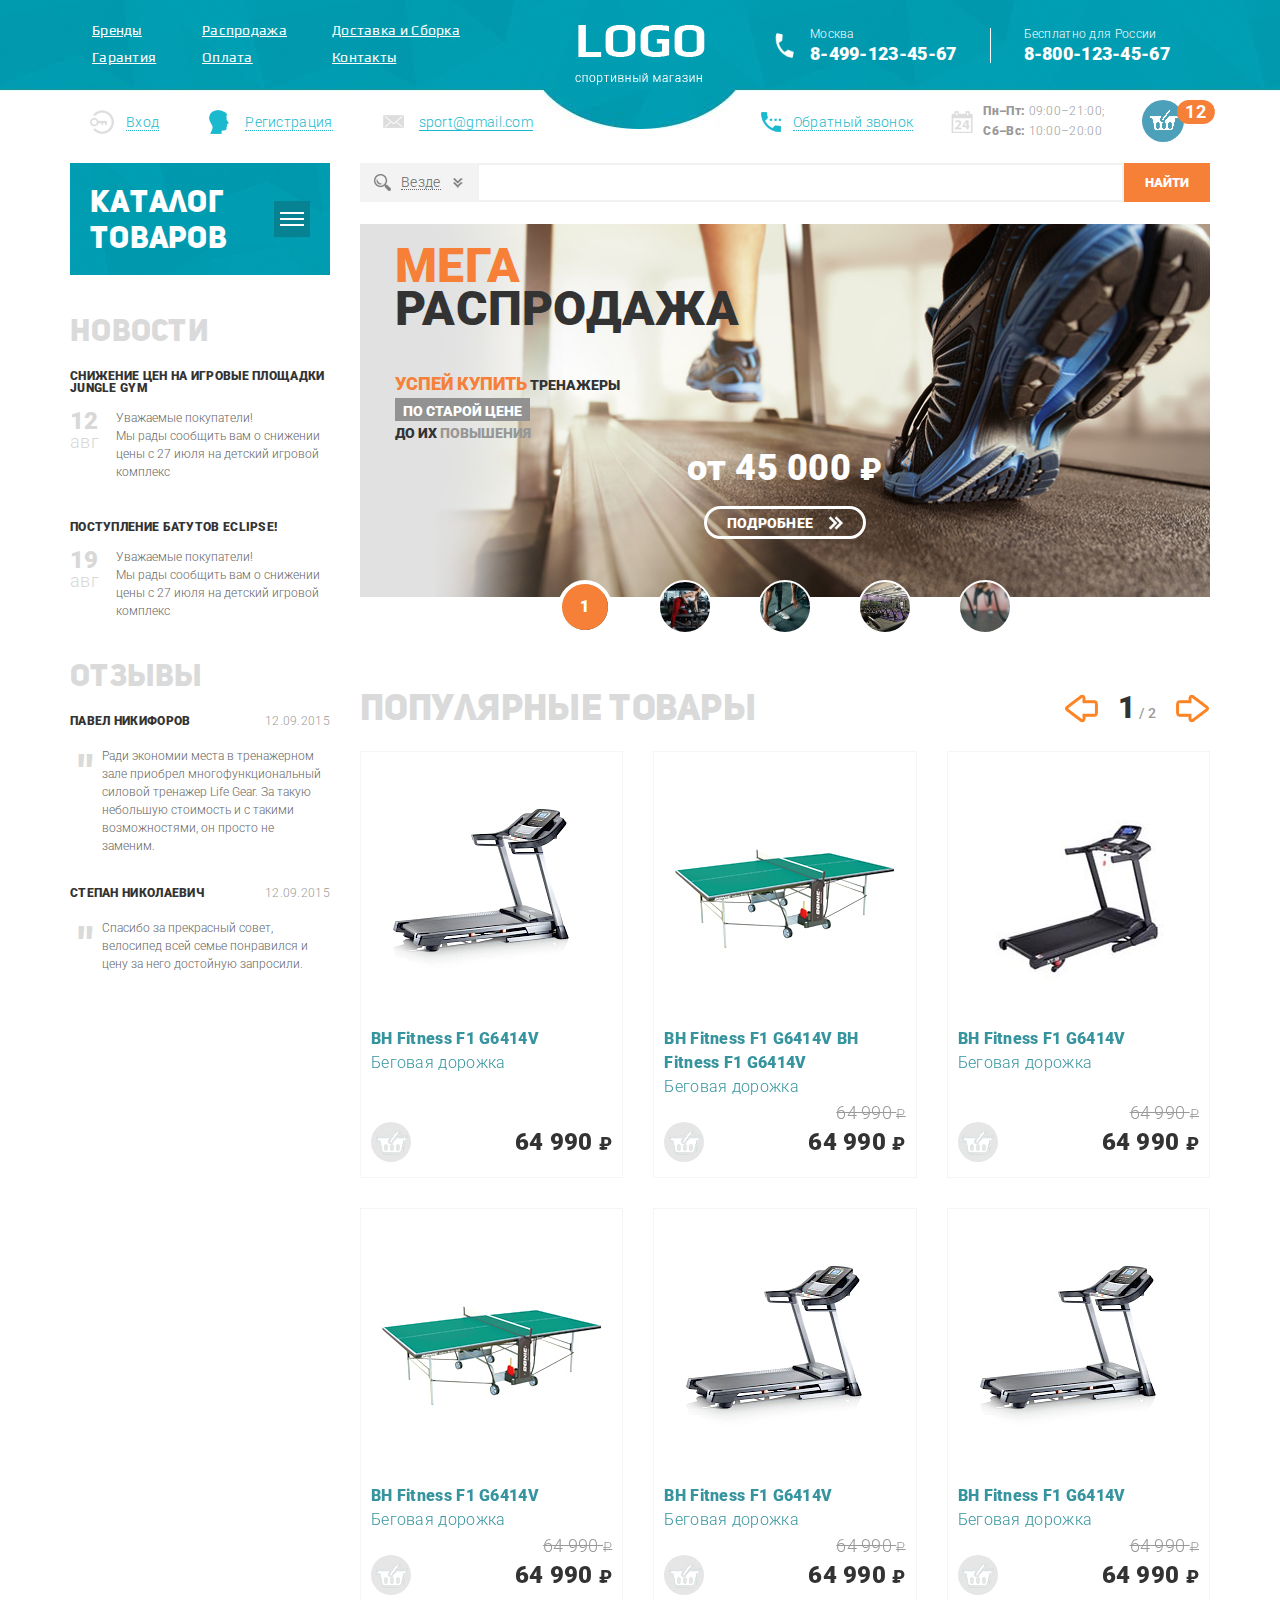
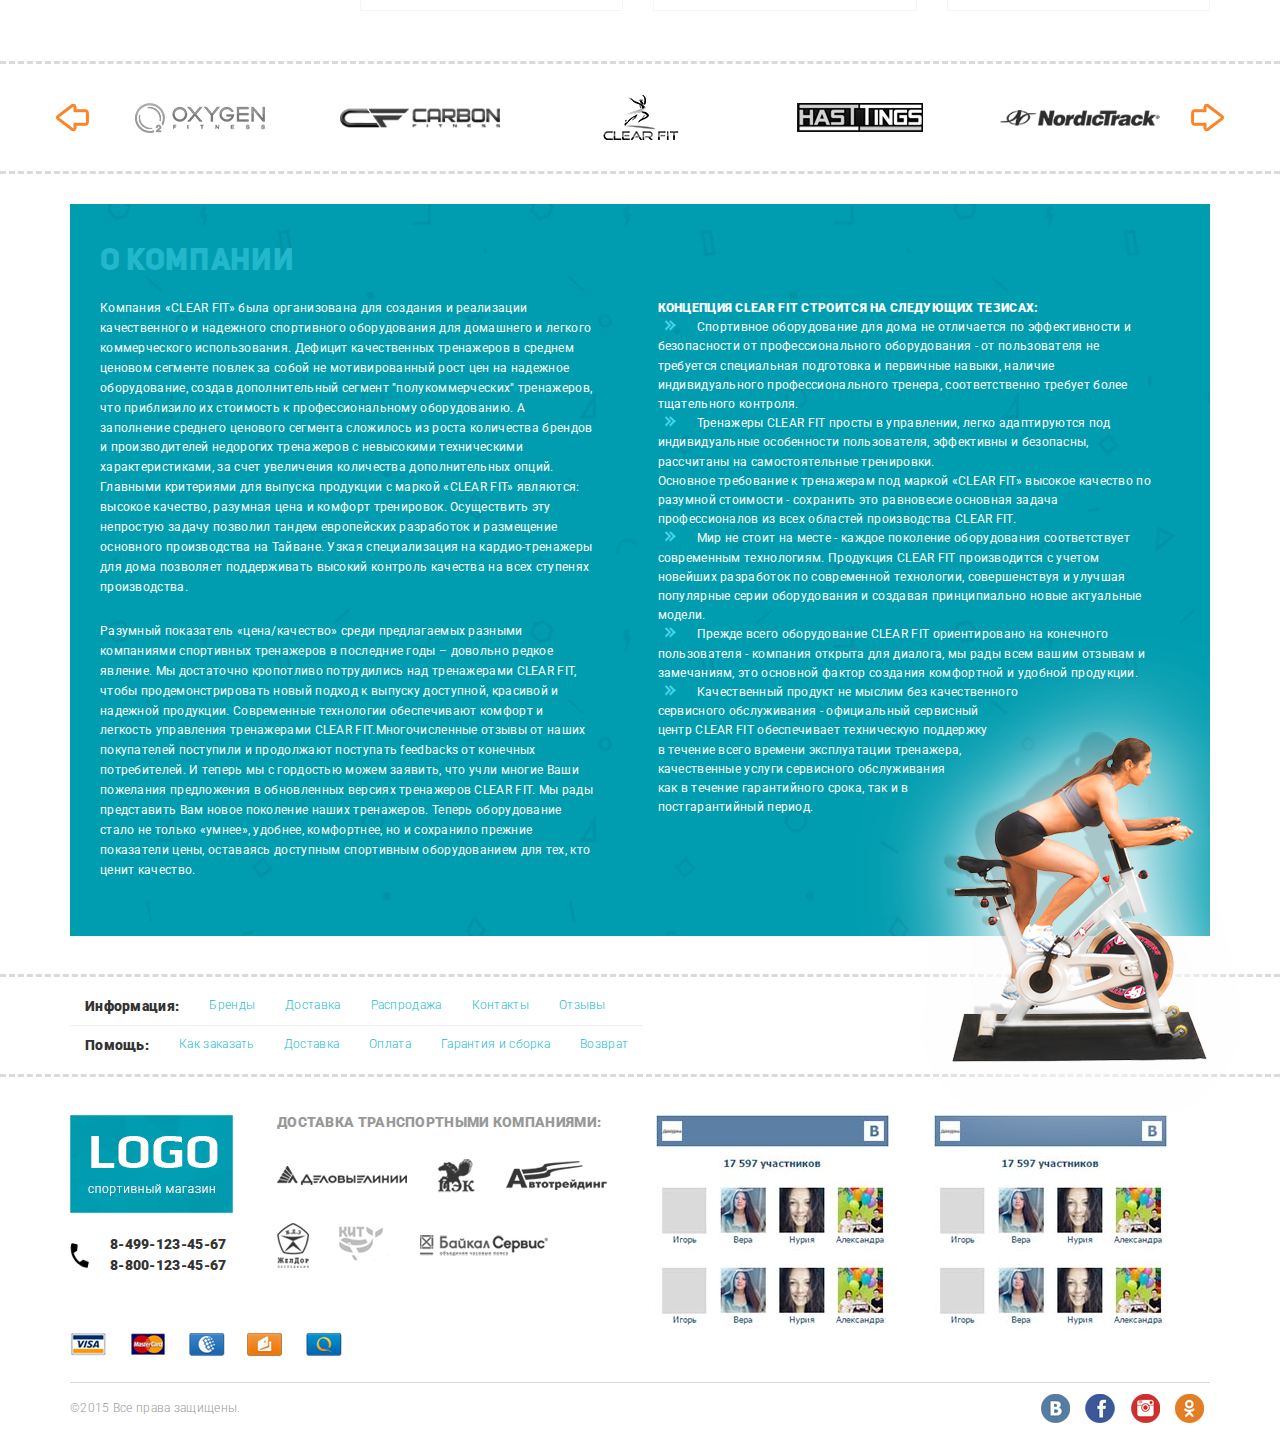
<file: index.html>
<!DOCTYPE html>
<html lang="ru">
	
<head>
	<meta charset="UTF-8">
	<meta name="viewport" content="width=device-width, initial-scale=1.0">
	<!-- Google Fonts -->
	<link
		href="https://fonts.googleapis.com/css2?family=Play:wght@700&family=Roboto:wght@300;400;500;700;900&display=swap"
		rel="stylesheet">
	<!-- Swiper Slider -->
	<link rel="stylesheet" href="css/swiper-bundle.css">
	<!-- Main css -->
	<link rel="stylesheet" href="css/main.css">
	<title>LOGO</title>
</head>

<body>
	<header id="header" class="header">
		<div class="header__top top-header">
			<div class="top-header__content container">
				<div class="top-header__col">
					<div class="top-header__menu menu">
						<div class="menu__icon icon-menu">
							<span></span>
							<span></span>
							<span></span>
						</div>
						<nav class="menu__body">
							<ul class="menu__list">
								<li class="menu__item">
									<a href="product.html" class="menu__link">Бренды</a>
								</li>
								<li class="menu__item">
									<a href="catalog.html" class="menu__link">Распродажа</a>
								</li>
								<li class="menu__item">
									<a href="#" class="menu__link">Доставка и Сборка</a>
								</li>
								<li class="menu__item">
									<a href="#" class="menu__link">Гарантия</a>
								</li>
								<li class="menu__item">
									<a href="checkout.html" class="menu__link">Оплата</a>
								</li>
								<li class="menu__item">
									<a href="#" class="menu__link">Контакты</a>
								</li>
							</ul>
						</nav>
					</div>
				</div>
				<div class="top-header__col top-header__col_logo">
					<a href="index.html" class="top-header__logo">
						<img src="img/logo.png" alt="Logo">
					</a>
				</div>
				<div class="top-header__col">
					<div class="top-header__contacts contacts-header">
						<div class="contacts-header__col">
							<div class="contacts-header__item contacts-header__item_icon">
								<div class="contacts-header__label">Москва</div>
								<a href="tel:84991234567" class="contacts-header__phone">
									8-499-123-45-67
								</a>
							</div>
						</div>
						<div class="contacts-header__col">
							<div class="contacts-header__item">
								<div class="contacts-header__label">Бесплатно для России</div>
								<a href="tel:88001234567" class="contacts-header__phone">
									8-800-123-45-67
								</a>
							</div>
						</div>
					</div>
				</div>
			</div>
		</div>
		<div class="header__bot bot-header">
			<div class="bot-header__content container">
				<div class="bot-header__col">
					<ul data-da="menu__body,0,640" class="bot-header__actions actions-header">
						<li>
							<a href="" class="actions-header__item actions-header__item_login">
								<span>Вход</span>
							</a>
						</li>
						<li>
							<a href="" class="actions-header__item actions-header__item_reg">
								<span>Регистрация</span>
							</a>
						</li>
						<li>
							<a href="mailto:sport@gmail.com" class="actions-header__item actions-header__item_email">
								<span>sport@gmail.com</span>
							</a>
						</li>
					</ul>
				</div>
				<div class="bot-header__col">
					<div class="bot-header__info info-header">
						<div data-da="menu__body,3,640" class="info-header__col">
							<a href="#" class="info-header__callback">
								<span>Обратный звонок</span>
							</a>
						</div>
						<div class="info-header__col">
							<div class="info-header__schedule">
								<p><span>Пн–Пт:</span> 09:00–21:00;</p>
								<p><span>Сб–Вс:</span> 10:00–20:00</p>
							</div>
						</div>
						<div data-da="contacts-header__item_icon,2,640" class="info-header__col">
							<a href="#" class="info-header__cart">
								<span>12</span>
							</a>
						</div>
					</div>
				</div>
			</div>
		</div>
	</header>
	<main class="page">
		<div class="container page__container">
			<aside class="page__side">
				<nav class="page__menu menu-page">
					<div class="menu-page__header">
						<div class="menu-page__title">Каталог товаров</div>
						<div class="menu-page__burger">
							<span></span>
							<span></span>
							<span></span>
						</div>
					</div>
					<div class="menu-page__body">
						<ul class="menu-page__list">
							<li class="menu-page__item menu-page__item_parent">
								<a href="#" class="menu-page__link">
									Беговые дорожки
								</a>
								<div class="menu-page__submenu submenu-page">
									<div class="submenu-page__item">
										<ul class="submenu-page__menu">
											<li><a href="#" class="submenu-page__link">Всепогодный</a></li>
											<li><a href="#" class="submenu-page__link">Для помещений</a></li>
											<li><a href="#" class="submenu-page__link">Профессиональный</a></li>
											<li><a href="#" class="submenu-page__link">Любительский</a></li>
										</ul>
										<div class="submenu-page__product">
											<div class="item-product">
												<div class="item-product__labels">
													<div class="item-product__label">Товар дня</div>
												</div>
												<a href="#" class="item-product__image">
													<img src="img/products/01.jpeg"
														alt="Домашний теннисный стол Donic Indoor Roller 800 Green">
												</a>
												<div class="item-product__body">
													<a href="#" class="item-product__title">
														Домашний теннисный стол Donic Indoor Roller 800 Green
													</a>
													<div class="item-product__footer">
														<div class="item-product__old-price">64 990 <span>₽</span> </div>
														<div class="item-product__bottom">
															<a href="#" class="item-product__add"></a>
															<div class="item-product__price">64 990 <span>₽</span></div>
														</div>
													</div>
												</div>
											</div>
										</div>
									</div>
								</div>
							</li>
							<li class="menu-page__item menu-page__item_parent">
								<a href="#" class="menu-page__link">
									Эллиптические тренажеры
								</a>
								<div class="menu-page__submenu submenu-page">
									<div class="submenu-page__item">
										<ul class="submenu-page__menu">
											<li><a href="#" class="submenu-page__link">Всепогодный</a></li>
											<li><a href="#" class="submenu-page__link">Для помещений</a></li>
											<li><a href="#" class="submenu-page__link">Профессиональный</a></li>
											<li><a href="#" class="submenu-page__link">Любительский</a></li>
										</ul>
										<div class="submenu-page__product">
											<div class="item-product">
												<div class="item-product__labels">
													<div class="item-product__label">Second</div>
												</div>
												<a href="#" class="item-product__image">
													<img src="img/products/01.jpeg" alt="Домашний теннисный стол 
														Donic Indoor Roller 800 Green">
												</a>
												<div class="item-product__body">
													<a href="#" class="item-product__title">
														Домашний теннисный стол Donic Indoor Roller 800 Green
													</a>
													<div class="item-product__footer">
														<div class="item-product__old-price">64 990 <span>₽</span> </div>
														<div class="item-product__bottom">
															<a href="#" class="item-product__add"></a>
															<div class="item-product__price">64 990 <span>₽</span></div>
														</div>
													</div>
												</div>
											</div>
										</div>
									</div>
								</div>
							</li>
							<li class="menu-page__item">
								<a href="#" class="menu-page__link">Велотренажеры</a>
							</li>
							<li class="menu-page__item">
								<a href="#" class="menu-page__link">Гребные тренажеры</a>
							</li>
							<li class="menu-page__item">
								<a href="#" class="menu-page__link">Вибромассажеры</a>
							</li>
							<li class="menu-page__item menu-page__item_parent">
								<a href="#" class="menu-page__link">
									Теннисные столы
								</a>
								<div class="menu-page__submenu submenu-page">
									<div class="submenu-page__item">
										<ul class="submenu-page__menu">
											<li><a href="#" class="submenu-page__link">Всепогодный</a></li>
											<li><a href="#" class="submenu-page__link">Для помещений</a></li>
											<li><a href="#" class="submenu-page__link">Профессиональный</a></li>
											<li><a href="#" class="submenu-page__link">Любительский</a></li>
										</ul>
										<div class="submenu-page__product">
											<div class="item-product">
												<div class="item-product__labels">
													<div class="item-product__label">Third</div>
												</div>
												<a href="#" class="item-product__image">
													<img src="img/products/01.jpeg" alt="Домашний теннисный стол 
														Donic Indoor Roller 800 Green">
												</a>
												<div class="item-product__body">
													<a href="#" class="item-product__title">
														Домашний теннисный стол Donic Indoor Roller 800 Green
													</a>
													<div class="item-product__footer">
														<div class="item-product__old-price">64 990 <span>₽</span> </div>
														<div class="item-product__bottom">
															<a href="#" class="item-product__add"></a>
															<div class="item-product__price">64 990 <span>₽</span></div>
														</div>
													</div>
												</div>
											</div>
										</div>
									</div>
								</div>
							</li>
							<li class="menu-page__item">
								<a href="#" class="menu-page__link">Баскетбол</a>
							</li>
							<li class="menu-page__item menu-page__item_parent">
								<a href="#" class="menu-page__link">
									Массажные кресла
								</a>
								<div class="menu-page__submenu submenu-page">
									<div class="submenu-page__item">
										<ul class="submenu-page__menu">
											<li><a href="#" class="submenu-page__link">Всепогодный</a></li>
											<li><a href="#" class="submenu-page__link">Для помещений</a></li>
											<li><a href="#" class="submenu-page__link">Профессиональный</a></li>
											<li><a href="#" class="submenu-page__link">Любительский</a></li>
										</ul>
										<div class="submenu-page__product">
											<div class="item-product">
												<div class="item-product__labels">
													<div class="item-product__label">Third</div>
												</div>
												<a href="#" class="item-product__image">
													<img src="img/products/01.jpeg" alt="Домашний теннисный стол 
														Donic Indoor Roller 800 Green">
												</a>
												<div class="item-product__body">
													<a href="#" class="item-product__title">
														Домашний теннисный стол Donic Indoor Roller 800 Green
													</a>
													<div class="item-product__footer">
														<div class="item-product__old-price">64 990 <span>₽</span> </div>
														<div class="item-product__bottom">
															<a href="#" class="item-product__add"></a>
															<div class="item-product__price">64 990 <span>₽</span></div>
														</div>
													</div>
												</div>
											</div>
										</div>
									</div>
								</div>
							</li>
							<li class="menu-page__item menu-page__item_parent">
								<a href="#" class="menu-page__link">
									Массажные столы
								</a>
								<div class="menu-page__submenu submenu-page">
									<div class="submenu-page__item">
										<ul class="submenu-page__menu">
											<li><a href="#" class="submenu-page__link">Всепогодный</a></li>
											<li><a href="#" class="submenu-page__link">Для помещений</a></li>
											<li><a href="#" class="submenu-page__link">Профессиональный</a></li>
											<li><a href="#" class="submenu-page__link">Любительский</a></li>
										</ul>
										<div class="submenu-page__product">
											<div class="item-product">
												<div class="item-product__labels">
													<div class="item-product__label">Fourth</div>
												</div>
												<a href="#" class="item-product__image">
													<img src="img/products/01.jpeg" alt="Домашний теннисный стол 
														Donic Indoor Roller 800 Green">
												</a>
												<div class="item-product__body">
													<a href="#" class="item-product__title">
														Домашний теннисный стол Donic Indoor Roller 800 Green
													</a>
													<div class="item-product__footer">
														<div class="item-product__old-price">64 990 <span>₽</span> </div>
														<div class="item-product__bottom">
															<a href="#" class="item-product__add"></a>
															<div class="item-product__price">64 990 <span>₽</span></div>
														</div>
													</div>
												</div>
											</div>
										</div>
									</div>
								</div>
							</li>
							<li class="menu-page__item">
								<a href="#" class="menu-page__link">Силовые тренажеры</a>
							</li>
							<li class="menu-page__item">
								<a href="#" class="menu-page__link">Батуты</a>
							</li>
							<li class="menu-page__item">
								<a href="#" class="menu-page__link">Детские городки</a>
							</li>
							<li class="menu-page__item">
								<a href="#" class="menu-page__link">Дачная мебель</a>
							</li>
							<li class="menu-page__item">
								<a href="#" class="menu-page__link">Уличные спортивные комплексы</a>
							</li>
							<li class="menu-page__item">
								<a href="#" class="menu-page__link">Аксессуары</a>
							</li>
						</ul>
					</div>
				</nav>
				<div data-da="page__content,last,992" class="page__content-side">
					<div class="page__news-side news-side">
						<a href="#" class="news-side__title side-title">Новости</a>
						<div class="news-side__items">
							<div class="news-side__item">
								<a href="#" class="news-side__label">
									Снижение цен на игровые площадки Jungle Gym
								</a>
								<div class="news-side__body">
									<div class="news-side__data"><span>12</span> авг</div>
									<div class="news-side__text">
										Уважаемые покупатели!<br> Мы рады сообщить вам о снижении цены с 27 июля на детский
										игровой
										комплекс
									</div>
								</div>
							</div>
							<div class="news-side__item">
								<a href="#" class="news-side__label">
									Поступление батутов Eclipse!
								</a>
								<div class="news-side__body">
									<div class="news-side__data"><span>19</span> авг</div>
									<div class="news-side__text">
										Уважаемые покупатели!<br> Мы рады сообщить вам о снижении цены с 27 июля на детский
										игровой
										комплекс
									</div>
								</div>
							</div>
						</div>
					</div>
					<div class="page__reviews-side reviews-side">
						<a href="#" class="reviews-side__title side-title">Отзывы</a>
						<div class="reviews-side__items">
							<a href="#" class="reviews-side__item">
								<div class="reviews-side__header">
									<div class="reviews-side__user">Павел Никифоров</div>
									<div class="reviews-side__data">12.09.2015</div>
								</div>
								<div class="reviews-side__body">
									Ради экономии места в тренажерном
									зале приобрел многофункциональный
									силовой тренажер Life Gear. За такую
									небольшую стоимость и с такими
									возможностями, он просто не
									заменим.
								</div>
							</a>
							<a href="#" class="reviews-side__item">
								<div class="reviews-side__header">
									<div class="reviews-side__user">Степан Николаевич</div>
									<div class="reviews-side__data">12.09.2015</div>
								</div>
								<div class="reviews-side__body">
									Спасибо за прекрасный совет,
									велосипед всей семье понравился
									и цену за него достойную запросили.
								</div>
							</a>
						</div>
					</div>
				</div>
			</aside>
			<div class="page__content">
				<form class="page__search search-page">
					<div class="search-page__select">
						<div class="search-page__title">
							<span>Везде</span>
							<span data-text="Выбрано: " class="search-page__quantity"></span>
						</div>
						<div class="search-page__categories categories-search">
							<div class="categories-search__row">
								<div class="categories-search__col">
									<ul class="categories-search__list">
										<li class="categories-search__item">
											<label class="categories-search__checkbox checkbox">
												<input class="checkbox__input" type="checkbox">
												<span class="checkbox__text">
													<span>Беговые дорожки</span>
												</span>
											</label>
										</li>
										<li class="categories-search__item">
											<label class="categories-search__checkbox checkbox">
												<input class="checkbox__input" type="checkbox">
												<span class="checkbox__text">
													<span>Эллиптические тренажеры</span>
												</span>
											</label>
										</li>
										<li class="categories-search__item">
											<label class="categories-search__checkbox checkbox">
												<input class="checkbox__input" type="checkbox">
												<span class="checkbox__text">
													<span>Велотренажеры</span>
												</span>
											</label>
										</li>
										<li class="categories-search__item">
											<label class="categories-search__checkbox checkbox">
												<input class="checkbox__input" type="checkbox">
												<span class="checkbox__text">
													<span>Гребные тренажеры</span>
												</span>
											</label>
										</li>
										<li class="categories-search__item">
											<label class="categories-search__checkbox checkbox">
												<input class="checkbox__input" type="checkbox">
												<span class="checkbox__text">
													<span>Вибромассажеры</span>
												</span>
											</label>
										</li>
									</ul>
								</div>
								<div class="categories-search__col">
									<ul class="categories-search__list">
										<li class="categories-search__item">
											<label class="categories-search__checkbox checkbox">
												<input class="checkbox__input" type="checkbox">
												<span class="checkbox__text">
													<span>Теннисные столы</span>
												</span>
											</label>
										</li>
										<li class="categories-search__item">
											<label class="categories-search__checkbox checkbox">
												<input class="checkbox__input" type="checkbox">
												<span class="checkbox__text">
													<span>Баскетбольные щиты и стойки</span>
												</span>
											</label>
										</li>
										<li class="categories-search__item">
											<label class="categories-search__checkbox checkbox">
												<input class="checkbox__input" type="checkbox">
												<span class="checkbox__text">
													<span>Массажные кресла</span>
												</span>
											</label>
										</li>
										<li class="categories-search__item">
											<label class="categories-search__checkbox checkbox">
												<input class="checkbox__input" type="checkbox">
												<span class="checkbox__text">
													<span>Массажные столы</span>
												</span>
											</label>
										</li>
										<li class="categories-search__item">
											<label class="categories-search__checkbox checkbox">
												<input class="checkbox__input" type="checkbox">
												<span class="checkbox__text">
													<span>Силовые тренажеры</span>
												</span>
											</label>
										</li>
									</ul>
								</div>
								<div class="categories-search__col">
									<ul class="categories-search__list">
										<li class="categories-search__item">
											<label class="categories-search__checkbox checkbox">
												<input class="checkbox__input" type="checkbox">
												<span class="checkbox__text">
													<span>Батуты</span>
												</span>
											</label>
										</li>
										<li class="categories-search__item">
											<label class="categories-search__checkbox checkbox">
												<input class="checkbox__input" type="checkbox">
												<span class="checkbox__text">
													<span>Детские городки</span>
												</span>
											</label>
										</li>
										<li class="categories-search__item">
											<label class="categories-search__checkbox checkbox">
												<input class="checkbox__input" type="checkbox">
												<span class="checkbox__text">
													<span>Дачная мебель</span>
												</span>
											</label>
										</li>
										<li class="categories-search__item">
											<label class="categories-search__checkbox checkbox">
												<input class="checkbox__input" type="checkbox">
												<span class="checkbox__text">
													<span>Уличные спортивные комплексы</span>
												</span>
											</label>
										</li>
										<li class="categories-search__item">
											<label class="categories-search__checkbox checkbox">
												<input class="checkbox__input" type="checkbox">
												<span class="checkbox__text">
													<span>Аксессуары</span>
												</span>
											</label>
										</li>
									</ul>
								</div>
							</div>
						</div>
					</div>
					<div class="search-page__input">
						<input type="text">
					</div>
					<button class="search-page__btn btn">Найти</button>
				</form>
				<div class="page__slider mainslider">
					<div class="mainslider__body _swiper swiper-container">
						<div class="swiper-wrapper">
							<div class="mainslider__slide swiper-slide">
								<div class="mainslider__content content-mainslider">
									<div class="content-mainslider__title">
										<span>Мега</span> распродажа
									</div>
									<div class="content-mainslider__text text-mainslider">
										<span class="text-mainslider__text-1">Успей купить</span> тренажеры
										<p class="text-mainslider__text-2">по старой цене</p>
										до их <span class="text-mainslider__text-3">повышения</span>
									</div>
									<div class="content-mainslider__footer">
										<div class="content-mainslider__price">от 45 000 <span>₽</span></div>
										<a href="#" class="content-mainslider__button">
											<span>Подробнее</span>
										</a>
									</div>
								</div>
								<div class="mainslider__image ibg">
									<img src="img/mainslider/01.jpeg" alt="">
								</div>
							</div>
							<div class="mainslider__slide swiper-slide">
								<div class="mainslider__content content-mainslider">
									<div class="content-mainslider__title">
										<span>Мега</span> распродажа
									</div>
									<div class="content-mainslider__text text-mainslider">
										<span class="text-mainslider__text-1">Успей купить</span> тренажеры
										<p class="text-mainslider__text-2">по старой цене</p>
										до их <span class="text-mainslider__text-3">повышения</span>
									</div>
									<div class="content-mainslider__footer">
										<div class="content-mainslider__price">от 45 000 <span>₽</span></div>
										<a href="#" class="content-mainslider__button">
											<span>Подробнее</span>
										</a>
									</div>
								</div>
								<div class="mainslider__image ibg">
									<img src="img/mainslider/02.jpg" alt="">
								</div>
							</div>
							<div class="mainslider__slide swiper-slide">
								<div class="mainslider__content content-mainslider">
									<div class="content-mainslider__title">
										<span>Мега</span> распродажа
									</div>
									<div class="content-mainslider__text text-mainslider">
										<span class="text-mainslider__text-1">Успей купить</span> тренажеры
										<p class="text-mainslider__text-2">по старой цене</p>
										до их <span class="text-mainslider__text-3">повышения</span>
									</div>
									<div class="content-mainslider__footer">
										<div class="content-mainslider__price">от 45 000 <span>₽</span></div>
										<a href="#" class="content-mainslider__button">
											<span>Подробнее</span>
										</a>
									</div>
								</div>
								<div class="mainslider__image ibg">
									<img src="img/mainslider/03.jpg" alt="">
								</div>
							</div>
							<div class="mainslider__slide swiper-slide">
								<div class="mainslider__content content-mainslider">
									<div class="content-mainslider__title">
										<span>Мега</span> распродажа
									</div>
									<div class="content-mainslider__text text-mainslider">
										<span class="text-mainslider__text-1">Успей купить</span> тренажеры
										<p class="text-mainslider__text-2">по старой цене</p>
										до их <span class="text-mainslider__text-3">повышения</span>
									</div>
									<div class="content-mainslider__footer">
										<div class="content-mainslider__price">от 45 000 <span>₽</span></div>
										<a href="#" class="content-mainslider__button">
											<span>Подробнее</span>
										</a>
									</div>
								</div>
								<div class="mainslider__image ibg">
									<img src="img/mainslider/04.jpg" alt="">
								</div>
							</div>
							<div class="mainslider__slide swiper-slide">
								<div class="mainslider__content content-mainslider">
									<div class="content-mainslider__title">
										<span>Мега</span> распродажа
									</div>
									<div class="content-mainslider__text text-mainslider">
										<span class="text-mainslider__text-1">Успей купить</span> тренажеры
										<p class="text-mainslider__text-2">по старой цене</p>
										до их <span class="text-mainslider__text-3">повышения</span>
									</div>
									<div class="content-mainslider__footer">
										<div class="content-mainslider__price">от 45 000 <span>₽</span></div>
										<a href="#" class="content-mainslider__button">
											<span>Подробнее</span>
										</a>
									</div>
								</div>
								<div class="mainslider__image ibg">
									<img src="img/mainslider/05.jpg" alt="">
								</div>
							</div>
						</div>
						<div class="mainslider__dots">

						</div>
					</div>
				</div>
				<div class="page__products products-slider">
					<div class="products-slider__header">
						<div class="products-slider__title">Популярные товары</div>
						<div class="products-slider__control">
							<div class="products-slider__arrow products-slider__arrow_prev arrow arrow_prev"></div>
							<div class="products-slider__info"></div>
							<div class="products-slider__arrow products-slider__arrow_next arrow arrow_next"></div>
						</div>
					</div>
					<div class="products-slider__item _swiper swiper-container">
						<div class="swiper-wrapper">
							<div class="products-slider__slide swiper-slide">
								<div class="products-slider__items items-products">
									<div class="items-products__col">
										<div class="item-product">
											<div class="item-product__labels">
												<div class="item-product__label"></div>
											</div>
											<a href="#" class="item-product__image">
												<img src="img/products/02.jpeg" alt="BH Fitness F1 G6414V Беговая дорожка">
											</a>
											<div class="item-product__body">
												<a href="#" class="item-product__title">
													<span>BH Fitness F1 G6414V</span> Беговая дорожка
												</a>
												<div class="item-product__footer">
													<div class="item-product__bottom">
														<a href="#" class="item-product__add"></a>
														<div class="item-product__price">64 990 <span>₽</span></div>
													</div>
												</div>
											</div>
											<div class="item-product__hover hover-item-product">
												<a href="#" class="hover-item-product__title">
													<span>BH Fitness F1 G6414V</span> Беговая дорожка
												</a>
												<div class="hover-item-product__options options-item-product">
													<div class="options-item-product__item">
														<div class="options-item-product__label">Тип беговой дорожки:</div>
														<div class="options-item-product__value">Электрическая</div>
													</div>
													<div class="options-item-product__item">
														<div class="options-item-product__label">Скорость движения (км/ч):</div>
														<div class="options-item-product__value">22</div>
													</div>
													<div class="options-item-product__item">
														<div class="options-item-product__label">Складывание:</div>
														<div class="options-item-product__value">Есть</div>
													</div>
												</div>
												<div class="hover-item-product__body">
													<a href="#" class="hover-item-product__cart"></a>
												</div>
												<div class="hover-item-product__footer">
													<div class="hover-item-product__bottom">
														<div class="hover-item-product__stock">в наличии</div>
														<div class="hover-item-product__price">64 990 <span>₽</span></div>
													</div>
												</div>
											</div>
										</div>
									</div>
									<div class="items-products__col">
										<div class="item-product">
											<div class="item-product__labels">
												<div class="item-product__label"></div>
											</div>
											<a href="#" class="item-product__image">
												<img src="img/products/01.jpeg" alt="BH Fitness F1 G6414V Беговая дорожка">
											</a>
											<div class="item-product__body">
												<a href="#" class="item-product__title">
													<span>BH Fitness F1 G6414V BH Fitness F1 G6414V</span> Беговая дорожка
												</a>
												<div class="item-product__footer">
													<div class="item-product__old-price">64 990 <span>₽</span> </div>
													<div class="item-product__bottom">
														<a href="#" class="item-product__add"></a>
														<div class="item-product__price">64 990 <span>₽</span></div>
													</div>
												</div>
											</div>
											<div class="item-product__hover hover-item-product">
												<a href="#" class="hover-item-product__title">
													<span>BH Fitness F1 G6414V</span> Беговая дорожка
												</a>
												<div class="hover-item-product__options options-item-product">
													<div class="options-item-product__item">
														<div class="options-item-product__label">Тип беговой дорожки:</div>
														<div class="options-item-product__value">Электрическая</div>
													</div>
													<div class="options-item-product__item">
														<div class="options-item-product__label">Скорость движения (км/ч):</div>
														<div class="options-item-product__value">22</div>
													</div>
													<div class="options-item-product__item">
														<div class="options-item-product__label">Складывание:</div>
														<div class="options-item-product__value">Есть</div>
													</div>
												</div>
												<div class="hover-item-product__body">
													<a href="#" class="hover-item-product__cart"></a>
												</div>
												<div class="hover-item-product__footer">
													<div class="hover-item-product__old-price">64 990 <span>₽</span> </div>
													<div class="hover-item-product__bottom">
														<div class="hover-item-product__stock">в наличии</div>
														<div class="hover-item-product__price">64 990 <span>₽</span></div>
													</div>
												</div>
											</div>
										</div>
									</div>
									<div class="items-products__col">
										<div class="item-product">
											<div class="item-product__labels">
												<div class="item-product__label"></div>
											</div>
											<a href="#" class="item-product__image">
												<img src="img/products/03.jpeg" alt="BH Fitness F1 G6414V Беговая дорожка">
											</a>
											<div class="item-product__body">
												<a href="#" class="item-product__title">
													<span>BH Fitness F1 G6414V</span> Беговая дорожка
												</a>
												<div class="item-product__footer">
													<div class="item-product__old-price">64 990 <span>₽</span> </div>
													<div class="item-product__bottom">
														<a href="#" class="item-product__add"></a>
														<div class="item-product__price">64 990 <span>₽</span></div>
													</div>
												</div>
											</div>
											<div class="item-product__hover hover-item-product">
												<a href="#" class="hover-item-product__title">
													<span>BH Fitness F1 G6414V</span> Беговая дорожка
												</a>
												<div class="hover-item-product__options options-item-product">
													<div class="options-item-product__item">
														<div class="options-item-product__label">Тип беговой дорожки:</div>
														<div class="options-item-product__value">Электрическая</div>
													</div>
													<div class="options-item-product__item">
														<div class="options-item-product__label">Скорость движения (км/ч):</div>
														<div class="options-item-product__value">22</div>
													</div>
													<div class="options-item-product__item">
														<div class="options-item-product__label">Складывание:</div>
														<div class="options-item-product__value">Есть</div>
													</div>
												</div>
												<div class="hover-item-product__body">
													<a href="#" class="hover-item-product__cart"></a>
												</div>
												<div class="hover-item-product__footer">
													<div class="hover-item-product__old-price">64 990 <span>₽</span> </div>
													<div class="hover-item-product__bottom">
														<div class="hover-item-product__stock">в наличии</div>
														<div class="hover-item-product__price">64 990 <span>₽</span></div>
													</div>
												</div>
											</div>
										</div>
									</div>
									<div class="items-products__col">
										<div class="item-product">
											<div class="item-product__labels">
												<div class="item-product__label"></div>
											</div>
											<a href="#" class="item-product__image">
												<img src="img/products/01.jpeg" alt="BH Fitness F1 G6414V Беговая дорожка">
											</a>
											<div class="item-product__body">
												<a href="#" class="item-product__title">
													<span>BH Fitness F1 G6414V</span> Беговая дорожка
												</a>
												<div class="item-product__footer">
													<div class="item-product__old-price">64 990 <span>₽</span> </div>
													<div class="item-product__bottom">
														<a href="#" class="item-product__add"></a>
														<div class="item-product__price">64 990 <span>₽</span></div>
													</div>
												</div>
											</div>
											<div class="item-product__hover hover-item-product">
												<a href="#" class="hover-item-product__title">
													<span>BH Fitness F1 G6414V</span> Беговая дорожка
												</a>
												<div class="hover-item-product__options options-item-product">
													<div class="options-item-product__item">
														<div class="options-item-product__label">Тип беговой дорожки:</div>
														<div class="options-item-product__value">Электрическая</div>
													</div>
													<div class="options-item-product__item">
														<div class="options-item-product__label">Скорость движения (км/ч):</div>
														<div class="options-item-product__value">22</div>
													</div>
													<div class="options-item-product__item">
														<div class="options-item-product__label">Складывание:</div>
														<div class="options-item-product__value">Есть</div>
													</div>
												</div>
												<div class="hover-item-product__body">
													<a href="#" class="hover-item-product__cart"></a>
												</div>
												<div class="hover-item-product__footer">
													<div class="hover-item-product__old-price">64 990 <span>₽</span> </div>
													<div class="hover-item-product__bottom">
														<div class="hover-item-product__stock">в наличии</div>
														<div class="hover-item-product__price">64 990 <span>₽</span></div>
													</div>
												</div>
											</div>
										</div>
									</div>
									<div class="items-products__col">
										<div class="item-product">
											<div class="item-product__labels">
												<div class="item-product__label"></div>
											</div>
											<a href="#" class="item-product__image">
												<img src="img/products/02.jpeg" alt="BH Fitness F1 G6414V Беговая дорожка">
											</a>
											<div class="item-product__body">
												<a href="#" class="item-product__title">
													<span>BH Fitness F1 G6414V</span> Беговая дорожка
												</a>
												<div class="item-product__footer">
													<div class="item-product__old-price">64 990 <span>₽</span> </div>
													<div class="item-product__bottom">
														<a href="#" class="item-product__add"></a>
														<div class="item-product__price">64 990 <span>₽</span></div>
													</div>
												</div>
											</div>
											<div class="item-product__hover hover-item-product">
												<a href="#" class="hover-item-product__title">
													<span>BH Fitness F1 G6414V</span> Беговая дорожка
												</a>
												<div class="hover-item-product__options options-item-product">
													<div class="options-item-product__item">
														<div class="options-item-product__label">Тип беговой дорожки:</div>
														<div class="options-item-product__value">Электрическая</div>
													</div>
													<div class="options-item-product__item">
														<div class="options-item-product__label">Скорость движения (км/ч):</div>
														<div class="options-item-product__value">22</div>
													</div>
													<div class="options-item-product__item">
														<div class="options-item-product__label">Складывание:</div>
														<div class="options-item-product__value">Есть</div>
													</div>
												</div>
												<div class="hover-item-product__body">
													<a href="#" class="hover-item-product__cart"></a>
												</div>
												<div class="hover-item-product__footer">
													<div class="hover-item-product__old-price">64 990 <span>₽</span> </div>
													<div class="hover-item-product__bottom">
														<div class="hover-item-product__stock">в наличии</div>
														<div class="hover-item-product__price">64 990 <span>₽</span></div>
													</div>
												</div>
											</div>
										</div>
									</div>
									<div class="items-products__col">
										<div class="item-product">
											<div class="item-product__labels">
												<div class="item-product__label"></div>
											</div>
											<a href="#" class="item-product__image">
												<img src="img/products/02.jpeg" alt="BH Fitness F1 G6414V Беговая дорожка">
											</a>
											<div class="item-product__body">
												<a href="#" class="item-product__title">
													<span>BH Fitness F1 G6414V</span> Беговая дорожка
												</a>
												<div class="item-product__footer">
													<div class="item-product__old-price">64 990 <span>₽</span> </div>
													<div class="item-product__bottom">
														<a href="#" class="item-product__add"></a>
														<div class="item-product__price">64 990 <span>₽</span></div>
													</div>
												</div>
											</div>
											<div class="item-product__hover hover-item-product">
												<a href="#" class="hover-item-product__title">
													<span>BH Fitness F1 G6414V</span> Беговая дорожка
												</a>
												<div class="hover-item-product__options options-item-product">
													<div class="options-item-product__item">
														<div class="options-item-product__label">Тип беговой дорожки:</div>
														<div class="options-item-product__value">Электрическая</div>
													</div>
													<div class="options-item-product__item">
														<div class="options-item-product__label">Скорость движения (км/ч):</div>
														<div class="options-item-product__value">22</div>
													</div>
													<div class="options-item-product__item">
														<div class="options-item-product__label">Складывание:</div>
														<div class="options-item-product__value">Есть</div>
													</div>
												</div>
												<div class="hover-item-product__body">
													<a href="#" class="hover-item-product__cart"></a>
												</div>
												<div class="hover-item-product__footer">
													<div class="hover-item-product__old-price">64 990 <span>₽</span> </div>
													<div class="hover-item-product__bottom">
														<div class="hover-item-product__stock">в наличии</div>
														<div class="hover-item-product__price">64 990 <span>₽</span></div>
													</div>
												</div>
											</div>
										</div>
									</div>
								</div>
							</div>
							<div class="products-slider__slide swiper-slide">
								<div class="products-slider__items items-products">
									<div class="items-products__col">
										<div class="item-product">
											<div class="item-product__labels">
												<div class="item-product__label"></div>
											</div>
											<a href="#" class="item-product__image">
												<img src="img/products/03.jpeg" alt="BH Fitness F1 G6414V Беговая дорожка">
											</a>
											<div class="item-product__body">
												<a href="#" class="item-product__title">
													<span>BH Fitness F1 G6414V</span> Беговая дорожка
												</a>
												<div class="item-product__footer">
													<div class="item-product__bottom">
														<a href="#" class="item-product__add"></a>
														<div class="item-product__price">64 990 <span>₽</span></div>
													</div>
												</div>
											</div>
											<div class="item-product__hover hover-item-product">
												<a href="#" class="hover-item-product__title">
													<span>BH Fitness F1 G6414V</span> Беговая дорожка
												</a>
												<div class="hover-item-product__options options-item-product">
													<div class="options-item-product__item">
														<div class="options-item-product__label">Тип беговой дорожки:</div>
														<div class="options-item-product__value">Электрическая</div>
													</div>
													<div class="options-item-product__item">
														<div class="options-item-product__label">Скорость движения (км/ч):</div>
														<div class="options-item-product__value">22</div>
													</div>
													<div class="options-item-product__item">
														<div class="options-item-product__label">Складывание:</div>
														<div class="options-item-product__value">Есть</div>
													</div>
												</div>
												<div class="hover-item-product__body">
													<a href="#" class="hover-item-product__cart"></a>
												</div>
												<div class="hover-item-product__footer">
													<div class="hover-item-product__bottom">
														<div class="hover-item-product__stock">в наличии</div>
														<div class="hover-item-product__price">64 990 <span>₽</span></div>
													</div>
												</div>
											</div>
										</div>
									</div>
									<div class="items-products__col">
										<div class="item-product">
											<div class="item-product__labels">
												<div class="item-product__label"></div>
											</div>
											<a href="#" class="item-product__image">
												<img src="img/products/03.jpeg" alt="BH Fitness F1 G6414V Беговая дорожка">
											</a>
											<div class="item-product__body">
												<a href="#" class="item-product__title">
													<span>BH Fitness F1 G6414V BH Fitness F1 G6414V</span> Беговая дорожка
												</a>
												<div class="item-product__footer">
													<div class="item-product__old-price">64 990 <span>₽</span> </div>
													<div class="item-product__bottom">
														<a href="#" class="item-product__add"></a>
														<div class="item-product__price">64 990 <span>₽</span></div>
													</div>
												</div>
											</div>
											<div class="item-product__hover hover-item-product">
												<a href="#" class="hover-item-product__title">
													<span>BH Fitness F1 G6414V</span> Беговая дорожка
												</a>
												<div class="hover-item-product__options options-item-product">
													<div class="options-item-product__item">
														<div class="options-item-product__label">Тип беговой дорожки:</div>
														<div class="options-item-product__value">Электрическая</div>
													</div>
													<div class="options-item-product__item">
														<div class="options-item-product__label">Скорость движения (км/ч):</div>
														<div class="options-item-product__value">22</div>
													</div>
													<div class="options-item-product__item">
														<div class="options-item-product__label">Складывание:</div>
														<div class="options-item-product__value">Есть</div>
													</div>
												</div>
												<div class="hover-item-product__body">
													<a href="#" class="hover-item-product__cart"></a>
												</div>
												<div class="hover-item-product__footer">
													<div class="hover-item-product__old-price">64 990 <span>₽</span> </div>
													<div class="hover-item-product__bottom">
														<div class="hover-item-product__stock">в наличии</div>
														<div class="hover-item-product__price">64 990 <span>₽</span></div>
													</div>
												</div>
											</div>
										</div>
									</div>
									<div class="items-products__col">
										<div class="item-product">
											<div class="item-product__labels">
												<div class="item-product__label"></div>
											</div>
											<a href="#" class="item-product__image">
												<img src="img/products/01.jpeg" alt="BH Fitness F1 G6414V Беговая дорожка">
											</a>
											<div class="item-product__body">
												<a href="#" class="item-product__title">
													<span>BH Fitness F1 G6414V</span> Беговая дорожка
												</a>
												<div class="item-product__footer">
													<div class="item-product__old-price">64 990 <span>₽</span> </div>
													<div class="item-product__bottom">
														<a href="#" class="item-product__add"></a>
														<div class="item-product__price">64 990 <span>₽</span></div>
													</div>
												</div>
											</div>
											<div class="item-product__hover hover-item-product">
												<a href="#" class="hover-item-product__title">
													<span>BH Fitness F1 G6414V</span> Беговая дорожка
												</a>
												<div class="hover-item-product__options options-item-product">
													<div class="options-item-product__item">
														<div class="options-item-product__label">Тип беговой дорожки:</div>
														<div class="options-item-product__value">Электрическая</div>
													</div>
													<div class="options-item-product__item">
														<div class="options-item-product__label">Скорость движения (км/ч):</div>
														<div class="options-item-product__value">22</div>
													</div>
													<div class="options-item-product__item">
														<div class="options-item-product__label">Складывание:</div>
														<div class="options-item-product__value">Есть</div>
													</div>
												</div>
												<div class="hover-item-product__body">
													<a href="#" class="hover-item-product__cart"></a>
												</div>
												<div class="hover-item-product__footer">
													<div class="hover-item-product__old-price">64 990 <span>₽</span> </div>
													<div class="hover-item-product__bottom">
														<div class="hover-item-product__stock">в наличии</div>
														<div class="hover-item-product__price">64 990 <span>₽</span></div>
													</div>
												</div>
											</div>
										</div>
									</div>
									<div class="items-products__col">
										<div class="item-product">
											<div class="item-product__labels">
												<div class="item-product__label"></div>
											</div>
											<a href="#" class="item-product__image">
												<img src="img/products/02.jpeg" alt="BH Fitness F1 G6414V Беговая дорожка">
											</a>
											<div class="item-product__body">
												<a href="#" class="item-product__title">
													<span>BH Fitness F1 G6414V</span> Беговая дорожка
												</a>
												<div class="item-product__footer">
													<div class="item-product__old-price">64 990 <span>₽</span> </div>
													<div class="item-product__bottom">
														<a href="#" class="item-product__add"></a>
														<div class="item-product__price">64 990 <span>₽</span></div>
													</div>
												</div>
											</div>
											<div class="item-product__hover hover-item-product">
												<a href="#" class="hover-item-product__title">
													<span>BH Fitness F1 G6414V</span> Беговая дорожка
												</a>
												<div class="hover-item-product__options options-item-product">
													<div class="options-item-product__item">
														<div class="options-item-product__label">Тип беговой дорожки:</div>
														<div class="options-item-product__value">Электрическая</div>
													</div>
													<div class="options-item-product__item">
														<div class="options-item-product__label">Скорость движения (км/ч):</div>
														<div class="options-item-product__value">22</div>
													</div>
													<div class="options-item-product__item">
														<div class="options-item-product__label">Складывание:</div>
														<div class="options-item-product__value">Есть</div>
													</div>
												</div>
												<div class="hover-item-product__body">
													<a href="#" class="hover-item-product__cart"></a>
												</div>
												<div class="hover-item-product__footer">
													<div class="hover-item-product__old-price">64 990 <span>₽</span> </div>
													<div class="hover-item-product__bottom">
														<div class="hover-item-product__stock">в наличии</div>
														<div class="hover-item-product__price">64 990 <span>₽</span></div>
													</div>
												</div>
											</div>
										</div>
									</div>
									<div class="items-products__col">
										<div class="item-product">
											<div class="item-product__labels">
												<div class="item-product__label"></div>
											</div>
											<a href="#" class="item-product__image">
												<img src="img/products/03.jpeg" alt="BH Fitness F1 G6414V Беговая дорожка">
											</a>
											<div class="item-product__body">
												<a href="#" class="item-product__title">
													<span>BH Fitness F1 G6414V</span> Беговая дорожка
												</a>
												<div class="item-product__footer">
													<div class="item-product__old-price">64 990 <span>₽</span> </div>
													<div class="item-product__bottom">
														<a href="#" class="item-product__add"></a>
														<div class="item-product__price">64 990 <span>₽</span></div>
													</div>
												</div>
											</div>
											<div class="item-product__hover hover-item-product">
												<a href="#" class="hover-item-product__title">
													<span>BH Fitness F1 G6414V</span> Беговая дорожка
												</a>
												<div class="hover-item-product__options options-item-product">
													<div class="options-item-product__item">
														<div class="options-item-product__label">Тип беговой дорожки:</div>
														<div class="options-item-product__value">Электрическая</div>
													</div>
													<div class="options-item-product__item">
														<div class="options-item-product__label">Скорость движения (км/ч):</div>
														<div class="options-item-product__value">22</div>
													</div>
													<div class="options-item-product__item">
														<div class="options-item-product__label">Складывание:</div>
														<div class="options-item-product__value">Есть</div>
													</div>
												</div>
												<div class="hover-item-product__body">
													<a href="#" class="hover-item-product__cart"></a>
												</div>
												<div class="hover-item-product__footer">
													<div class="hover-item-product__old-price">64 990 <span>₽</span> </div>
													<div class="hover-item-product__bottom">
														<div class="hover-item-product__stock">в наличии</div>
														<div class="hover-item-product__price">64 990 <span>₽</span></div>
													</div>
												</div>
											</div>
										</div>
									</div>
									<div class="items-products__col">
										<div class="item-product">
											<div class="item-product__labels">
												<div class="item-product__label"></div>
											</div>
											<a href="#" class="item-product__image">
												<img src="img/products/02.jpeg" alt="BH Fitness F1 G6414V Беговая дорожка">
											</a>
											<div class="item-product__body">
												<a href="#" class="item-product__title">
													<span>BH Fitness F1 G6414V</span> Беговая дорожка
												</a>
												<div class="item-product__footer">
													<div class="item-product__old-price">64 990 <span>₽</span> </div>
													<div class="item-product__bottom">
														<a href="#" class="item-product__add"></a>
														<div class="item-product__price">64 990 <span>₽</span></div>
													</div>
												</div>
											</div>
											<div class="item-product__hover hover-item-product">
												<a href="#" class="hover-item-product__title">
													<span>BH Fitness F1 G6414V</span> Беговая дорожка
												</a>
												<div class="hover-item-product__options options-item-product">
													<div class="options-item-product__item">
														<div class="options-item-product__label">Тип беговой дорожки:</div>
														<div class="options-item-product__value">Электрическая</div>
													</div>
													<div class="options-item-product__item">
														<div class="options-item-product__label">Скорость движения (км/ч):</div>
														<div class="options-item-product__value">22</div>
													</div>
													<div class="options-item-product__item">
														<div class="options-item-product__label">Складывание:</div>
														<div class="options-item-product__value">Есть</div>
													</div>
												</div>
												<div class="hover-item-product__body">
													<a href="#" class="hover-item-product__cart"></a>
												</div>
												<div class="hover-item-product__footer">
													<div class="hover-item-product__old-price">64 990 <span>₽</span> </div>
													<div class="hover-item-product__bottom">
														<div class="hover-item-product__stock">в наличии</div>
														<div class="hover-item-product__price">64 990 <span>₽</span></div>
													</div>
												</div>
											</div>
										</div>
									</div>
								</div>
							</div>
						</div>
					</div>




				</div>
			</div>
		</div>
		<div class="page__brands brands-slider">
			<div class="brands-slider__container container">
				<div class="brands-slider__body _swiper swiper-container">
					<div class="swiper-wrapper">
						<div class="brands-slider__slide swiper-slide">
							<img src="img/brands/01.png" alt="">
						</div>
						<div class="brands-slider__slide swiper-slide">
							<img src="img/brands/03.png" alt="">
						</div>
						<div class="brands-slider__slide swiper-slide">
							<img src="img/brands/05.png" alt="">
						</div>
						<div class="brands-slider__slide swiper-slide">
							<img src="img/brands/02.jpeg" alt="">
						</div>
						<div class="brands-slider__slide swiper-slide">
							<img src="img/brands/04.png" alt="">
						</div>
						<div class="brands-slider__slide swiper-slide">
							<img src="img/brands/05.png" alt="">
						</div>
						<div class="brands-slider__slide swiper-slide">
							<img src="img/brands/03.png" alt="">
						</div>
						<div class="brands-slider__slide swiper-slide">
							<img src="img/brands/01.png" alt="">
						</div>
						<div class="brands-slider__slide swiper-slide">
							<img src="img/brands/04.png" alt="">
						</div>
						<div class="brands-slider__slide swiper-slide">
							<img src="img/brands/02.jpeg" alt="">
						</div>
					</div>
				</div>
				<div class="brands-slider__arrows">
					<div class="brands-slider__arrow brands-slider__arrow_prev arrow arrow_prev"></div>
					<div class="brands-slider__arrow brands-slider__arrow_next arrow arrow_next"></div>
				</div>
			</div>
		</div>
		<section class="page__text text-block">
			<div class="text-block__container container">
				<div class="text-block__body">
					<h1 class="text-block__title">О компании</h1>
					<div class="text-block__row">
						<div class="text-block__col">
							<p>
								Компания «CLEAR FIT» была организована для создания и реализации
								качественного и надежного спортивного оборудования для домашнего и легкого
								коммерческого использования. Дефицит качественных тренажеров в среднем
								ценовом сегменте повлек за собой не мотивированный рост цен на надежное
								оборудование, создав дополнительный сегмент "полукоммерческих" тренажеров,
								что приблизило их стоимость к профессиональному оборудованию. А заполнение
								среднего ценового сегмента сложилось из роста количества брендов и
								производителей недорогих тренажеров с невысокими техническими
								характеристиками, за счет увеличения количества дополнительных опций.
								Главными критериями для выпуска продукции с маркой «CLEAR FIT» являются:
								высокое качество, разумная цена и комфорт тренировок. Осуществить эту
								непростую задачу позволил тандем европейских разработок и размещение
								основного производства на Тайване. Узкая специализация на кардио-тренажеры
								для дома позволяет поддерживать высокий контроль качества на всех ступенях
								производства.
							</p>
							<p>
								Разумный показатель «цена/качество» среди предлагаемых разными компаниями
								спортивных тренажеров в последние годы – довольно редкое явление. Мы
								достаточно кропотливо потрудились над тренажерами CLEAR FIT, чтобы
								продемонстрировать новый подход к выпуску доступной, красивой и надежной
								продукции. Современные технологии обеспечивают комфорт и легкость управления
								тренажерами CLEAR FIT.Многочисленные отзывы от наших покупателей поступили
								и продолжают поступать feedbacks от конечных потребителей. И теперь мы с
								гордостью можем заявить, что учли многие Ваши пожелания предложения в
								обновленных версиях тренажеров CLEAR FIT. Мы рады представить Вам новое
								поколение наших тренажеров. Теперь оборудование стало не только «умнее»,
								удобнее, комфортнее, но и сохранило прежние показатели цены, оставаясь
								доступным спортивным оборудованием для тех, кто ценит качество.
							</p>
						</div>
						<div class="text-block__col">
							<h2 class="text-block__label">
								Концепция CLEAR FIT строится на следующих тезисах:
							</h2>
							<ul class="text-block__list">
								<li class="text-block__item">
									Спортивное оборудование для дома не отличается по эффективности и
									безопасности от профессионального оборудования - от пользователя не
									требуется специальная подготовка и первичные навыки, наличие
									индивидуального профессионального тренера, соответственно требует более
									тщательного контроля.
								</li>
								<li class="text-block__item">
									Тренажеры CLEAR FIT просты в управлении, легко адаптируются под
									индивидуальные особенности пользователя, эффективны и безопасны,
									рассчитаны на самостоятельные тренировки. <br>
									Основное требование к тренажерам под маркой «CLEAR FIT» высокое
									качество по разумной стоимости - сохранить это равновесие основная задача
									профессионалов из всех областей производства CLEAR FIT.
								</li>
								<li class="text-block__item">
									Мир не стоит на месте - каждое поколение оборудования соответствует
									современным технологиям. Продукция CLEAR FIT производится с учетом
									новейших разработок по современной технологии, совершенствуя и улучшая
									популярные серии оборудования и создавая принципиально новые актуальные
									модели.
								</li>
								<li class="text-block__item">
									Прежде всего оборудование CLEAR FIT ориентировано на конечного
									пользователя - компания открыта для диалога, мы рады всем вашим отзывам
									и замечаниям, это основной фактор создания комфортной и удобной
									продукции.
								</li>
								<li class="text-block__item">
									Качественный продукт не мыслим без качественного <br>
									сервисного обслуживания - официальный сервисный <br>
									центр CLEAR FIT обеспечивает техническую поддержку <br>
									в течение всего времени эксплуатации тренажера, <br>
									качественные услуги сервисного обслуживания <br>
									как в течение гарантийного срока, так и в <br>
									постгарантийный период.
								</li>
							</ul>
							<div class="text-block__image">
								<img src="img/bike.png" alt="">
							</div>
						</div>
					</div>
				</div>
			</div>
		</section>
		<div class="page__info-menu info-menu">
			<div class="info-menu__container container">
				<div class="info-menu__body">
					<div class="info-menu__line">
						<div class="info-menu__label">Информация:</div>
						<ul class="info-menu__list">
							<li class="info-menu__item">
								<a href="product.html" class="info-menu__link">Бренды</a>
							</li>
							<li class="info-menu__item">
								<a href="#" class="info-menu__link">Доставка</a>
							</li>
							<li class="info-menu__item">
								<a href="catalog.html" class="info-menu__link">Распродажа</a>
							</li>
							<li class="info-menu__item">
								<a href="#" class="info-menu__link">Контакты</a>
							</li>
							<li class="info-menu__item">
								<a href="#" class="info-menu__link">Отзывы</a>
							</li>
						</ul>
					</div>
					<div class="info-menu__line">
						<div class="info-menu__label">Помощь:</div>
						<ul class="info-menu__list">
							<li class="info-menu__item">
								<a href="#" class="info-menu__link">Как заказать</a>
							</li>
							<li class="info-menu__item">
								<a href="#" class="info-menu__link">Доставка</a>
							</li>
							<li class="info-menu__item">
								<a href="checkout.html" class="info-menu__link">Оплата</a>
							</li>
							<li class="info-menu__item">
								<a href="#" class="info-menu__link">Гарантия и сборка</a>
							</li>
							<li class="info-menu__item">
								<a href="#" class="info-menu__link">Возврат</a>
							</li>
						</ul>
					</div>
				</div>
			</div>
		</div>
	</main>
	<footer class="footer" id="footer">
		<div class="footer__container container">
			<div class="footer__body">
				<div class="footer__col">
					<div class="footer__block block-footer">
						<div class="block-footer__col">
							<a href="#" class="logo-footer">
								<img src="img/logo-footer.jpg" alt="">
							</a>
							<div class="block-footer__phones">
								<p><a href="tel:84991234567" class="block-footer__phone">8-499-123-45-67</a></p>
								<p><a href="tel:88001234567" class="block-footer__phone">8-800-123-45-67</a></p>
							</div>
						</div>
						<div class="block-footer__col">
							<div class="block-footer__delivery delivery-footer">
								<div class="delivery-footer__title">Доставка транспортными компаниями:</div>
								<div class="delivery-footer__items">
									<div class="delivery-footer__item">
										<img src="img/delivery/01.jpg" alt="">
									</div>
									<div class="delivery-footer__item">
										<img src="img/delivery/02.jpg" alt="">
									</div>
									<div class="delivery-footer__item">
										<img src="img/delivery/03.jpg" alt="">
									</div>
									<div class="delivery-footer__item">
										<img src="img/delivery/04.jpg" alt="">
									</div>
									<div class="delivery-footer__item">
										<img src="img/delivery/05.jpg" alt="">
									</div>
									<div class="delivery-footer__item">
										<img src="img/delivery/06.jpg" alt="">
									</div>
								</div>
							</div>
						</div>
					</div>
					<div class="footer__payments">
						<img src="img/payment.jpg" alt="">
					</div>
				</div>
				<div class="footer__col">
					<div class="footer__widgets widgets-footer">
						<div class="widgets-footer__col">
							<img src="img/vk.jpg" alt="">
						</div>
						<div class="widgets-footer__col">
							<img src="img/vk.jpg" alt="">
						</div>
					</div>
				</div>
			</div>
			<div class="footer__bot">
				<div class="footer__copy">©2015 Все права защищены.</div>
				<div class="footer__social social-footer">
					<a href="#" class="social-footer__item">
						<img src="img/social/01.png" alt="">
					</a>
					<a href="#" class="social-footer__item">
						<img src="img/social/02.png" alt="">
					</a>
					<a href="#" class="social-footer__item">
						<img src="img/social/03.png" alt="">
					</a>
					<a href="#" class="social-footer__item">
						<img src="img/social/04.png" alt="">
					</a>
				</div>
			</div>
		</div>
	</footer>












	<script src="./js/jquery-3.5.1.min.js"></script>
	<script src="./js/dynamic_adapt.js"></script>
	<!-- Swiper Slider -->
	<script src="https://unpkg.com/swiper/swiper-bundle.min.js"></script>
	<script src="./js/main.js"></script>
</body>

</html>
</file>
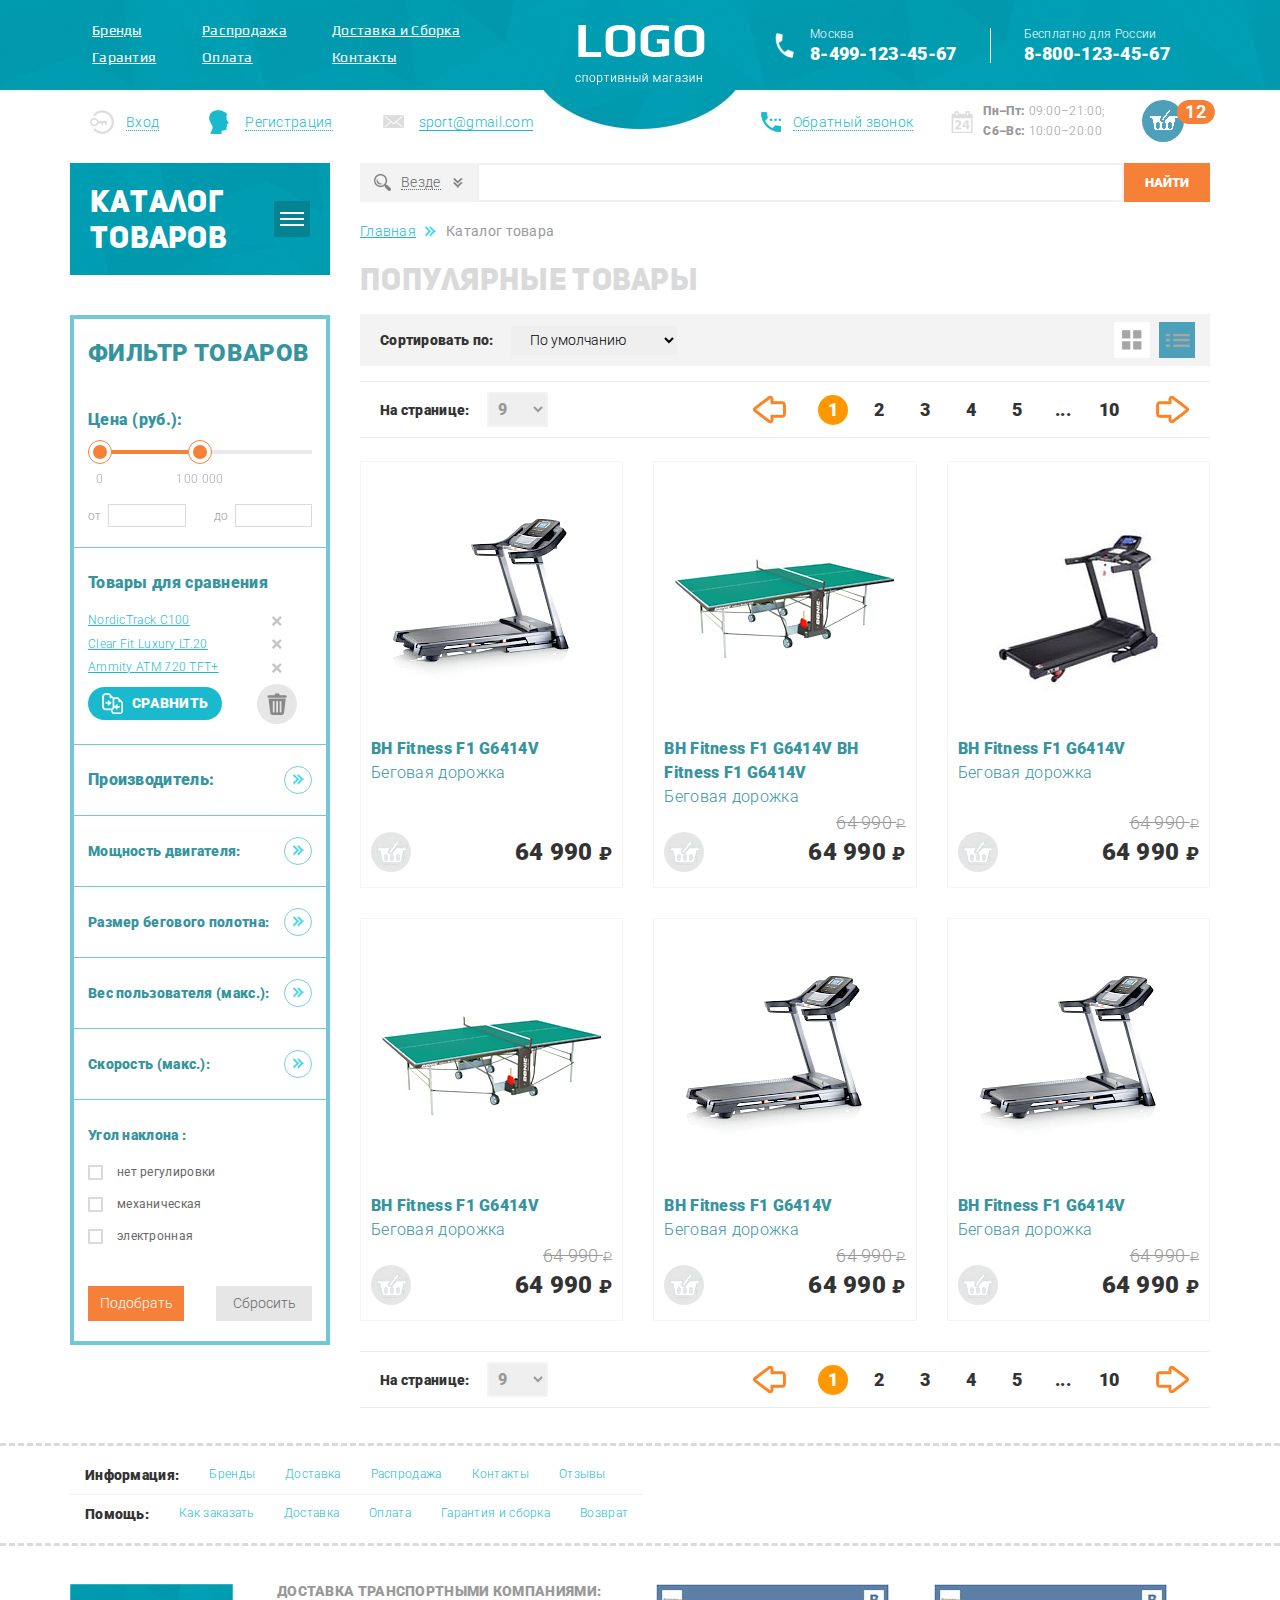
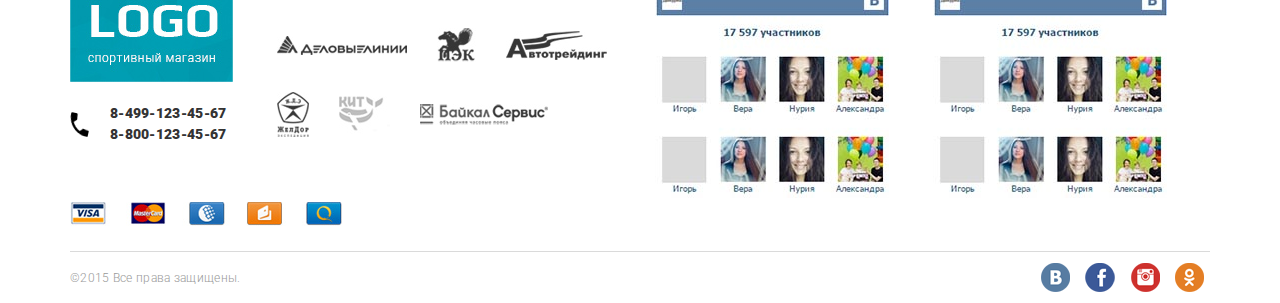
<file: catalog.html>
<!DOCTYPE html>
<html lang="ru">

<head>
	<meta charset="UTF-8">
	<meta name="viewport" content="width=device-width, initial-scale=1.0">
	<!-- Google Fonts -->
	<link
		href="https://fonts.googleapis.com/css2?family=Play:wght@700&family=Roboto:wght@300;400;500;700;900&display=swap"
		rel="stylesheet">
	<!-- Swiper Slider -->
	<link rel="stylesheet" href="css/swiper-bundle.css">
	<!-- Main css -->
	<link rel="stylesheet" href="css/main.css">
	<title>Catalog</title>
</head>

<body>
	<header id="header" class="header">
		<div class="header__top top-header">
			<div class="top-header__content container">
				<div class="top-header__col">
					<div class="top-header__menu menu">
						<div class="menu__icon icon-menu">
							<span></span>
							<span></span>
							<span></span>
						</div>
						<nav class="menu__body">
							<ul class="menu__list">
								<li class="menu__item">
									<a href="product.html" class="menu__link">Бренды</a>
								</li>
								<li class="menu__item">
									<a href="catalog.html" class="menu__link">Распродажа</a>
								</li>
								<li class="menu__item">
									<a href="#" class="menu__link">Доставка и Сборка</a>
								</li>
								<li class="menu__item">
									<a href="#" class="menu__link">Гарантия</a>
								</li>
								<li class="menu__item">
									<a href="checkout.html" class="menu__link">Оплата</a>
								</li>
								<li class="menu__item">
									<a href="#" class="menu__link">Контакты</a>
								</li>
							</ul>
						</nav>
					</div>
				</div>
				<div class="top-header__col top-header__col_logo">
					<a href="index.html" class="top-header__logo">
						<img src="img/logo.png" alt="Logo">
					</a>
				</div>
				<div class="top-header__col">
					<div class="top-header__contacts contacts-header">
						<div class="contacts-header__col">
							<div class="contacts-header__item contacts-header__item_icon">
								<div class="contacts-header__label">Москва</div>
								<a href="tel:84991234567" class="contacts-header__phone">
									8-499-123-45-67
								</a>
							</div>
						</div>
						<div class="contacts-header__col">
							<div class="contacts-header__item">
								<div class="contacts-header__label">Бесплатно для России</div>
								<a href="tel:88001234567" class="contacts-header__phone">
									8-800-123-45-67
								</a>
							</div>
						</div>
					</div>
				</div>
			</div>
		</div>
		<div class="header__bot bot-header">
			<div class="bot-header__content container">
				<div class="bot-header__col">
					<ul data-da="menu__body,0,640" class="bot-header__actions actions-header">
						<li>
							<a href="" class="actions-header__item actions-header__item_login">
								<span>Вход</span>
							</a>
						</li>
						<li>
							<a href="" class="actions-header__item actions-header__item_reg">
								<span>Регистрация</span>
							</a>
						</li>
						<li>
							<a href="mailto:sport@gmail.com" class="actions-header__item actions-header__item_email">
								<span>sport@gmail.com</span>
							</a>
						</li>
					</ul>
				</div>
				<div class="bot-header__col">
					<div class="bot-header__info info-header">
						<div data-da="menu__body,3,640" class="info-header__col">
							<a href="#" class="info-header__callback">
								<span>Обратный звонок</span>
							</a>
						</div>
						<div class="info-header__col">
							<div class="info-header__schedule">
								<p><span>Пн–Пт:</span> 09:00–21:00;</p>
								<p><span>Сб–Вс:</span> 10:00–20:00</p>
							</div>
						</div>
						<div data-da="contacts-header__item_icon,2,640" class="info-header__col">
							<a href="#" class="info-header__cart">
								<span>12</span>
							</a>
						</div>
					</div>
				</div>
			</div>
		</div>
	</header>
	<main class="page">
		<div class="container page__container">
			<aside class="page__side">
				<nav class="page__menu menu-page">
					<div class="menu-page__header">
						<div class="menu-page__title">Каталог товаров</div>
						<div class="menu-page__burger">
							<span></span>
							<span></span>
							<span></span>
						</div>
					</div>
					<div class="menu-page__body">
						<ul class="menu-page__list">
							<li class="menu-page__item menu-page__item_parent">
								<a href="#" class="menu-page__link">
									Беговые дорожки
								</a>
								<div class="menu-page__submenu submenu-page">
									<div class="submenu-page__item">
										<ul class="submenu-page__menu">
											<li><a href="#" class="submenu-page__link">Всепогодный</a></li>
											<li><a href="#" class="submenu-page__link">Для помещений</a></li>
											<li><a href="#" class="submenu-page__link">Профессиональный</a></li>
											<li><a href="#" class="submenu-page__link">Любительский</a></li>
										</ul>
										<div class="submenu-page__product">
											<div class="item-product">
												<div class="item-product__labels">
													<div class="item-product__label">Товар дня</div>
												</div>
												<a href="#" class="item-product__image">
													<img src="img/products/01.jpeg"
														alt="Домашний теннисный стол Donic Indoor Roller 800 Green">
												</a>
												<div class="item-product__body">
													<a href="#" class="item-product__title">
														Домашний теннисный стол Donic Indoor Roller 800 Green
													</a>
													<div class="item-product__footer">
														<div class="item-product__old-price">64 990 <span>₽</span> </div>
														<div class="item-product__bottom">
															<a href="#" class="item-product__add"></a>
															<div class="item-product__price">64 990 <span>₽</span></div>
														</div>
													</div>
												</div>
											</div>
										</div>
									</div>
								</div>
							</li>
							<li class="menu-page__item menu-page__item_parent">
								<a href="#" class="menu-page__link">
									Эллиптические тренажеры
								</a>
								<div class="menu-page__submenu submenu-page">
									<div class="submenu-page__item">
										<ul class="submenu-page__menu">
											<li><a href="#" class="submenu-page__link">Всепогодный</a></li>
											<li><a href="#" class="submenu-page__link">Для помещений</a></li>
											<li><a href="#" class="submenu-page__link">Профессиональный</a></li>
											<li><a href="#" class="submenu-page__link">Любительский</a></li>
										</ul>
										<div class="submenu-page__product">
											<div class="item-product">
												<div class="item-product__labels">
													<div class="item-product__label">Second</div>
												</div>
												<a href="#" class="item-product__image">
													<img src="img/products/01.jpeg" alt="Домашний теннисный стол 
														Donic Indoor Roller 800 Green">
												</a>
												<div class="item-product__body">
													<a href="#" class="item-product__title">
														Домашний теннисный стол Donic Indoor Roller 800 Green
													</a>
													<div class="item-product__footer">
														<div class="item-product__old-price">64 990 <span>₽</span> </div>
														<div class="item-product__bottom">
															<a href="#" class="item-product__add"></a>
															<div class="item-product__price">64 990 <span>₽</span></div>
														</div>
													</div>
												</div>
											</div>
										</div>
									</div>
								</div>
							</li>
							<li class="menu-page__item">
								<a href="#" class="menu-page__link">Велотренажеры</a>
							</li>
							<li class="menu-page__item">
								<a href="#" class="menu-page__link">Гребные тренажеры</a>
							</li>
							<li class="menu-page__item">
								<a href="#" class="menu-page__link">Вибромассажеры</a>
							</li>
							<li class="menu-page__item menu-page__item_parent">
								<a href="#" class="menu-page__link">
									Теннисные столы
								</a>
								<div class="menu-page__submenu submenu-page">
									<div class="submenu-page__item">
										<ul class="submenu-page__menu">
											<li><a href="#" class="submenu-page__link">Всепогодный</a></li>
											<li><a href="#" class="submenu-page__link">Для помещений</a></li>
											<li><a href="#" class="submenu-page__link">Профессиональный</a></li>
											<li><a href="#" class="submenu-page__link">Любительский</a></li>
										</ul>
										<div class="submenu-page__product">
											<div class="item-product">
												<div class="item-product__labels">
													<div class="item-product__label">Third</div>
												</div>
												<a href="#" class="item-product__image">
													<img src="img/products/01.jpeg" alt="Домашний теннисный стол 
														Donic Indoor Roller 800 Green">
												</a>
												<div class="item-product__body">
													<a href="#" class="item-product__title">
														Домашний теннисный стол Donic Indoor Roller 800 Green
													</a>
													<div class="item-product__footer">
														<div class="item-product__old-price">64 990 <span>₽</span> </div>
														<div class="item-product__bottom">
															<a href="#" class="item-product__add"></a>
															<div class="item-product__price">64 990 <span>₽</span></div>
														</div>
													</div>
												</div>
											</div>
										</div>
									</div>
								</div>
							</li>
							<li class="menu-page__item">
								<a href="#" class="menu-page__link">Баскетбол</a>
							</li>
							<li class="menu-page__item menu-page__item_parent">
								<a href="#" class="menu-page__link">
									Массажные кресла
								</a>
								<div class="menu-page__submenu submenu-page">
									<div class="submenu-page__item">
										<ul class="submenu-page__menu">
											<li><a href="#" class="submenu-page__link">Всепогодный</a></li>
											<li><a href="#" class="submenu-page__link">Для помещений</a></li>
											<li><a href="#" class="submenu-page__link">Профессиональный</a></li>
											<li><a href="#" class="submenu-page__link">Любительский</a></li>
										</ul>
										<div class="submenu-page__product">
											<div class="item-product">
												<div class="item-product__labels">
													<div class="item-product__label">Third</div>
												</div>
												<a href="#" class="item-product__image">
													<img src="img/products/01.jpeg" alt="Домашний теннисный стол 
														Donic Indoor Roller 800 Green">
												</a>
												<div class="item-product__body">
													<a href="#" class="item-product__title">
														Домашний теннисный стол Donic Indoor Roller 800 Green
													</a>
													<div class="item-product__footer">
														<div class="item-product__old-price">64 990 <span>₽</span> </div>
														<div class="item-product__bottom">
															<a href="#" class="item-product__add"></a>
															<div class="item-product__price">64 990 <span>₽</span></div>
														</div>
													</div>
												</div>
											</div>
										</div>
									</div>
								</div>
							</li>
							<li class="menu-page__item menu-page__item_parent">
								<a href="#" class="menu-page__link">
									Массажные столы
								</a>
								<div class="menu-page__submenu submenu-page">
									<div class="submenu-page__item">
										<ul class="submenu-page__menu">
											<li><a href="#" class="submenu-page__link">Всепогодный</a></li>
											<li><a href="#" class="submenu-page__link">Для помещений</a></li>
											<li><a href="#" class="submenu-page__link">Профессиональный</a></li>
											<li><a href="#" class="submenu-page__link">Любительский</a></li>
										</ul>
										<div class="submenu-page__product">
											<div class="item-product">
												<div class="item-product__labels">
													<div class="item-product__label">Fourth</div>
												</div>
												<a href="#" class="item-product__image">
													<img src="img/products/01.jpeg" alt="Домашний теннисный стол 
														Donic Indoor Roller 800 Green">
												</a>
												<div class="item-product__body">
													<a href="#" class="item-product__title">
														Домашний теннисный стол Donic Indoor Roller 800 Green
													</a>
													<div class="item-product__footer">
														<div class="item-product__old-price">64 990 <span>₽</span> </div>
														<div class="item-product__bottom">
															<a href="#" class="item-product__add"></a>
															<div class="item-product__price">64 990 <span>₽</span></div>
														</div>
													</div>
												</div>
											</div>
										</div>
									</div>
								</div>
							</li>
							<li class="menu-page__item">
								<a href="#" class="menu-page__link">Силовые тренажеры</a>
							</li>
							<li class="menu-page__item">
								<a href="#" class="menu-page__link">Батуты</a>
							</li>
							<li class="menu-page__item">
								<a href="#" class="menu-page__link">Детские городки</a>
							</li>
							<li class="menu-page__item">
								<a href="#" class="menu-page__link">Дачная мебель</a>
							</li>
							<li class="menu-page__item">
								<a href="#" class="menu-page__link">Уличные спортивные комплексы</a>
							</li>
							<li class="menu-page__item">
								<a href="#" class="menu-page__link">Аксессуары</a>
							</li>
						</ul>
					</div>
				</nav>
				<form action="#" class="filter">
					<div class="filter__title">Фильтр товаров</div>
					<div class="filter__content">
						<div class="filter__body">
							<div class="filter__section section-filter">
								<div class="section-filter__title">Цена (руб.):</div>
								<div class="section-filter__body">
									<div class="price-filter">
										<div class="price-filter__slider"></div>
										<div class="price-filter__values values-price-filter">
											<div class="values-price-filter__col">
												<div class="values-price-filter__label">от</div>
												<div class="values-price-filter__input">
													<input id="price-start" type="text">
												</div>
											</div>
											<div class="values-price-filter__col">
												<div class="values-price-filter__label">до</div>
												<div class="values-price-filter__input">
													<input id="price-end" type="text">
												</div>
											</div>
										</div>
									</div>
								</div>
							</div>
							<div class="filter__section section-filter">
								<div class="section-filter__title">Товары для сравнения</div>
								<div class="section-filter__body">
									<div class="compare-filter">
										<div class="compare-filter__items">
											<div class="compare-filter__item">
												<a href="#" class="compare-filter__link">NordicTrack C100</a>
												<a href="#" class="compare-filter__remove"></a>
											</div>
											<div class="compare-filter__item">
												<a href="#" class="compare-filter__link">Clear Fit Luxury LT.20</a>
												<a href="#" class="compare-filter__remove"></a>
											</div>
											<div class="compare-filter__item">
												<a href="#" class="compare-filter__link">Ammity ATM 720 TFT+</a>
												<a href="#" class="compare-filter__remove"></a>
											</div>
										</div>
										<div class="compare-filter__footer">
											<a href="#" class="compare-filter__button"><span>Сравнить</span></a>
											<a href="#" class="compare-filter__clean"></a>
										</div>
									</div>
								</div>
							</div>
							<div class="filter__section section-filter spollers">
								<div class="section-filter__title _spoller">Производитель:</div>
								<div class="section-filter__body _spoller-body">
									<label class="section-filter__checkbox checkbox">
										<input data-error="Ошибка" class="checkbox__input" type="checkbox" value="1"
											name="form[]">
										<span class="checkbox__text">
											<span>Сlear-fit</span>
										</span>
									</label>
									<label class="section-filter__checkbox checkbox">
										<input data-error="Ошибка" class="checkbox__input" type="checkbox" value="1"
											name="form[]">
										<span class="checkbox__text">
											<span>Diadora</span>
										</span>
									</label>
									<label class="section-filter__checkbox checkbox">
										<input data-error="Ошибка" class="checkbox__input" type="checkbox" value="1"
											name="form[]">
										<span class="checkbox__text">
											<span>Hasttings</span>
										</span>
									</label>
									<label class="section-filter__checkbox checkbox">
										<input data-error="Ошибка" class="checkbox__input" type="checkbox" value="1"
											name="form[]">
										<span class="checkbox__text">
											<span>Carbon-fitness</span>
										</span>
									</label>
									<label class="section-filter__checkbox checkbox">
										<input data-error="Ошибка" class="checkbox__input" type="checkbox" value="1"
											name="form[]">
										<span class="checkbox__text">
											<span>Nordic Track</span>
										</span>
									</label>
								</div>
							</div>
							<div class="filter__section section-filter spollers">
								<div class="section-filter__title section-filter__title_small _spoller">Мощность двигателя:
								</div>
								<div class="section-filter__body _spoller-body">
									<label class="section-filter__checkbox checkbox">
										<input data-error="Ошибка" class="checkbox__input" type="checkbox" value="1"
											name="form[]">
										<span class="checkbox__text">
											<span>12</span>
										</span>
									</label>
									<label class="section-filter__checkbox checkbox">
										<input data-error="Ошибка" class="checkbox__input" type="checkbox" value="1"
											name="form[]">
										<span class="checkbox__text">
											<span>14</span>
										</span>
									</label>
									<label class="section-filter__checkbox checkbox">
										<input data-error="Ошибка" class="checkbox__input" type="checkbox" value="1"
											name="form[]">
										<span class="checkbox__text">
											<span>16</span>
										</span>
									</label>
									<label class="section-filter__checkbox checkbox">
										<input data-error="Ошибка" class="checkbox__input" type="checkbox" value="1"
											name="form[]">
										<span class="checkbox__text">
											<span>18</span>
										</span>
									</label>
									<label class="section-filter__checkbox checkbox">
										<input data-error="Ошибка" class="checkbox__input" type="checkbox" value="1"
											name="form[]">
										<span class="checkbox__text">
											<span>20</span>
										</span>
									</label>
								</div>
							</div>
							<div class="filter__section section-filter spollers">
								<div class="section-filter__title section-filter__title_small _spoller">
									Размер бегового полотна:
								</div>
								<div class="section-filter__body _spoller-body">
									<label class="section-filter__checkbox checkbox">
										<input data-error="Ошибка" class="checkbox__input" type="checkbox" value="1"
											name="form[]">
										<span class="checkbox__text">
											<span>40</span>
										</span>
									</label>
									<label class="section-filter__checkbox checkbox">
										<input data-error="Ошибка" class="checkbox__input" type="checkbox" value="1"
											name="form[]">
										<span class="checkbox__text">
											<span>45</span>
										</span>
									</label>
									<label class="section-filter__checkbox checkbox">
										<input data-error="Ошибка" class="checkbox__input" type="checkbox" value="1"
											name="form[]">
										<span class="checkbox__text">
											<span>50</span>
										</span>
									</label>
									<label class="section-filter__checkbox checkbox">
										<input data-error="Ошибка" class="checkbox__input" type="checkbox" value="1"
											name="form[]">
										<span class="checkbox__text">
											<span>55</span>
										</span>
									</label>
									<label class="section-filter__checkbox checkbox">
										<input data-error="Ошибка" class="checkbox__input" type="checkbox" value="1"
											name="form[]">
										<span class="checkbox__text">
											<span>60</span>
										</span>
									</label>
								</div>
							</div>
							<div class="filter__section section-filter spollers">
								<div class="section-filter__title section-filter__title_small _spoller">
									Вес пользователя (макс.):
								</div>
								<div class="section-filter__body _spoller-body">
									<label class="section-filter__checkbox checkbox">
										<input data-error="Ошибка" class="checkbox__input" type="checkbox" value="1"
											name="form[]">
										<span class="checkbox__text">
											<span>80</span>
										</span>
									</label>
									<label class="section-filter__checkbox checkbox">
										<input data-error="Ошибка" class="checkbox__input" type="checkbox" value="1"
											name="form[]">
										<span class="checkbox__text">
											<span>85</span>
										</span>
									</label>
									<label class="section-filter__checkbox checkbox">
										<input data-error="Ошибка" class="checkbox__input" type="checkbox" value="1"
											name="form[]">
										<span class="checkbox__text">
											<span>90</span>
										</span>
									</label>
									<label class="section-filter__checkbox checkbox">
										<input data-error="Ошибка" class="checkbox__input" type="checkbox" value="1"
											name="form[]">
										<span class="checkbox__text">
											<span>95</span>
										</span>
									</label>
									<label class="section-filter__checkbox checkbox">
										<input data-error="Ошибка" class="checkbox__input" type="checkbox" value="1"
											name="form[]">
										<span class="checkbox__text">
											<span>100</span>
										</span>
									</label>
								</div>
							</div>
							<div class="filter__section section-filter spollers">
								<div class="section-filter__title section-filter__title_small _spoller">
									Скорость (макс.):
								</div>
								<div class="section-filter__body _spoller-body">
									<label class="section-filter__checkbox checkbox">
										<input data-error="Ошибка" class="checkbox__input" type="checkbox" value="1"
											name="form[]">
										<span class="checkbox__text">
											<span>30</span>
										</span>
									</label>
									<label class="section-filter__checkbox checkbox">
										<input data-error="Ошибка" class="checkbox__input" type="checkbox" value="1"
											name="form[]">
										<span class="checkbox__text">
											<span>35</span>
										</span>
									</label>
									<label class="section-filter__checkbox checkbox">
										<input data-error="Ошибка" class="checkbox__input" type="checkbox" value="1"
											name="form[]">
										<span class="checkbox__text">
											<span>40</span>
										</span>
									</label>
									<label class="section-filter__checkbox checkbox">
										<input data-error="Ошибка" class="checkbox__input" type="checkbox" value="1"
											name="form[]">
										<span class="checkbox__text">
											<span>45</span>
										</span>
									</label>
									<label class="section-filter__checkbox checkbox">
										<input data-error="Ошибка" class="checkbox__input" type="checkbox" value="1"
											name="form[]">
										<span class="checkbox__text">
											<span>50</span>
										</span>
									</label>
								</div>
							</div>
							<div class="filter__section section-filter">
								<div class="section-filter__title section-filter__title_small">
									Угол наклона :
								</div>
								<div class="section-filter__body">
									<label class="section-filter__checkbox checkbox">
										<input data-error="Ошибка" class="checkbox__input" type="checkbox" value="1"
											name="form[]">
										<span class="checkbox__text">
											<span>нет регулировки</span>
										</span>
									</label>
									<label class="section-filter__checkbox checkbox">
										<input data-error="Ошибка" class="checkbox__input" type="checkbox" value="1"
											name="form[]">
										<span class="checkbox__text">
											<span>механическая</span>
										</span>
									</label>
									<label class="section-filter__checkbox checkbox">
										<input data-error="Ошибка" class="checkbox__input" type="checkbox" value="1"
											name="form[]">
										<span class="checkbox__text">
											<span>электронная</span>
										</span>
									</label>
								</div>
							</div>
						</div>
						<div class="filter__footer">
							<button type="submit" class="filter__btn filter__btn_orange btn">
								Подобрать
							</button>
							<button type="reset" class="filter__btn filter__btn_gray btn">
								Сбросить
							</button>
						</div>
					</div>
				</form>
			</aside>
			<div class="page__content">
				<form class="page__search search-page">
					<div class="search-page__select">
						<div class="search-page__title">
							<span>Везде</span>
							<span data-text="Выбрано: " class="search-page__quantity"></span>
						</div>
						<div class="search-page__categories categories-search">
							<div class="categories-search__row">
								<div class="categories-search__col">
									<ul class="categories-search__list">
										<li class="categories-search__item">
											<label class="categories-search__checkbox checkbox">
												<input class="checkbox__input" type="checkbox">
												<span class="checkbox__text">
													<span>Беговые дорожки</span>
												</span>
											</label>
										</li>
										<li class="categories-search__item">
											<label class="categories-search__checkbox checkbox">
												<input class="checkbox__input" type="checkbox">
												<span class="checkbox__text">
													<span>Эллиптические тренажеры</span>
												</span>
											</label>
										</li>
										<li class="categories-search__item">
											<label class="categories-search__checkbox checkbox">
												<input class="checkbox__input" type="checkbox">
												<span class="checkbox__text">
													<span>Велотренажеры</span>
												</span>
											</label>
										</li>
										<li class="categories-search__item">
											<label class="categories-search__checkbox checkbox">
												<input class="checkbox__input" type="checkbox">
												<span class="checkbox__text">
													<span>Гребные тренажеры</span>
												</span>
											</label>
										</li>
										<li class="categories-search__item">
											<label class="categories-search__checkbox checkbox">
												<input class="checkbox__input" type="checkbox">
												<span class="checkbox__text">
													<span>Вибромассажеры</span>
												</span>
											</label>
										</li>
									</ul>
								</div>
								<div class="categories-search__col">
									<ul class="categories-search__list">
										<li class="categories-search__item">
											<label class="categories-search__checkbox checkbox">
												<input class="checkbox__input" type="checkbox">
												<span class="checkbox__text">
													<span>Теннисные столы</span>
												</span>
											</label>
										</li>
										<li class="categories-search__item">
											<label class="categories-search__checkbox checkbox">
												<input class="checkbox__input" type="checkbox">
												<span class="checkbox__text">
													<span>Баскетбольные щиты и стойки</span>
												</span>
											</label>
										</li>
										<li class="categories-search__item">
											<label class="categories-search__checkbox checkbox">
												<input class="checkbox__input" type="checkbox">
												<span class="checkbox__text">
													<span>Массажные кресла</span>
												</span>
											</label>
										</li>
										<li class="categories-search__item">
											<label class="categories-search__checkbox checkbox">
												<input class="checkbox__input" type="checkbox">
												<span class="checkbox__text">
													<span>Массажные столы</span>
												</span>
											</label>
										</li>
										<li class="categories-search__item">
											<label class="categories-search__checkbox checkbox">
												<input class="checkbox__input" type="checkbox">
												<span class="checkbox__text">
													<span>Силовые тренажеры</span>
												</span>
											</label>
										</li>
									</ul>
								</div>
								<div class="categories-search__col">
									<ul class="categories-search__list">
										<li class="categories-search__item">
											<label class="categories-search__checkbox checkbox">
												<input class="checkbox__input" type="checkbox">
												<span class="checkbox__text">
													<span>Батуты</span>
												</span>
											</label>
										</li>
										<li class="categories-search__item">
											<label class="categories-search__checkbox checkbox">
												<input class="checkbox__input" type="checkbox">
												<span class="checkbox__text">
													<span>Детские городки</span>
												</span>
											</label>
										</li>
										<li class="categories-search__item">
											<label class="categories-search__checkbox checkbox">
												<input class="checkbox__input" type="checkbox">
												<span class="checkbox__text">
													<span>Дачная мебель</span>
												</span>
											</label>
										</li>
										<li class="categories-search__item">
											<label class="categories-search__checkbox checkbox">
												<input class="checkbox__input" type="checkbox">
												<span class="checkbox__text">
													<span>Уличные спортивные комплексы</span>
												</span>
											</label>
										</li>
										<li class="categories-search__item">
											<label class="categories-search__checkbox checkbox">
												<input class="checkbox__input" type="checkbox">
												<span class="checkbox__text">
													<span>Аксессуары</span>
												</span>
											</label>
										</li>
									</ul>
								</div>
							</div>
						</div>
					</div>
					<div class="search-page__input">
						<input type="text">
					</div>
					<button class="search-page__btn btn">Найти</button>
				</form>
				<nav class="breadcrumbs">
					<ul class="breadcrumbs__list">
						<li class="breadcrumbs__item">
							<a href="index.html" class="breadcrumbs__link">Главная</a>
						</li>
						<li class="breadcrumbs__item">
							<span class="breadcrumbs__current">Каталог товара</span>
						</li>
					</ul>
				</nav>
				<div class="catalog">
					<h1 class="catalog__title">Популярные товары</h1>
					<div class="catalog__actions actions-catalog">
						<div class="actions-catalog__order order-catalog">
							<div class="order-catalog__label">Сортировать по:</div>
							<div class="order-catalog__select">
								<select name="form[]" class="form">
									<option value="1" selected="selected">По умолчанию</option>
									<option value="2">По цене</option>
									<option value="3">По названию</option>
								</select>
							</div>
						</div>
						<div class="actions-catalog__view view-catalog">
							<div class="view-catalog__item view-catalog__item_grid"></div>
							<div class="view-catalog__item view-catalog__item_list"></div>
						</div>
					</div>
					<div class="catalog__navi navi-catalog navi-catalog_top">
						<div class="navi-catalog__show show-catalog">
							<div class="show-catalog__label">На странице:</div>
							<div class="show-catalog__select">
								<select name="form[]" class="show">
									<option value="1" selected="selected">9</option>
									<option value="2">18</option>
									<option value="3">32</option>
									<option value="3">100</option>
								</select>
							</div>
						</div>
						<div class="navi-catalog__pages">
							<div class="pagging">
								<a href="#" class="pagging__arrow pagging__arrow_prev"></a>
								<ul class="pagging__list">
									<li>
										<a href="#" class="pagging__item _active">1</a>
									</li>
									<li>
										<a href="#" class="pagging__item">2</a>
									</li>
									<li>
										<a href="#" class="pagging__item">3</a>
									</li>
									<li>
										<a href="#" class="pagging__item">4</a>
									</li>
									<li>
										<a href="#" class="pagging__item">5</a>
									</li>
									<li>
										<a href="#" class="pagging__item">...</a>
									</li>
									<li>
										<a href="#" class="pagging__item">10</a>
									</li>
								</ul>
								<a href="#" class="pagging__arrow pagging__arrow_next"></a>
							</div>
						</div>
					</div>
					<div class="catalog__products items-products">
						<div class="items-products__col">
							<div class="item-product">
								<div class="item-product__labels">
									<div class="item-product__label"></div>
								</div>
								<a href="#" class="item-product__image">
									<img src="img/products/02.jpeg" alt="BH Fitness F1 G6414V Беговая дорожка">
								</a>
								<div class="item-product__body">
									<a href="#" class="item-product__title">
										<span>BH Fitness F1 G6414V</span> Беговая дорожка
									</a>
									<div class="item-product__footer">
										<div class="item-product__bottom">
											<a href="#" class="item-product__add"></a>
											<div class="item-product__price">64 990 <span>₽</span></div>
										</div>
									</div>
								</div>
								<div class="item-product__hover hover-item-product">
									<a href="#" class="hover-item-product__title">
										<span>BH Fitness F1 G6414V</span> Беговая дорожка
									</a>
									<div class="hover-item-product__options options-item-product">
										<div class="options-item-product__item">
											<div class="options-item-product__label">Тип беговой дорожки:</div>
											<div class="options-item-product__value">Электрическая</div>
										</div>
										<div class="options-item-product__item">
											<div class="options-item-product__label">Скорость движения (км/ч):</div>
											<div class="options-item-product__value">22</div>
										</div>
										<div class="options-item-product__item">
											<div class="options-item-product__label">Складывание:</div>
											<div class="options-item-product__value">Есть</div>
										</div>
									</div>
									<div class="hover-item-product__body">
										<a href="#" class="hover-item-product__compare">
											<span>Сравнить</span>
										</a>
									</div>
									<div class="hover-item-product__footer">
										<div class="hover-item-product__bottom">
											<a href="#" class="hover-item-product__cart hover-item-product__cart_catalog"></a>
											<div class="hover-item-product__price">64 990 <span>₽</span></div>
										</div>
									</div>
								</div>
							</div>
						</div>
						<div class="items-products__col">
							<div class="item-product">
								<div class="item-product__labels">
									<div class="item-product__label"></div>
								</div>
								<a href="#" class="item-product__image">
									<img src="img/products/01.jpeg" alt="BH Fitness F1 G6414V Беговая дорожка">
								</a>
								<div class="item-product__body">
									<a href="#" class="item-product__title">
										<span>BH Fitness F1 G6414V BH Fitness F1 G6414V</span> Беговая дорожка
									</a>
									<div class="item-product__footer">
										<div class="item-product__old-price">64 990 <span>₽</span> </div>
										<div class="item-product__bottom">
											<a href="#" class="item-product__add"></a>
											<div class="item-product__price">64 990 <span>₽</span></div>
										</div>
									</div>
								</div>
								<div class="item-product__hover hover-item-product">
									<a href="#" class="hover-item-product__title">
										<span>BH Fitness F1 G6414V</span> Беговая дорожка
									</a>
									<div class="hover-item-product__options options-item-product">
										<div class="options-item-product__item">
											<div class="options-item-product__label">Тип беговой дорожки:</div>
											<div class="options-item-product__value">Электрическая</div>
										</div>
										<div class="options-item-product__item">
											<div class="options-item-product__label">Скорость движения (км/ч):</div>
											<div class="options-item-product__value">22</div>
										</div>
										<div class="options-item-product__item">
											<div class="options-item-product__label">Складывание:</div>
											<div class="options-item-product__value">Есть</div>
										</div>
									</div>
									<div class="hover-item-product__body">
										<a href="#" class="hover-item-product__compare">
											<span>Сравнить</span>
										</a>
									</div>
									<div class="hover-item-product__footer">
										<div class="hover-item-product__old-price">64 990 <span>₽</span> </div>
										<div class="hover-item-product__bottom">
											<a href="#" class="hover-item-product__cart hover-item-product__cart_catalog"></a>
											<div class="hover-item-product__price">64 990 <span>₽</span></div>
										</div>
									</div>
								</div>
							</div>
						</div>
						<div class="items-products__col">
							<div class="item-product">
								<div class="item-product__labels">
									<div class="item-product__label"></div>
								</div>
								<a href="#" class="item-product__image">
									<img src="img/products/03.jpeg" alt="BH Fitness F1 G6414V Беговая дорожка">
								</a>
								<div class="item-product__body">
									<a href="#" class="item-product__title">
										<span>BH Fitness F1 G6414V</span> Беговая дорожка
									</a>
									<div class="item-product__footer">
										<div class="item-product__old-price">64 990 <span>₽</span> </div>
										<div class="item-product__bottom">
											<a href="#" class="item-product__add"></a>
											<div class="item-product__price">64 990 <span>₽</span></div>
										</div>
									</div>
								</div>
								<div class="item-product__hover hover-item-product">
									<a href="#" class="hover-item-product__title">
										<span>BH Fitness F1 G6414V</span> Беговая дорожка
									</a>
									<div class="hover-item-product__options options-item-product">
										<div class="options-item-product__item">
											<div class="options-item-product__label">Тип беговой дорожки:</div>
											<div class="options-item-product__value">Электрическая</div>
										</div>
										<div class="options-item-product__item">
											<div class="options-item-product__label">Скорость движения (км/ч):</div>
											<div class="options-item-product__value">22</div>
										</div>
										<div class="options-item-product__item">
											<div class="options-item-product__label">Складывание:</div>
											<div class="options-item-product__value">Есть</div>
										</div>
									</div>
									<div class="hover-item-product__body">
										<a href="#" class="hover-item-product__compare">
											<span>Сравнить</span>
										</a>
									</div>
									<div class="hover-item-product__footer">
										<div class="hover-item-product__old-price">64 990 <span>₽</span> </div>
										<div class="hover-item-product__bottom">
											<a href="#" class="hover-item-product__cart hover-item-product__cart_catalog"></a>
											<div class="hover-item-product__price">64 990 <span>₽</span></div>
										</div>
									</div>
								</div>
							</div>
						</div>
						<div class="items-products__col">
							<div class="item-product">
								<div class="item-product__labels">
									<div class="item-product__label"></div>
								</div>
								<a href="#" class="item-product__image">
									<img src="img/products/01.jpeg" alt="BH Fitness F1 G6414V Беговая дорожка">
								</a>
								<div class="item-product__body">
									<a href="#" class="item-product__title">
										<span>BH Fitness F1 G6414V</span> Беговая дорожка
									</a>
									<div class="item-product__footer">
										<div class="item-product__old-price">64 990 <span>₽</span> </div>
										<div class="item-product__bottom">
											<a href="#" class="item-product__add"></a>
											<div class="item-product__price">64 990 <span>₽</span></div>
										</div>
									</div>
								</div>
								<div class="item-product__hover hover-item-product">
									<a href="#" class="hover-item-product__title">
										<span>BH Fitness F1 G6414V</span> Беговая дорожка
									</a>
									<div class="hover-item-product__options options-item-product">
										<div class="options-item-product__item">
											<div class="options-item-product__label">Тип беговой дорожки:</div>
											<div class="options-item-product__value">Электрическая</div>
										</div>
										<div class="options-item-product__item">
											<div class="options-item-product__label">Скорость движения (км/ч):</div>
											<div class="options-item-product__value">22</div>
										</div>
										<div class="options-item-product__item">
											<div class="options-item-product__label">Складывание:</div>
											<div class="options-item-product__value">Есть</div>
										</div>
									</div>
									<div class="hover-item-product__body">
										<a href="#" class="hover-item-product__compare">
											<span>Сравнить</span>
										</a>
									</div>
									<div class="hover-item-product__footer">
										<div class="hover-item-product__old-price">64 990 <span>₽</span> </div>
										<div class="hover-item-product__bottom">
											<a href="#" class="hover-item-product__cart hover-item-product__cart_catalog"></a>
											<div class="hover-item-product__price">64 990 <span>₽</span></div>
										</div>
									</div>
								</div>
							</div>
						</div>
						<div class="items-products__col">
							<div class="item-product">
								<div class="item-product__labels">
									<div class="item-product__label"></div>
								</div>
								<a href="#" class="item-product__image">
									<img src="img/products/02.jpeg" alt="BH Fitness F1 G6414V Беговая дорожка">
								</a>
								<div class="item-product__body">
									<a href="#" class="item-product__title">
										<span>BH Fitness F1 G6414V</span> Беговая дорожка
									</a>
									<div class="item-product__footer">
										<div class="item-product__old-price">64 990 <span>₽</span> </div>
										<div class="item-product__bottom">
											<a href="#" class="item-product__add"></a>
											<div class="item-product__price">64 990 <span>₽</span></div>
										</div>
									</div>
								</div>
								<div class="item-product__hover hover-item-product">
									<a href="#" class="hover-item-product__title">
										<span>BH Fitness F1 G6414V</span> Беговая дорожка
									</a>
									<div class="hover-item-product__options options-item-product">
										<div class="options-item-product__item">
											<div class="options-item-product__label">Тип беговой дорожки:</div>
											<div class="options-item-product__value">Электрическая</div>
										</div>
										<div class="options-item-product__item">
											<div class="options-item-product__label">Скорость движения (км/ч):</div>
											<div class="options-item-product__value">22</div>
										</div>
										<div class="options-item-product__item">
											<div class="options-item-product__label">Складывание:</div>
											<div class="options-item-product__value">Есть</div>
										</div>
									</div>
									<div class="hover-item-product__body">
										<a href="#" class="hover-item-product__compare">
											<span>Сравнить</span>
										</a>
									</div>
									<div class="hover-item-product__footer">
										<div class="hover-item-product__old-price">64 990 <span>₽</span> </div>
										<div class="hover-item-product__bottom">
											<a href="#" class="hover-item-product__cart hover-item-product__cart_catalog"></a>
											<div class="hover-item-product__price">64 990 <span>₽</span></div>
										</div>
									</div>
								</div>
							</div>
						</div>
						<div class="items-products__col">
							<div class="item-product">
								<div class="item-product__labels">
									<div class="item-product__label"></div>
								</div>
								<a href="#" class="item-product__image">
									<img src="img/products/02.jpeg" alt="BH Fitness F1 G6414V Беговая дорожка">
								</a>
								<div class="item-product__body">
									<a href="#" class="item-product__title">
										<span>BH Fitness F1 G6414V</span> Беговая дорожка
									</a>
									<div class="item-product__footer">
										<div class="item-product__old-price">64 990 <span>₽</span> </div>
										<div class="item-product__bottom">
											<a href="#" class="item-product__add"></a>
											<div class="item-product__price">64 990 <span>₽</span></div>
										</div>
									</div>
								</div>
								<div class="item-product__hover hover-item-product">
									<a href="#" class="hover-item-product__title">
										<span>BH Fitness F1 G6414V</span> Беговая дорожка
									</a>
									<div class="hover-item-product__options options-item-product">
										<div class="options-item-product__item">
											<div class="options-item-product__label">Тип беговой дорожки:</div>
											<div class="options-item-product__value">Электрическая</div>
										</div>
										<div class="options-item-product__item">
											<div class="options-item-product__label">Скорость движения (км/ч):</div>
											<div class="options-item-product__value">22</div>
										</div>
										<div class="options-item-product__item">
											<div class="options-item-product__label">Складывание:</div>
											<div class="options-item-product__value">Есть</div>
										</div>
									</div>
									<div class="hover-item-product__body">
										<a href="#" class="hover-item-product__compare">
											<span>Сравнить</span>
										</a>
									</div>
									<div class="hover-item-product__footer">
										<div class="hover-item-product__old-price">64 990 <span>₽</span> </div>
										<div class="hover-item-product__bottom">
											<a href="#" class="hover-item-product__cart hover-item-product__cart_catalog"></a>
											<div class="hover-item-product__price">64 990 <span>₽</span></div>
										</div>
									</div>
								</div>
							</div>
						</div>
					</div>
					<div class="catalog__navi navi-catalog">
						<div class="navi-catalog__show show-catalog">
							<div class="show-catalog__label">На странице:</div>
							<div class="show-catalog__select">
								<select name="form[]" class="show">
									<option value="1" selected="selected">9</option>
									<option value="2">18</option>
									<option value="3">32</option>
									<option value="3">100</option>
								</select>
							</div>
						</div>
						<div class="navi-catalog__pages">
							<div class="pagging">
								<a href="#" class="pagging__arrow pagging__arrow_prev"></a>
								<ul class="pagging__list">
									<li>
										<a href="#" class="pagging__item _active">1</a>
									</li>
									<li>
										<a href="#" class="pagging__item">2</a>
									</li>
									<li>
										<a href="#" class="pagging__item">3</a>
									</li>
									<li>
										<a href="#" class="pagging__item">4</a>
									</li>
									<li>
										<a href="#" class="pagging__item">5</a>
									</li>
									<li>
										<a href="#" class="pagging__item">...</a>
									</li>
									<li>
										<a href="#" class="pagging__item">10</a>
									</li>
								</ul>
								<a href="#" class="pagging__arrow pagging__arrow_next"></a>
							</div>
						</div>
					</div>
				</div>




			</div>
		</div>
		<div class="page__info-menu info-menu">
			<div class="info-menu__container container">
				<div class="info-menu__body">
					<div class="info-menu__line">
						<div class="info-menu__label">Информация:</div>
						<ul class="info-menu__list">
							<li class="info-menu__item">
								<a href="product.html" class="info-menu__link">Бренды</a>
							</li>
							<li class="info-menu__item">
								<a href="#" class="info-menu__link">Доставка</a>
							</li>
							<li class="info-menu__item">
								<a href="catalog.html" class="info-menu__link">Распродажа</a>
							</li>
							<li class="info-menu__item">
								<a href="#" class="info-menu__link">Контакты</a>
							</li>
							<li class="info-menu__item">
								<a href="#" class="info-menu__link">Отзывы</a>
							</li>
						</ul>
					</div>
					<div class="info-menu__line">
						<div class="info-menu__label">Помощь:</div>
						<ul class="info-menu__list">
							<li class="info-menu__item">
								<a href="#" class="info-menu__link">Как заказать</a>
							</li>
							<li class="info-menu__item">
								<a href="#" class="info-menu__link">Доставка</a>
							</li>
							<li class="info-menu__item">
								<a href="checkout.html" class="info-menu__link">Оплата</a>
							</li>
							<li class="info-menu__item">
								<a href="#" class="info-menu__link">Гарантия и сборка</a>
							</li>
							<li class="info-menu__item">
								<a href="#" class="info-menu__link">Возврат</a>
							</li>
						</ul>
					</div>
				</div>
			</div>
		</div>
	</main>
	<footer class="footer" id="footer">
		<div class="footer__container container">
			<div class="footer__body">
				<div class="footer__col">
					<div class="footer__block block-footer">
						<div class="block-footer__col">
							<a href="#" class="logo-footer">
								<img src="img/logo-footer.jpg" alt="">
							</a>
							<div class="block-footer__phones">
								<p><a href="tel:84991234567" class="block-footer__phone">8-499-123-45-67</a></p>
								<p><a href="tel:88001234567" class="block-footer__phone">8-800-123-45-67</a></p>
							</div>
						</div>
						<div class="block-footer__col">
							<div class="block-footer__delivery delivery-footer">
								<div class="delivery-footer__title">Доставка транспортными компаниями:</div>
								<div class="delivery-footer__items">
									<div class="delivery-footer__item">
										<img src="img/delivery/01.jpg" alt="">
									</div>
									<div class="delivery-footer__item">
										<img src="img/delivery/02.jpg" alt="">
									</div>
									<div class="delivery-footer__item">
										<img src="img/delivery/03.jpg" alt="">
									</div>
									<div class="delivery-footer__item">
										<img src="img/delivery/04.jpg" alt="">
									</div>
									<div class="delivery-footer__item">
										<img src="img/delivery/05.jpg" alt="">
									</div>
									<div class="delivery-footer__item">
										<img src="img/delivery/06.jpg" alt="">
									</div>
								</div>
							</div>
						</div>
					</div>
					<div class="footer__payments">
						<img src="img/payment.jpg" alt="">
					</div>
				</div>
				<div class="footer__col">
					<div class="footer__widgets widgets-footer">
						<div class="widgets-footer__col">
							<img src="img/vk.jpg" alt="">
						</div>
						<div class="widgets-footer__col">
							<img src="img/vk.jpg" alt="">
						</div>
					</div>
				</div>
			</div>
			<div class="footer__bot">
				<div class="footer__copy">©2015 Все права защищены.</div>
				<div class="footer__social social-footer">
					<a href="#" class="social-footer__item">
						<img src="img/social/01.png" alt="">
					</a>
					<a href="#" class="social-footer__item">
						<img src="img/social/02.png" alt="">
					</a>
					<a href="#" class="social-footer__item">
						<img src="img/social/03.png" alt="">
					</a>
					<a href="#" class="social-footer__item">
						<img src="img/social/04.png" alt="">
					</a>
				</div>
			</div>
		</div>
	</footer>












	<script src="./js/jquery-3.5.1.min.js"></script>
	<script src="./js/dynamic_adapt.js"></script>
	<!-- Swiper Slider -->
	<script src="https://unpkg.com/swiper/swiper-bundle.min.js"></script>
	<!-- wNumb -->
	<script src="./js/wNumb.min.js"></script>
	<!-- noUiSlider -->
	<script src="./js/nouislider.js"></script>
	<script src="./js/main.js"></script>
</body>

</html>
</file>
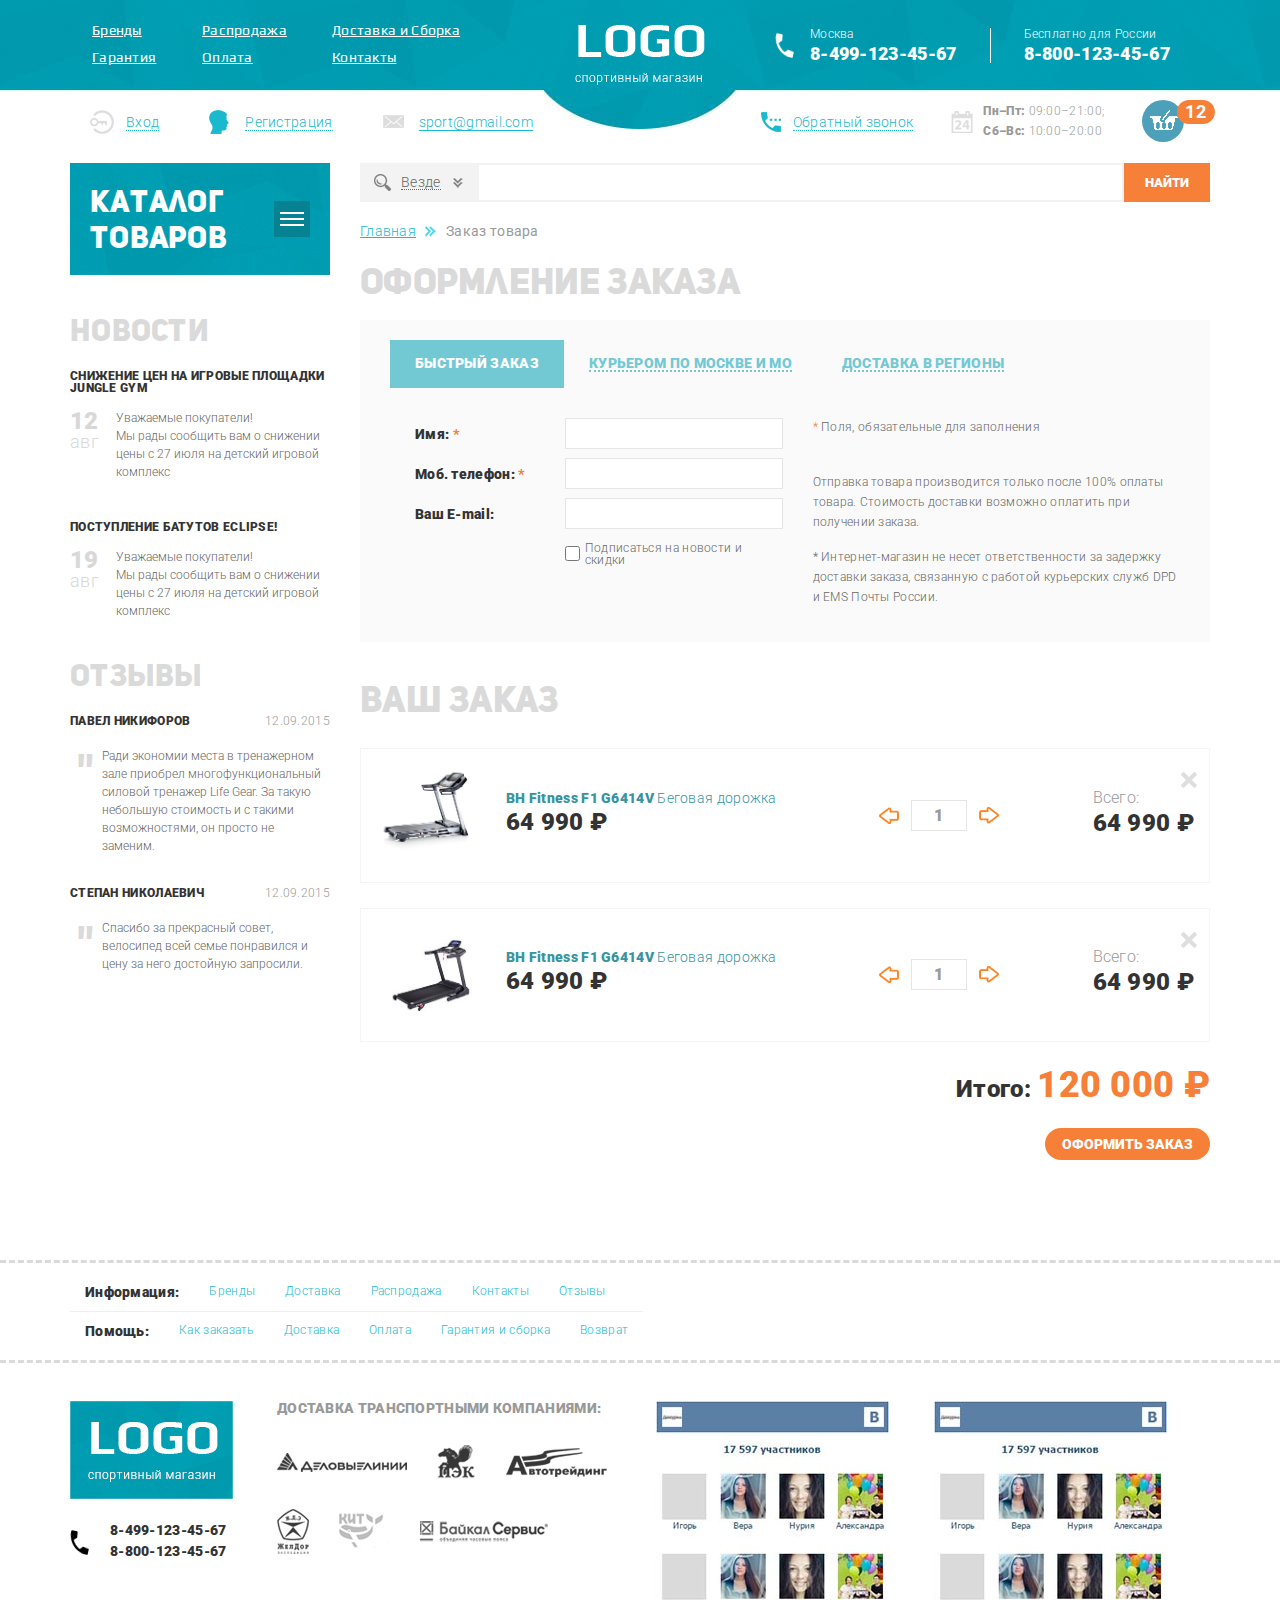
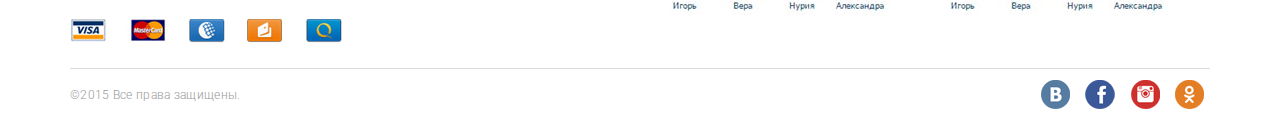
<file: checkout.html>
<!DOCTYPE html>
<html lang="ru">

<head>
	<meta charset="UTF-8">
	<meta name="viewport" content="width=device-width, initial-scale=1.0">
	<!-- Google Fonts -->
	<link
		href="https://fonts.googleapis.com/css2?family=Play:wght@700&family=Roboto:wght@300;400;500;700;900&display=swap"
		rel="stylesheet">
	<!-- Swiper Slider -->
	<link rel="stylesheet" href="css/swiper-bundle.css">
	<!-- Main css -->
	<link rel="stylesheet" href="css/main.css">
	<title>Оформление</title>
</head>

<body>
	<header id="header" class="header">
		<div class="header__top top-header">
			<div class="top-header__content container">
				<div class="top-header__col">
					<div class="top-header__menu menu">
						<div class="menu__icon icon-menu">
							<span></span>
							<span></span>
							<span></span>
						</div>
						<nav class="menu__body">
							<ul class="menu__list">
								<li class="menu__item">
									<a href="product.html" class="menu__link">Бренды</a>
								</li>
								<li class="menu__item">
									<a href="catalog.html" class="menu__link">Распродажа</a>
								</li>
								<li class="menu__item">
									<a href="#" class="menu__link">Доставка и Сборка</a>
								</li>
								<li class="menu__item">
									<a href="#" class="menu__link">Гарантия</a>
								</li>
								<li class="menu__item">
									<a href="checkout.html" class="menu__link">Оплата</a>
								</li>
								<li class="menu__item">
									<a href="#" class="menu__link">Контакты</a>
								</li>
							</ul>
						</nav>
					</div>
				</div>
				<div class="top-header__col top-header__col_logo">
					<a href="index.html" class="top-header__logo">
						<img src="img/logo.png" alt="Logo">
					</a>
				</div>
				<div class="top-header__col">
					<div class="top-header__contacts contacts-header">
						<div class="contacts-header__col">
							<div class="contacts-header__item contacts-header__item_icon">
								<div class="contacts-header__label">Москва</div>
								<a href="tel:84991234567" class="contacts-header__phone">
									8-499-123-45-67
								</a>
							</div>
						</div>
						<div class="contacts-header__col">
							<div class="contacts-header__item">
								<div class="contacts-header__label">Бесплатно для России</div>
								<a href="tel:88001234567" class="contacts-header__phone">
									8-800-123-45-67
								</a>
							</div>
						</div>
					</div>
				</div>
			</div>
		</div>
		<div class="header__bot bot-header">
			<div class="bot-header__content container">
				<div class="bot-header__col">
					<ul data-da="menu__body,0,640" class="bot-header__actions actions-header">
						<li>
							<a href="" class="actions-header__item actions-header__item_login">
								<span>Вход</span>
							</a>
						</li>
						<li>
							<a href="" class="actions-header__item actions-header__item_reg">
								<span>Регистрация</span>
							</a>
						</li>
						<li>
							<a href="mailto:sport@gmail.com" class="actions-header__item actions-header__item_email">
								<span>sport@gmail.com</span>
							</a>
						</li>
					</ul>
				</div>
				<div class="bot-header__col">
					<div class="bot-header__info info-header">
						<div data-da="menu__body,3,640" class="info-header__col">
							<a href="#" class="info-header__callback">
								<span>Обратный звонок</span>
							</a>
						</div>
						<div class="info-header__col">
							<div class="info-header__schedule">
								<p><span>Пн–Пт:</span> 09:00–21:00;</p>
								<p><span>Сб–Вс:</span> 10:00–20:00</p>
							</div>
						</div>
						<div data-da="contacts-header__item_icon,2,640" class="info-header__col">
							<a href="#" class="info-header__cart">
								<span>12</span>
							</a>
						</div>
					</div>
				</div>
			</div>
		</div>
	</header>
	<main class="page">
		<div class="container page__container">
			<aside class="page__side">
				<nav class="page__menu menu-page">
					<div class="menu-page__header">
						<div class="menu-page__title">Каталог товаров</div>
						<div class="menu-page__burger">
							<span></span>
							<span></span>
							<span></span>
						</div>
					</div>
					<div class="menu-page__body">
						<ul class="menu-page__list">
							<li class="menu-page__item menu-page__item_parent">
								<a href="#" class="menu-page__link">
									Беговые дорожки
								</a>
								<div class="menu-page__submenu submenu-page">
									<div class="submenu-page__item">
										<ul class="submenu-page__menu">
											<li><a href="#" class="submenu-page__link">Всепогодный</a></li>
											<li><a href="#" class="submenu-page__link">Для помещений</a></li>
											<li><a href="#" class="submenu-page__link">Профессиональный</a></li>
											<li><a href="#" class="submenu-page__link">Любительский</a></li>
										</ul>
										<div class="submenu-page__product">
											<div class="item-product">
												<div class="item-product__labels">
													<div class="item-product__label">Товар дня</div>
												</div>
												<a href="#" class="item-product__image">
													<img src="img/products/01.jpeg"
														alt="Домашний теннисный стол Donic Indoor Roller 800 Green">
												</a>
												<div class="item-product__body">
													<a href="#" class="item-product__title">
														Домашний теннисный стол Donic Indoor Roller 800 Green
													</a>
													<div class="item-product__footer">
														<div class="item-product__old-price">64 990 <span>₽</span> </div>
														<div class="item-product__bottom">
															<a href="#" class="item-product__add"></a>
															<div class="item-product__price">64 990 <span>₽</span></div>
														</div>
													</div>
												</div>
											</div>
										</div>
									</div>
								</div>
							</li>
							<li class="menu-page__item menu-page__item_parent">
								<a href="#" class="menu-page__link">
									Эллиптические тренажеры
								</a>
								<div class="menu-page__submenu submenu-page">
									<div class="submenu-page__item">
										<ul class="submenu-page__menu">
											<li><a href="#" class="submenu-page__link">Всепогодный</a></li>
											<li><a href="#" class="submenu-page__link">Для помещений</a></li>
											<li><a href="#" class="submenu-page__link">Профессиональный</a></li>
											<li><a href="#" class="submenu-page__link">Любительский</a></li>
										</ul>
										<div class="submenu-page__product">
											<div class="item-product">
												<div class="item-product__labels">
													<div class="item-product__label">Second</div>
												</div>
												<a href="#" class="item-product__image">
													<img src="img/products/01.jpeg" alt="Домашний теннисный стол 
														Donic Indoor Roller 800 Green">
												</a>
												<div class="item-product__body">
													<a href="#" class="item-product__title">
														Домашний теннисный стол Donic Indoor Roller 800 Green
													</a>
													<div class="item-product__footer">
														<div class="item-product__old-price">64 990 <span>₽</span> </div>
														<div class="item-product__bottom">
															<a href="#" class="item-product__add"></a>
															<div class="item-product__price">64 990 <span>₽</span></div>
														</div>
													</div>
												</div>
											</div>
										</div>
									</div>
								</div>
							</li>
							<li class="menu-page__item">
								<a href="#" class="menu-page__link">Велотренажеры</a>
							</li>
							<li class="menu-page__item">
								<a href="#" class="menu-page__link">Гребные тренажеры</a>
							</li>
							<li class="menu-page__item">
								<a href="#" class="menu-page__link">Вибромассажеры</a>
							</li>
							<li class="menu-page__item menu-page__item_parent">
								<a href="#" class="menu-page__link">
									Теннисные столы
								</a>
								<div class="menu-page__submenu submenu-page">
									<div class="submenu-page__item">
										<ul class="submenu-page__menu">
											<li><a href="#" class="submenu-page__link">Всепогодный</a></li>
											<li><a href="#" class="submenu-page__link">Для помещений</a></li>
											<li><a href="#" class="submenu-page__link">Профессиональный</a></li>
											<li><a href="#" class="submenu-page__link">Любительский</a></li>
										</ul>
										<div class="submenu-page__product">
											<div class="item-product">
												<div class="item-product__labels">
													<div class="item-product__label">Third</div>
												</div>
												<a href="#" class="item-product__image">
													<img src="img/products/01.jpeg" alt="Домашний теннисный стол 
														Donic Indoor Roller 800 Green">
												</a>
												<div class="item-product__body">
													<a href="#" class="item-product__title">
														Домашний теннисный стол Donic Indoor Roller 800 Green
													</a>
													<div class="item-product__footer">
														<div class="item-product__old-price">64 990 <span>₽</span> </div>
														<div class="item-product__bottom">
															<a href="#" class="item-product__add"></a>
															<div class="item-product__price">64 990 <span>₽</span></div>
														</div>
													</div>
												</div>
											</div>
										</div>
									</div>
								</div>
							</li>
							<li class="menu-page__item">
								<a href="#" class="menu-page__link">Баскетбол</a>
							</li>
							<li class="menu-page__item menu-page__item_parent">
								<a href="#" class="menu-page__link">
									Массажные кресла
								</a>
								<div class="menu-page__submenu submenu-page">
									<div class="submenu-page__item">
										<ul class="submenu-page__menu">
											<li><a href="#" class="submenu-page__link">Всепогодный</a></li>
											<li><a href="#" class="submenu-page__link">Для помещений</a></li>
											<li><a href="#" class="submenu-page__link">Профессиональный</a></li>
											<li><a href="#" class="submenu-page__link">Любительский</a></li>
										</ul>
										<div class="submenu-page__product">
											<div class="item-product">
												<div class="item-product__labels">
													<div class="item-product__label">Third</div>
												</div>
												<a href="#" class="item-product__image">
													<img src="img/products/01.jpeg" alt="Домашний теннисный стол 
														Donic Indoor Roller 800 Green">
												</a>
												<div class="item-product__body">
													<a href="#" class="item-product__title">
														Домашний теннисный стол Donic Indoor Roller 800 Green
													</a>
													<div class="item-product__footer">
														<div class="item-product__old-price">64 990 <span>₽</span> </div>
														<div class="item-product__bottom">
															<a href="#" class="item-product__add"></a>
															<div class="item-product__price">64 990 <span>₽</span></div>
														</div>
													</div>
												</div>
											</div>
										</div>
									</div>
								</div>
							</li>
							<li class="menu-page__item menu-page__item_parent">
								<a href="#" class="menu-page__link">
									Массажные столы
								</a>
								<div class="menu-page__submenu submenu-page">
									<div class="submenu-page__item">
										<ul class="submenu-page__menu">
											<li><a href="#" class="submenu-page__link">Всепогодный</a></li>
											<li><a href="#" class="submenu-page__link">Для помещений</a></li>
											<li><a href="#" class="submenu-page__link">Профессиональный</a></li>
											<li><a href="#" class="submenu-page__link">Любительский</a></li>
										</ul>
										<div class="submenu-page__product">
											<div class="item-product">
												<div class="item-product__labels">
													<div class="item-product__label">Fourth</div>
												</div>
												<a href="#" class="item-product__image">
													<img src="img/products/01.jpeg" alt="Домашний теннисный стол 
														Donic Indoor Roller 800 Green">
												</a>
												<div class="item-product__body">
													<a href="#" class="item-product__title">
														Домашний теннисный стол Donic Indoor Roller 800 Green
													</a>
													<div class="item-product__footer">
														<div class="item-product__old-price">64 990 <span>₽</span> </div>
														<div class="item-product__bottom">
															<a href="#" class="item-product__add"></a>
															<div class="item-product__price">64 990 <span>₽</span></div>
														</div>
													</div>
												</div>
											</div>
										</div>
									</div>
								</div>
							</li>
							<li class="menu-page__item">
								<a href="#" class="menu-page__link">Силовые тренажеры</a>
							</li>
							<li class="menu-page__item">
								<a href="#" class="menu-page__link">Батуты</a>
							</li>
							<li class="menu-page__item">
								<a href="#" class="menu-page__link">Детские городки</a>
							</li>
							<li class="menu-page__item">
								<a href="#" class="menu-page__link">Дачная мебель</a>
							</li>
							<li class="menu-page__item">
								<a href="#" class="menu-page__link">Уличные спортивные комплексы</a>
							</li>
							<li class="menu-page__item">
								<a href="#" class="menu-page__link">Аксессуары</a>
							</li>
						</ul>
					</div>
				</nav>
				<div data-da="page__content,last,992" class="page__content-side">
					<div class="page__news-side news-side">
						<a href="#" class="news-side__title side-title">Новости</a>
						<div class="news-side__items">
							<div class="news-side__item">
								<a href="#" class="news-side__label">
									Снижение цен на игровые площадки Jungle Gym
								</a>
								<div class="news-side__body">
									<div class="news-side__data"><span>12</span> авг</div>
									<div class="news-side__text">
										Уважаемые покупатели!<br> Мы рады сообщить вам о снижении цены с 27 июля на детский
										игровой
										комплекс
									</div>
								</div>
							</div>
							<div class="news-side__item">
								<a href="#" class="news-side__label">
									Поступление батутов Eclipse!
								</a>
								<div class="news-side__body">
									<div class="news-side__data"><span>19</span> авг</div>
									<div class="news-side__text">
										Уважаемые покупатели!<br> Мы рады сообщить вам о снижении цены с 27 июля на детский
										игровой
										комплекс
									</div>
								</div>
							</div>
						</div>
					</div>
					<div class="page__reviews-side reviews-side">
						<a href="#" class="reviews-side__title side-title">Отзывы</a>
						<div class="reviews-side__items">
							<a href="#" class="reviews-side__item">
								<div class="reviews-side__header">
									<div class="reviews-side__user">Павел Никифоров</div>
									<div class="reviews-side__data">12.09.2015</div>
								</div>
								<div class="reviews-side__body">
									Ради экономии места в тренажерном
									зале приобрел многофункциональный
									силовой тренажер Life Gear. За такую
									небольшую стоимость и с такими
									возможностями, он просто не
									заменим.
								</div>
							</a>
							<a href="#" class="reviews-side__item">
								<div class="reviews-side__header">
									<div class="reviews-side__user">Степан Николаевич</div>
									<div class="reviews-side__data">12.09.2015</div>
								</div>
								<div class="reviews-side__body">
									Спасибо за прекрасный совет,
									велосипед всей семье понравился
									и цену за него достойную запросили.
								</div>
							</a>
						</div>
					</div>
				</div>
			</aside>
			<div class="page__content">
				<form class="page__search search-page">
					<div class="search-page__select">
						<div class="search-page__title">
							<span>Везде</span>
							<span data-text="Выбрано: " class="search-page__quantity"></span>
						</div>
						<div class="search-page__categories categories-search">
							<div class="categories-search__row">
								<div class="categories-search__col">
									<ul class="categories-search__list">
										<li class="categories-search__item">
											<label class="categories-search__checkbox checkbox">
												<input class="checkbox__input" type="checkbox">
												<span class="checkbox__text">
													<span>Беговые дорожки</span>
												</span>
											</label>
										</li>
										<li class="categories-search__item">
											<label class="categories-search__checkbox checkbox">
												<input class="checkbox__input" type="checkbox">
												<span class="checkbox__text">
													<span>Эллиптические тренажеры</span>
												</span>
											</label>
										</li>
										<li class="categories-search__item">
											<label class="categories-search__checkbox checkbox">
												<input class="checkbox__input" type="checkbox">
												<span class="checkbox__text">
													<span>Велотренажеры</span>
												</span>
											</label>
										</li>
										<li class="categories-search__item">
											<label class="categories-search__checkbox checkbox">
												<input class="checkbox__input" type="checkbox">
												<span class="checkbox__text">
													<span>Гребные тренажеры</span>
												</span>
											</label>
										</li>
										<li class="categories-search__item">
											<label class="categories-search__checkbox checkbox">
												<input class="checkbox__input" type="checkbox">
												<span class="checkbox__text">
													<span>Вибромассажеры</span>
												</span>
											</label>
										</li>
									</ul>
								</div>
								<div class="categories-search__col">
									<ul class="categories-search__list">
										<li class="categories-search__item">
											<label class="categories-search__checkbox checkbox">
												<input class="checkbox__input" type="checkbox">
												<span class="checkbox__text">
													<span>Теннисные столы</span>
												</span>
											</label>
										</li>
										<li class="categories-search__item">
											<label class="categories-search__checkbox checkbox">
												<input class="checkbox__input" type="checkbox">
												<span class="checkbox__text">
													<span>Баскетбольные щиты и стойки</span>
												</span>
											</label>
										</li>
										<li class="categories-search__item">
											<label class="categories-search__checkbox checkbox">
												<input class="checkbox__input" type="checkbox">
												<span class="checkbox__text">
													<span>Массажные кресла</span>
												</span>
											</label>
										</li>
										<li class="categories-search__item">
											<label class="categories-search__checkbox checkbox">
												<input class="checkbox__input" type="checkbox">
												<span class="checkbox__text">
													<span>Массажные столы</span>
												</span>
											</label>
										</li>
										<li class="categories-search__item">
											<label class="categories-search__checkbox checkbox">
												<input class="checkbox__input" type="checkbox">
												<span class="checkbox__text">
													<span>Силовые тренажеры</span>
												</span>
											</label>
										</li>
									</ul>
								</div>
								<div class="categories-search__col">
									<ul class="categories-search__list">
										<li class="categories-search__item">
											<label class="categories-search__checkbox checkbox">
												<input class="checkbox__input" type="checkbox">
												<span class="checkbox__text">
													<span>Батуты</span>
												</span>
											</label>
										</li>
										<li class="categories-search__item">
											<label class="categories-search__checkbox checkbox">
												<input class="checkbox__input" type="checkbox">
												<span class="checkbox__text">
													<span>Детские городки</span>
												</span>
											</label>
										</li>
										<li class="categories-search__item">
											<label class="categories-search__checkbox checkbox">
												<input class="checkbox__input" type="checkbox">
												<span class="checkbox__text">
													<span>Дачная мебель</span>
												</span>
											</label>
										</li>
										<li class="categories-search__item">
											<label class="categories-search__checkbox checkbox">
												<input class="checkbox__input" type="checkbox">
												<span class="checkbox__text">
													<span>Уличные спортивные комплексы</span>
												</span>
											</label>
										</li>
										<li class="categories-search__item">
											<label class="categories-search__checkbox checkbox">
												<input class="checkbox__input" type="checkbox">
												<span class="checkbox__text">
													<span>Аксессуары</span>
												</span>
											</label>
										</li>
									</ul>
								</div>
							</div>
						</div>
					</div>
					<div class="search-page__input">
						<input type="text">
					</div>
					<button class="search-page__btn btn">Найти</button>
				</form>
				<nav class="breadcrumbs">
					<ul class="breadcrumbs__list">
						<li class="breadcrumbs__item">
							<a href="index.html" class="breadcrumbs__link">Главная</a>
						</li>
						<li class="breadcrumbs__item">
							<span class="breadcrumbs__current">Заказ товара</span>
						</li>
					</ul>
				</nav>
				<form action="#" class="checkout">
					<div class="checkout__title">Оформление заказа</div>
					<div class="checkout__content content-checkout _tabs">
						<nav class="content-checkout__nav">
							<div class="content-checkout__item _tabs-item _active">
								<span>Быстрый заказ</span>
							</div>
							<div class="content-checkout__item _tabs-item">
								<span>Курьером по москве и мо</span>
							</div>
							<div class="content-checkout__item _tabs-item">
								<span>Доставка в регионы</span>
							</div>
						</nav>
						<div class="content-checkout__body">
							<div class="content-checkout__block _tabs-block _active">
								<div class="content-checkout__form form-checkout">
									<div class="form-checkout__col">
										<div class="form-checkout__line">
											<div class="form-checkout__label">
												Имя: <span>*</span>
											</div>
											<div class="form-checkout__input">
												<input type="text" required>
											</div>
										</div>
										<div class="form-checkout__line">
											<div class="form-checkout__label">
												Моб. телефон: <span>*</span>
											</div>
											<div class="form-checkout__input">
												<input type="text" required>
											</div>
										</div>
										<div class="form-checkout__line">
											<div class="form-checkout__label">
												Ваш E-mail:
											</div>
											<div class="form-checkout__input">
												<input type="text">
											</div>
										</div>
										<div class="form-checkout__line">
											<div class="form-checkout__label">
											</div>
											<div class="form-checkout__input form-checkout__input_checkbox">
												<input type="checkbox">
												<span>Подписаться на новости и скидки</span>
											</div>
										</div>
									</div>
									<div class="form-checkout__col">
										<div class="form-checkout__text">
											<p><span>*</span> Поля, обязательные для заполнения</p>
											<p>
												Отправка товара производится только после 100% оплаты товара. Стоимость доставки возможно оплатить при получении заказа.
											</p>
											<p>
												* Интернет-магазин не несет ответственности за задержку доставки заказа, связанную с работой курьерских служб DPD и EMS Почты России.
											</p>
										</div>
									</div>
								</div>
							</div>
							<div class="content-checkout__block _tabs-block">
								<div class="content-checkout__form form-checkout">
									<div class="form-checkout__col">
										<div class="form-checkout__line">
											<div class="form-checkout__label">
												Имя: <span>*</span>
											</div>
											<div class="form-checkout__input">
												<input type="text" required>
											</div>
										</div>
										<div class="form-checkout__line">
											<div class="form-checkout__label">
												Фамилия: <span>*</span>
											</div>
											<div class="form-checkout__input">
												<input type="text" required>
											</div>
										</div>
										<div class="form-checkout__line">
											<div class="form-checkout__label">
												Отчество: <span>*</span>
											</div>
											<div class="form-checkout__input">
												<input type="text" required>
											</div>
										</div>
										<div class="form-checkout__line">
											<div class="form-checkout__label">
												Моб. телефон: <span>*</span>
											</div>
											<div class="form-checkout__input">
												<input type="text" required>
											</div>
										</div>
										<div class="form-checkout__line">
											<div class="form-checkout__label">
												Ваш E-mail: <span>*</span>
											</div>
											<div class="form-checkout__input">
												<input type="text" required>
											</div>
										</div>
										<div class="form-checkout__line">
											<div class="form-checkout__label">
												Адрес доставки: <span>*</span>
											</div>
											<div class="form-checkout__input">
												<input type="text" required>
											</div>
										</div>
										<div class="form-checkout__line form-checkout__line_flex-start">
											<div class="form-checkout__label">
												Комментарии:
											</div>
											<div class="form-checkout__textarea">
												<textarea name="form-checkout" id="form-checkout"></textarea>
											</div>
										</div>
										<div class="form-checkout__line">
											<div class="form-checkout__label">
											</div>
											<div class="form-checkout__input form-checkout__input_checkbox">
												<input type="checkbox">
												<span>Подписаться на новости и скидки</span>
											</div>
										</div>
									</div>
									<div class="form-checkout__col">
										<div class="form-checkout__text">
											<p><span>*</span> Поля, обязательные для заполнения</p>
											<p>
												Отправка товара производится только после 100% оплаты товара. Стоимость доставки возможно оплатить при получении заказа.
											</p>
											<p>
												* Интернет-магазин не несет ответственности за задержку доставки заказа, связанную с работой курьерских служб DPD и EMS Почты России.
											</p>
										</div>
									</div>
								</div>
							</div>
							<div class="content-checkout__block _tabs-block">
								<div class="content-checkout__form form-checkout">
									<div class="form-checkout__col">
										<div class="form-checkout__line">
											<div class="form-checkout__label">
												Имя: <span>*</span>
											</div>
											<div class="form-checkout__input">
												<input type="text" required>
											</div>
										</div>
										<div class="form-checkout__line">
											<div class="form-checkout__label">
												Фамилия: <span>*</span>
											</div>
											<div class="form-checkout__input">
												<input type="text" required>
											</div>
										</div>
										<div class="form-checkout__line">
											<div class="form-checkout__label">
												Отчество: <span>*</span>
											</div>
											<div class="form-checkout__input">
												<input type="text" required>
											</div>
										</div>
										<div class="form-checkout__line">
											<div class="form-checkout__label">
												Моб. телефон: <span>*</span>
											</div>
											<div class="form-checkout__input">
												<input type="text" required>
											</div>
										</div>
										<div class="form-checkout__line">
											<div class="form-checkout__label">
												Ваш E-mail: <span>*</span>
											</div>
											<div class="form-checkout__input">
												<input type="text" required>
											</div>
										</div>
										<div class="form-checkout__line">
											<div class="form-checkout__label">
												Индекс: <span>*</span>
											</div>
											<div class="form-checkout__input">
												<input type="text" required>
											</div>
										</div>
										<div class="form-checkout__line">
											<div class="form-checkout__label">
												Город: <span>*</span>
											</div>
											<div class="form-checkout__input">
												<input type="text" required>
											</div>
										</div>
										<div class="form-checkout__line">
											<div class="form-checkout__label">
												Адрес доставки: <span>*</span>
											</div>
											<div class="form-checkout__input">
												<input type="text" required>
											</div>
										</div>
										<div class="form-checkout__line form-checkout__line_flex-start">
											<div class="form-checkout__label">
												Комментарии:
											</div>
											<div class="form-checkout__textarea">
												<textarea name="form-checkout" id="form-checkout"></textarea>
											</div>
										</div>
										<div class="form-checkout__line">
											<div class="form-checkout__label">
											</div>
											<div class="form-checkout__input form-checkout__input_checkbox">
												<input type="checkbox">
												<span>Подписаться на новости и скидки</span>
											</div>
										</div>
									</div>
									<div class="form-checkout__col">
										<div class="form-checkout__text">
											<p><span>*</span> Поля, обязательные для заполнения</p>
											<p>
												Отправка товара производится только после 100% оплаты товара. Стоимость доставки возможно оплатить при получении заказа.
											</p>
											<p>
												Доставка в регионы осуществляется EMS Почтой России (в течение 5-14 дней) и курьерской службой DPD (в течение 3-5 дней) с момента передачи заказа в службу доставки. <br>
												Стоимость зависит от веса заказа и расстояния. В некоторые регионы доставка возможна только посредством EMS Почты России, способ доставки уточняйте у оператора при оформлении заказа*.
											</p>
											<p>
												* Интернет-магазин не несет ответственности за задержку доставки заказа, связанную с работой курьерских служб DPD и EMS Почты России.
											</p>
										</div>
									</div>
								</div>
							</div>
						</div>
					</div>
					<div class="checkout__order order-checkout">
						<div class="order-checkout__title">Ваш заказ</div>
						<div class="order-checkout__items">
							<div class="order-checkout__item item-order">
								<div class="item-order__content">
									<a href="#" class="item-order__image">
										<img src="img/products/02.jpeg" alt="">
									</a>
									<div class="item-order__body">
										<a href="#" class="item-order__title">
											<span>BH Fitness F1 G6414V</span> Беговая дорожка
										</a>
										<div class="item-order__price">64 990 ₽</div>
									</div>
								</div>
								<div class="item-order__quantity">
									<div class="quantity">
										<div class="quantity__button quantity__button_minus">
										</div>
										<div class="quantity__input">
											<input autocomplete="off" type="text" name="form[]" value="1">
										</div>
										<div class="quantity__button quantity__button_plus">
										</div>
									</div>
								</div>
								<div class="item-order__total">
									<div class="item-order__label">Всего:</div>
									<div class="item-order__price">64 990 ₽</div>
								</div>
								<a href="#" class="item-order__delete"></a>
							</div>
							<div class="order-checkout__item item-order">
								<div class="item-order__content">
									<a href="#" class="item-order__image">
										<img src="img/products/03.jpeg" alt="">
									</a>
									<div class="item-order__body">
										<a href="#" class="item-order__title">
											<span>BH Fitness F1 G6414V</span> Беговая дорожка
										</a>
										<div class="item-order__price">64 990 ₽</div>
									</div>
								</div>
								<div class="item-order__quantity">
									<div class="quantity">
										<div class="quantity__button quantity__button_minus">
										</div>
										<div class="quantity__input">
											<input autocomplete="off" type="text" name="form[]" value="1">
										</div>
										<div class="quantity__button quantity__button_plus">
										</div>
									</div>
								</div>
								<div class="item-order__total">
									<div class="item-order__label">Всего:</div>
									<div class="item-order__price">64 990 ₽</div>
								</div>
								<a href="#" class="item-order__delete"></a>
							</div>
						</div>
						<div class="order-checkout__footer">
							<div class="order-checkout__total">
								Итого: <span>120 000 ₽</span>
							</div>
							<button type="submit" class="order-checkout__btn">
								Оформить заказ
							</button>
						</div>
					</div>
				</form>
			</div>
		</div>
		<div class="page__info-menu info-menu">
			<div class="info-menu__container container">
				<div class="info-menu__body">
					<div class="info-menu__line">
						<div class="info-menu__label">Информация:</div>
						<ul class="info-menu__list">
							<li class="info-menu__item">
								<a href="product.html" class="info-menu__link">Бренды</a>
							</li>
							<li class="info-menu__item">
								<a href="#" class="info-menu__link">Доставка</a>
							</li>
							<li class="info-menu__item">
								<a href="catalog.html" class="info-menu__link">Распродажа</a>
							</li>
							<li class="info-menu__item">
								<a href="#" class="info-menu__link">Контакты</a>
							</li>
							<li class="info-menu__item">
								<a href="#" class="info-menu__link">Отзывы</a>
							</li>
						</ul>
					</div>
					<div class="info-menu__line">
						<div class="info-menu__label">Помощь:</div>
						<ul class="info-menu__list">
							<li class="info-menu__item">
								<a href="#" class="info-menu__link">Как заказать</a>
							</li>
							<li class="info-menu__item">
								<a href="#" class="info-menu__link">Доставка</a>
							</li>
							<li class="info-menu__item">
								<a href="checkout.html" class="info-menu__link">Оплата</a>
							</li>
							<li class="info-menu__item">
								<a href="#" class="info-menu__link">Гарантия и сборка</a>
							</li>
							<li class="info-menu__item">
								<a href="#" class="info-menu__link">Возврат</a>
							</li>
						</ul>
					</div>
				</div>
			</div>
		</div>
	</main>
	<footer class="footer" id="footer">
		<div class="footer__container container">
			<div class="footer__body">
				<div class="footer__col">
					<div class="footer__block block-footer">
						<div class="block-footer__col">
							<a href="#" class="logo-footer">
								<img src="img/logo-footer.jpg" alt="">
							</a>
							<div class="block-footer__phones">
								<p><a href="tel:84991234567" class="block-footer__phone">8-499-123-45-67</a></p>
								<p><a href="tel:88001234567" class="block-footer__phone">8-800-123-45-67</a></p>
							</div>
						</div>
						<div class="block-footer__col">
							<div class="block-footer__delivery delivery-footer">
								<div class="delivery-footer__title">Доставка транспортными компаниями:</div>
								<div class="delivery-footer__items">
									<div class="delivery-footer__item">
										<img src="img/delivery/01.jpg" alt="">
									</div>
									<div class="delivery-footer__item">
										<img src="img/delivery/02.jpg" alt="">
									</div>
									<div class="delivery-footer__item">
										<img src="img/delivery/03.jpg" alt="">
									</div>
									<div class="delivery-footer__item">
										<img src="img/delivery/04.jpg" alt="">
									</div>
									<div class="delivery-footer__item">
										<img src="img/delivery/05.jpg" alt="">
									</div>
									<div class="delivery-footer__item">
										<img src="img/delivery/06.jpg" alt="">
									</div>
								</div>
							</div>
						</div>
					</div>
					<div class="footer__payments">
						<img src="img/payment.jpg" alt="">
					</div>
				</div>
				<div class="footer__col">
					<div class="footer__widgets widgets-footer">
						<div class="widgets-footer__col">
							<img src="img/vk.jpg" alt="">
						</div>
						<div class="widgets-footer__col">
							<img src="img/vk.jpg" alt="">
						</div>
					</div>
				</div>
			</div>
			<div class="footer__bot">
				<div class="footer__copy">©2015 Все права защищены.</div>
				<div class="footer__social social-footer">
					<a href="#" class="social-footer__item">
						<img src="img/social/01.png" alt="">
					</a>
					<a href="#" class="social-footer__item">
						<img src="img/social/02.png" alt="">
					</a>
					<a href="#" class="social-footer__item">
						<img src="img/social/03.png" alt="">
					</a>
					<a href="#" class="social-footer__item">
						<img src="img/social/04.png" alt="">
					</a>
				</div>
			</div>
		</div>
	</footer>












	<script src="./js/jquery-3.5.1.min.js"></script>
	<script src="./js/dynamic_adapt.js"></script>
	<!-- Swiper Slider -->
	<script src="https://unpkg.com/swiper/swiper-bundle.min.js"></script>
	<script src="./js/main.js"></script>
</body>

</html>
</file>
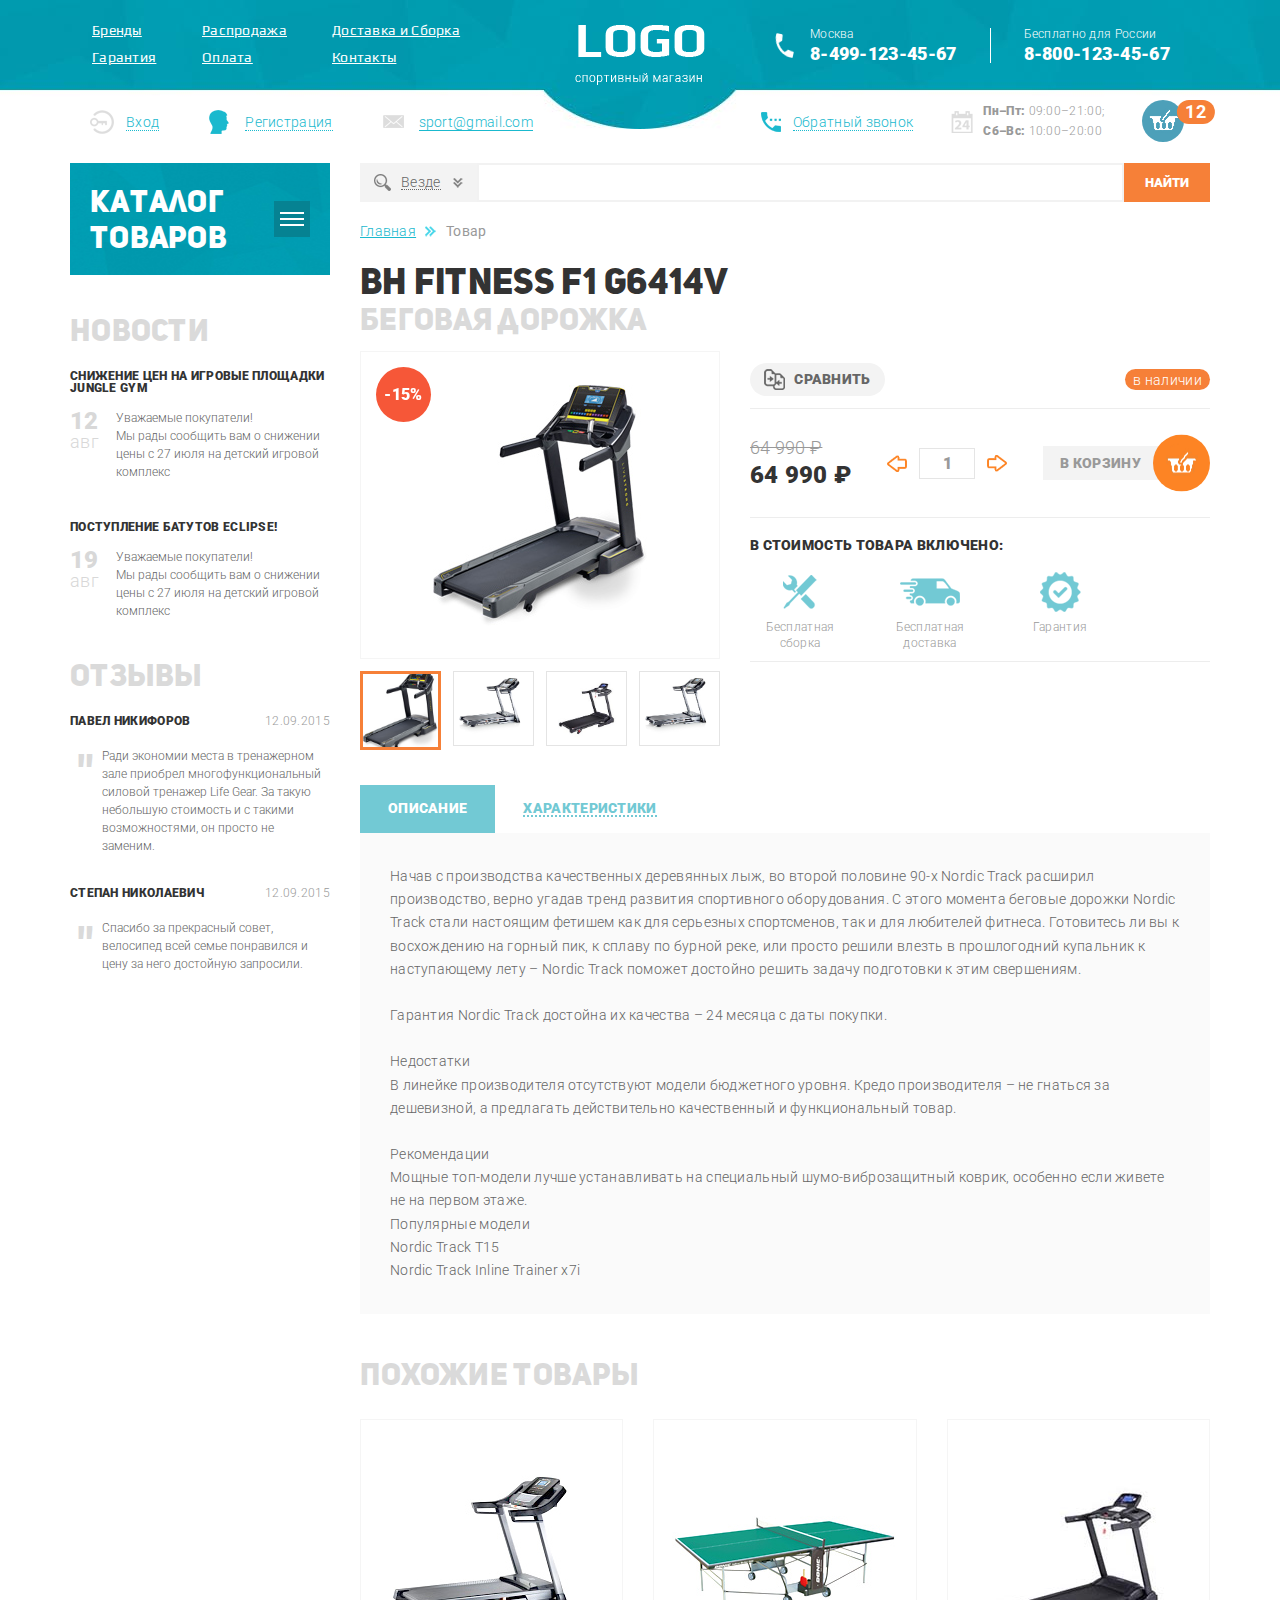
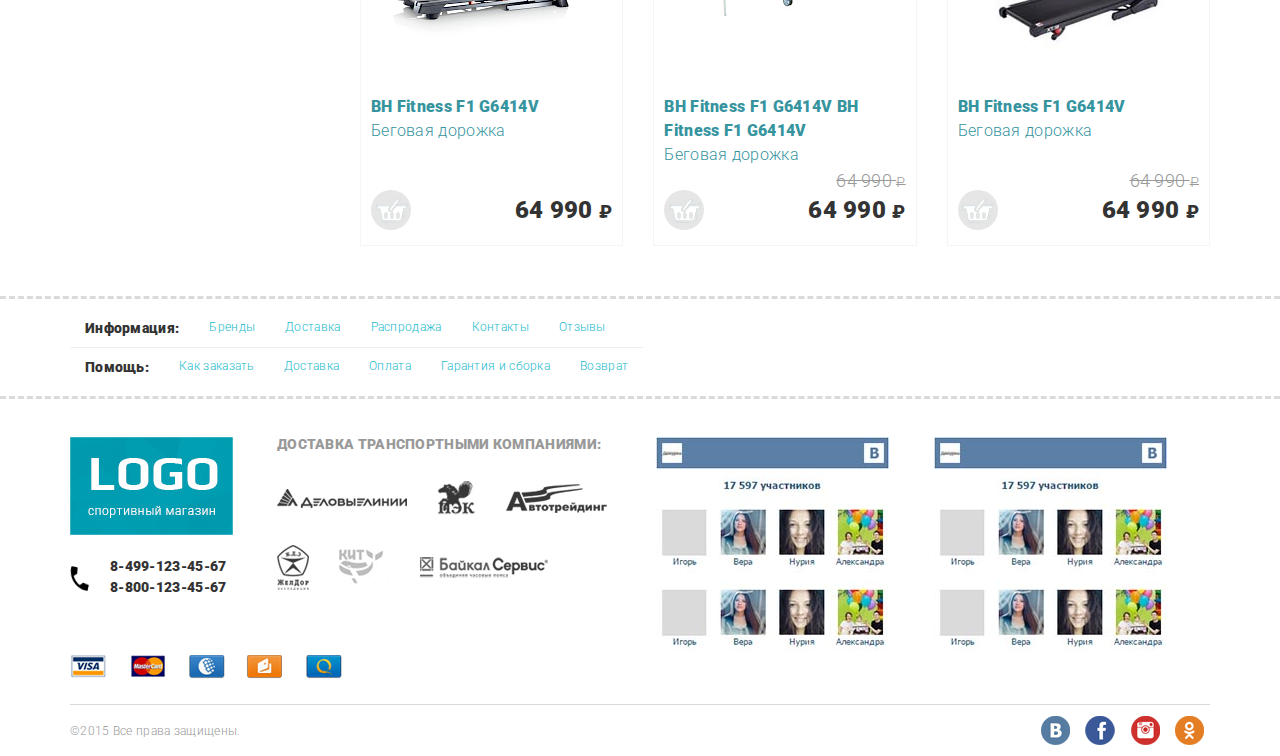
<file: product.html>
<!DOCTYPE html>
<html lang="ru">

<head>
	<meta charset="UTF-8">
	<meta name="viewport" content="width=device-width, initial-scale=1.0">
	<!-- Google Fonts -->
	<link
		href="https://fonts.googleapis.com/css2?family=Play:wght@700&family=Roboto:wght@300;400;500;700;900&display=swap"
		rel="stylesheet">
	<!-- Swiper Slider -->
	<link rel="stylesheet" href="css/swiper-bundle.css">
	<!-- Main css -->
	<link rel="stylesheet" href="css/main.css">
	<title>Товар</title>
</head>

<body>
	<header id="header" class="header">
		<div class="header__top top-header">
			<div class="top-header__content container">
				<div class="top-header__col">
					<div class="top-header__menu menu">
						<div class="menu__icon icon-menu">
							<span></span>
							<span></span>
							<span></span>
						</div>
						<nav class="menu__body">
							<ul class="menu__list">
								<li class="menu__item">
									<a href="product.html" class="menu__link">Бренды</a>
								</li>
								<li class="menu__item">
									<a href="catalog.html" class="menu__link">Распродажа</a>
								</li>
								<li class="menu__item">
									<a href="#" class="menu__link">Доставка и Сборка</a>
								</li>
								<li class="menu__item">
									<a href="#" class="menu__link">Гарантия</a>
								</li>
								<li class="menu__item">
									<a href="checkout.html" class="menu__link">Оплата</a>
								</li>
								<li class="menu__item">
									<a href="#" class="menu__link">Контакты</a>
								</li>
							</ul>
						</nav>
					</div>
				</div>
				<div class="top-header__col top-header__col_logo">
					<a href="index.html" class="top-header__logo">
						<img src="img/logo.png" alt="Logo">
					</a>
				</div>
				<div class="top-header__col">
					<div class="top-header__contacts contacts-header">
						<div class="contacts-header__col">
							<div class="contacts-header__item contacts-header__item_icon">
								<div class="contacts-header__label">Москва</div>
								<a href="tel:84991234567" class="contacts-header__phone">
									8-499-123-45-67
								</a>
							</div>
						</div>
						<div class="contacts-header__col">
							<div class="contacts-header__item">
								<div class="contacts-header__label">Бесплатно для России</div>
								<a href="tel:88001234567" class="contacts-header__phone">
									8-800-123-45-67
								</a>
							</div>
						</div>
					</div>
				</div>
			</div>
		</div>
		<div class="header__bot bot-header">
			<div class="bot-header__content container">
				<div class="bot-header__col">
					<ul data-da="menu__body,0,640" class="bot-header__actions actions-header">
						<li>
							<a href="" class="actions-header__item actions-header__item_login">
								<span>Вход</span>
							</a>
						</li>
						<li>
							<a href="" class="actions-header__item actions-header__item_reg">
								<span>Регистрация</span>
							</a>
						</li>
						<li>
							<a href="mailto:sport@gmail.com" class="actions-header__item actions-header__item_email">
								<span>sport@gmail.com</span>
							</a>
						</li>
					</ul>
				</div>
				<div class="bot-header__col">
					<div class="bot-header__info info-header">
						<div data-da="menu__body,3,640" class="info-header__col">
							<a href="#" class="info-header__callback">
								<span>Обратный звонок</span>
							</a>
						</div>
						<div class="info-header__col">
							<div class="info-header__schedule">
								<p><span>Пн–Пт:</span> 09:00–21:00;</p>
								<p><span>Сб–Вс:</span> 10:00–20:00</p>
							</div>
						</div>
						<div data-da="contacts-header__item_icon,2,640" class="info-header__col">
							<a href="#" class="info-header__cart">
								<span>12</span>
							</a>
						</div>
					</div>
				</div>
			</div>
		</div>
	</header>
	<main class="page">
		<div class="container page__container">
			<aside class="page__side">
				<nav class="page__menu menu-page">
					<div class="menu-page__header">
						<div class="menu-page__title">Каталог товаров</div>
						<div class="menu-page__burger">
							<span></span>
							<span></span>
							<span></span>
						</div>
					</div>
					<div class="menu-page__body">
						<ul class="menu-page__list">
							<li class="menu-page__item menu-page__item_parent">
								<a href="#" class="menu-page__link">
									Беговые дорожки
								</a>
								<div class="menu-page__submenu submenu-page">
									<div class="submenu-page__item">
										<ul class="submenu-page__menu">
											<li><a href="#" class="submenu-page__link">Всепогодный</a></li>
											<li><a href="#" class="submenu-page__link">Для помещений</a></li>
											<li><a href="#" class="submenu-page__link">Профессиональный</a></li>
											<li><a href="#" class="submenu-page__link">Любительский</a></li>
										</ul>
										<div class="submenu-page__product">
											<div class="item-product">
												<div class="item-product__labels">
													<div class="item-product__label">Товар дня</div>
												</div>
												<a href="#" class="item-product__image">
													<img src="img/products/01.jpeg"
														alt="Домашний теннисный стол Donic Indoor Roller 800 Green">
												</a>
												<div class="item-product__body">
													<a href="#" class="item-product__title">
														Домашний теннисный стол Donic Indoor Roller 800 Green
													</a>
													<div class="item-product__footer">
														<div class="item-product__old-price">64 990 <span>₽</span> </div>
														<div class="item-product__bottom">
															<a href="#" class="item-product__add"></a>
															<div class="item-product__price">64 990 <span>₽</span></div>
														</div>
													</div>
												</div>
											</div>
										</div>
									</div>
								</div>
							</li>
							<li class="menu-page__item menu-page__item_parent">
								<a href="#" class="menu-page__link">
									Эллиптические тренажеры
								</a>
								<div class="menu-page__submenu submenu-page">
									<div class="submenu-page__item">
										<ul class="submenu-page__menu">
											<li><a href="#" class="submenu-page__link">Всепогодный</a></li>
											<li><a href="#" class="submenu-page__link">Для помещений</a></li>
											<li><a href="#" class="submenu-page__link">Профессиональный</a></li>
											<li><a href="#" class="submenu-page__link">Любительский</a></li>
										</ul>
										<div class="submenu-page__product">
											<div class="item-product">
												<div class="item-product__labels">
													<div class="item-product__label">Second</div>
												</div>
												<a href="#" class="item-product__image">
													<img src="img/products/01.jpeg" alt="Домашний теннисный стол 
														Donic Indoor Roller 800 Green">
												</a>
												<div class="item-product__body">
													<a href="#" class="item-product__title">
														Домашний теннисный стол Donic Indoor Roller 800 Green
													</a>
													<div class="item-product__footer">
														<div class="item-product__old-price">64 990 <span>₽</span> </div>
														<div class="item-product__bottom">
															<a href="#" class="item-product__add"></a>
															<div class="item-product__price">64 990 <span>₽</span></div>
														</div>
													</div>
												</div>
											</div>
										</div>
									</div>
								</div>
							</li>
							<li class="menu-page__item">
								<a href="#" class="menu-page__link">Велотренажеры</a>
							</li>
							<li class="menu-page__item">
								<a href="#" class="menu-page__link">Гребные тренажеры</a>
							</li>
							<li class="menu-page__item">
								<a href="#" class="menu-page__link">Вибромассажеры</a>
							</li>
							<li class="menu-page__item menu-page__item_parent">
								<a href="#" class="menu-page__link">
									Теннисные столы
								</a>
								<div class="menu-page__submenu submenu-page">
									<div class="submenu-page__item">
										<ul class="submenu-page__menu">
											<li><a href="#" class="submenu-page__link">Всепогодный</a></li>
											<li><a href="#" class="submenu-page__link">Для помещений</a></li>
											<li><a href="#" class="submenu-page__link">Профессиональный</a></li>
											<li><a href="#" class="submenu-page__link">Любительский</a></li>
										</ul>
										<div class="submenu-page__product">
											<div class="item-product">
												<div class="item-product__labels">
													<div class="item-product__label">Third</div>
												</div>
												<a href="#" class="item-product__image">
													<img src="img/products/01.jpeg" alt="Домашний теннисный стол 
														Donic Indoor Roller 800 Green">
												</a>
												<div class="item-product__body">
													<a href="#" class="item-product__title">
														Домашний теннисный стол Donic Indoor Roller 800 Green
													</a>
													<div class="item-product__footer">
														<div class="item-product__old-price">64 990 <span>₽</span> </div>
														<div class="item-product__bottom">
															<a href="#" class="item-product__add"></a>
															<div class="item-product__price">64 990 <span>₽</span></div>
														</div>
													</div>
												</div>
											</div>
										</div>
									</div>
								</div>
							</li>
							<li class="menu-page__item">
								<a href="#" class="menu-page__link">Баскетбол</a>
							</li>
							<li class="menu-page__item menu-page__item_parent">
								<a href="#" class="menu-page__link">
									Массажные кресла
								</a>
								<div class="menu-page__submenu submenu-page">
									<div class="submenu-page__item">
										<ul class="submenu-page__menu">
											<li><a href="#" class="submenu-page__link">Всепогодный</a></li>
											<li><a href="#" class="submenu-page__link">Для помещений</a></li>
											<li><a href="#" class="submenu-page__link">Профессиональный</a></li>
											<li><a href="#" class="submenu-page__link">Любительский</a></li>
										</ul>
										<div class="submenu-page__product">
											<div class="item-product">
												<div class="item-product__labels">
													<div class="item-product__label">Third</div>
												</div>
												<a href="#" class="item-product__image">
													<img src="img/products/01.jpeg" alt="Домашний теннисный стол 
														Donic Indoor Roller 800 Green">
												</a>
												<div class="item-product__body">
													<a href="#" class="item-product__title">
														Домашний теннисный стол Donic Indoor Roller 800 Green
													</a>
													<div class="item-product__footer">
														<div class="item-product__old-price">64 990 <span>₽</span> </div>
														<div class="item-product__bottom">
															<a href="#" class="item-product__add"></a>
															<div class="item-product__price">64 990 <span>₽</span></div>
														</div>
													</div>
												</div>
											</div>
										</div>
									</div>
								</div>
							</li>
							<li class="menu-page__item menu-page__item_parent">
								<a href="#" class="menu-page__link">
									Массажные столы
								</a>
								<div class="menu-page__submenu submenu-page">
									<div class="submenu-page__item">
										<ul class="submenu-page__menu">
											<li><a href="#" class="submenu-page__link">Всепогодный</a></li>
											<li><a href="#" class="submenu-page__link">Для помещений</a></li>
											<li><a href="#" class="submenu-page__link">Профессиональный</a></li>
											<li><a href="#" class="submenu-page__link">Любительский</a></li>
										</ul>
										<div class="submenu-page__product">
											<div class="item-product">
												<div class="item-product__labels">
													<div class="item-product__label">Fourth</div>
												</div>
												<a href="#" class="item-product__image">
													<img src="img/products/01.jpeg" alt="Домашний теннисный стол 
														Donic Indoor Roller 800 Green">
												</a>
												<div class="item-product__body">
													<a href="#" class="item-product__title">
														Домашний теннисный стол Donic Indoor Roller 800 Green
													</a>
													<div class="item-product__footer">
														<div class="item-product__old-price">64 990 <span>₽</span> </div>
														<div class="item-product__bottom">
															<a href="#" class="item-product__add"></a>
															<div class="item-product__price">64 990 <span>₽</span></div>
														</div>
													</div>
												</div>
											</div>
										</div>
									</div>
								</div>
							</li>
							<li class="menu-page__item">
								<a href="#" class="menu-page__link">Силовые тренажеры</a>
							</li>
							<li class="menu-page__item">
								<a href="#" class="menu-page__link">Батуты</a>
							</li>
							<li class="menu-page__item">
								<a href="#" class="menu-page__link">Детские городки</a>
							</li>
							<li class="menu-page__item">
								<a href="#" class="menu-page__link">Дачная мебель</a>
							</li>
							<li class="menu-page__item">
								<a href="#" class="menu-page__link">Уличные спортивные комплексы</a>
							</li>
							<li class="menu-page__item">
								<a href="#" class="menu-page__link">Аксессуары</a>
							</li>
						</ul>
					</div>
				</nav>
				<div data-da="page__content,last,992" class="page__content-side">
					<div class="page__news-side news-side">
						<a href="#" class="news-side__title side-title">Новости</a>
						<div class="news-side__items">
							<div class="news-side__item">
								<a href="#" class="news-side__label">
									Снижение цен на игровые площадки Jungle Gym
								</a>
								<div class="news-side__body">
									<div class="news-side__data"><span>12</span> авг</div>
									<div class="news-side__text">
										Уважаемые покупатели!<br> Мы рады сообщить вам о снижении цены с 27 июля на детский
										игровой
										комплекс
									</div>
								</div>
							</div>
							<div class="news-side__item">
								<a href="#" class="news-side__label">
									Поступление батутов Eclipse!
								</a>
								<div class="news-side__body">
									<div class="news-side__data"><span>19</span> авг</div>
									<div class="news-side__text">
										Уважаемые покупатели!<br> Мы рады сообщить вам о снижении цены с 27 июля на детский
										игровой
										комплекс
									</div>
								</div>
							</div>
						</div>
					</div>
					<div class="page__reviews-side reviews-side">
						<a href="#" class="reviews-side__title side-title">Отзывы</a>
						<div class="reviews-side__items">
							<a href="#" class="reviews-side__item">
								<div class="reviews-side__header">
									<div class="reviews-side__user">Павел Никифоров</div>
									<div class="reviews-side__data">12.09.2015</div>
								</div>
								<div class="reviews-side__body">
									Ради экономии места в тренажерном
									зале приобрел многофункциональный
									силовой тренажер Life Gear. За такую
									небольшую стоимость и с такими
									возможностями, он просто не
									заменим.
								</div>
							</a>
							<a href="#" class="reviews-side__item">
								<div class="reviews-side__header">
									<div class="reviews-side__user">Степан Николаевич</div>
									<div class="reviews-side__data">12.09.2015</div>
								</div>
								<div class="reviews-side__body">
									Спасибо за прекрасный совет,
									велосипед всей семье понравился
									и цену за него достойную запросили.
								</div>
							</a>
						</div>
					</div>
				</div>
			</aside>
			<div class="page__content">
				<form class="page__search search-page">
					<div class="search-page__select">
						<div class="search-page__title">
							<span>Везде</span>
							<span data-text="Выбрано: " class="search-page__quantity"></span>
						</div>
						<div class="search-page__categories categories-search">
							<div class="categories-search__row">
								<div class="categories-search__col">
									<ul class="categories-search__list">
										<li class="categories-search__item">
											<label class="categories-search__checkbox checkbox">
												<input class="checkbox__input" type="checkbox">
												<span class="checkbox__text">
													<span>Беговые дорожки</span>
												</span>
											</label>
										</li>
										<li class="categories-search__item">
											<label class="categories-search__checkbox checkbox">
												<input class="checkbox__input" type="checkbox">
												<span class="checkbox__text">
													<span>Эллиптические тренажеры</span>
												</span>
											</label>
										</li>
										<li class="categories-search__item">
											<label class="categories-search__checkbox checkbox">
												<input class="checkbox__input" type="checkbox">
												<span class="checkbox__text">
													<span>Велотренажеры</span>
												</span>
											</label>
										</li>
										<li class="categories-search__item">
											<label class="categories-search__checkbox checkbox">
												<input class="checkbox__input" type="checkbox">
												<span class="checkbox__text">
													<span>Гребные тренажеры</span>
												</span>
											</label>
										</li>
										<li class="categories-search__item">
											<label class="categories-search__checkbox checkbox">
												<input class="checkbox__input" type="checkbox">
												<span class="checkbox__text">
													<span>Вибромассажеры</span>
												</span>
											</label>
										</li>
									</ul>
								</div>
								<div class="categories-search__col">
									<ul class="categories-search__list">
										<li class="categories-search__item">
											<label class="categories-search__checkbox checkbox">
												<input class="checkbox__input" type="checkbox">
												<span class="checkbox__text">
													<span>Теннисные столы</span>
												</span>
											</label>
										</li>
										<li class="categories-search__item">
											<label class="categories-search__checkbox checkbox">
												<input class="checkbox__input" type="checkbox">
												<span class="checkbox__text">
													<span>Баскетбольные щиты и стойки</span>
												</span>
											</label>
										</li>
										<li class="categories-search__item">
											<label class="categories-search__checkbox checkbox">
												<input class="checkbox__input" type="checkbox">
												<span class="checkbox__text">
													<span>Массажные кресла</span>
												</span>
											</label>
										</li>
										<li class="categories-search__item">
											<label class="categories-search__checkbox checkbox">
												<input class="checkbox__input" type="checkbox">
												<span class="checkbox__text">
													<span>Массажные столы</span>
												</span>
											</label>
										</li>
										<li class="categories-search__item">
											<label class="categories-search__checkbox checkbox">
												<input class="checkbox__input" type="checkbox">
												<span class="checkbox__text">
													<span>Силовые тренажеры</span>
												</span>
											</label>
										</li>
									</ul>
								</div>
								<div class="categories-search__col">
									<ul class="categories-search__list">
										<li class="categories-search__item">
											<label class="categories-search__checkbox checkbox">
												<input class="checkbox__input" type="checkbox">
												<span class="checkbox__text">
													<span>Батуты</span>
												</span>
											</label>
										</li>
										<li class="categories-search__item">
											<label class="categories-search__checkbox checkbox">
												<input class="checkbox__input" type="checkbox">
												<span class="checkbox__text">
													<span>Детские городки</span>
												</span>
											</label>
										</li>
										<li class="categories-search__item">
											<label class="categories-search__checkbox checkbox">
												<input class="checkbox__input" type="checkbox">
												<span class="checkbox__text">
													<span>Дачная мебель</span>
												</span>
											</label>
										</li>
										<li class="categories-search__item">
											<label class="categories-search__checkbox checkbox">
												<input class="checkbox__input" type="checkbox">
												<span class="checkbox__text">
													<span>Уличные спортивные комплексы</span>
												</span>
											</label>
										</li>
										<li class="categories-search__item">
											<label class="categories-search__checkbox checkbox">
												<input class="checkbox__input" type="checkbox">
												<span class="checkbox__text">
													<span>Аксессуары</span>
												</span>
											</label>
										</li>
									</ul>
								</div>
							</div>
						</div>
					</div>
					<div class="search-page__input">
						<input type="text">
					</div>
					<button class="search-page__btn btn">Найти</button>
				</form>
				<nav class="breadcrumbs">
					<ul class="breadcrumbs__list">
						<li class="breadcrumbs__item">
							<a href="index.html" class="breadcrumbs__link">Главная</a>
						</li>
						<li class="breadcrumbs__item">
							<span class="breadcrumbs__current">Товар</span>
						</li>
					</ul>
				</nav>
				<section class="product">
					<h1 class="product__title">
						BH Fitness F1 G6414V <span>Беговая дорожка</span>
					</h1>
					<div class="product__content">
						<div class="product__images images-product">
							<div class="images-product__mainslider _swiper swiper-container">
								<div class="swiper-wrapper">
									<a href="" class="images-product__mainslide swiper-slide">
										<div class="images-product__sale">-15%</div>
										<div class="images-product__image">
											<img src="img/product/01.jpeg" alt="">
										</div>
									</a>
									<a href="" class="images-product__mainslide swiper-slide">
										<div class="images-product__sale">-15%</div>
										<div class="images-product__image">
											<img src="img/product/02.jpeg" alt="">
										</div>
									</a>
									<a href="" class="images-product__mainslide swiper-slide">
										<div class="images-product__sale">-15%</div>
										<div class="images-product__image">
											<img src="img/product/03.jpeg" alt="">
										</div>
									</a>
									<a href="" class="images-product__mainslide swiper-slide">
										<div class="images-product__sale">-15%</div>
										<div class="images-product__image">
											<img src="img/product/02.jpeg" alt="">
										</div>
									</a>
									<a href="" class="images-product__mainslide swiper-slide">
										<div class="images-product__sale">-15%</div>
										<div class="images-product__image">
											<img src="img/product/03.jpeg" alt="">
										</div>
									</a>
								</div>
							</div>
							<div class="images-product__subslider _swiper swiper-container">
								<div class="swiper-wrapper">
									<div class="images-product__subslide swiper-slide">
										<div class="images-product__subimage ibg">
											<img src="img/product/01.jpeg" alt="">
										</div>
									</div>
									<div class="images-product__subslide swiper-slide">
										<div class="images-product__subimage ibg">
											<img src="img/product/02.jpeg" alt="">
										</div>
									</div>
									<div class="images-product__subslide swiper-slide">
										<div class="images-product__subimage ibg">
											<img src="img/product/03.jpeg" alt="">
										</div>
									</div>
									<div class="images-product__subslide swiper-slide">
										<div class="images-product__subimage ibg">
											<img src="img/product/02.jpeg" alt="">
										</div>
									</div>
									<div class="images-product__subslide swiper-slide">
										<div class="images-product__subimage ibg">
											<img src="img/product/03.jpeg" alt="">
										</div>
									</div>
								</div>
							</div>
						</div>
						<div class="product__body body-product">
							<div class="body-product__top">
								<a href="" class="body-product__compare">
									<span>Сравнить</span>
								</a>
								<div class="body-product__stock">в наличии</div>
							</div>
							<div class="body-product__actions actions-product">
								<div class="actions-product__row">
									<div class="actions-product__col">
										<div class="actions-product__price actions-product__price_old">
											64 990 ₽
										</div>
										<div class="actions-product__price">
											64 990 ₽
										</div>
									</div>
									<div class="actions-product__col">
										<div class="actions-product__quantity quantity">
											<div class="quantity__button quantity__button_minus">
											</div>
											<div class="quantity__input">
												<input autocomplete="off" type="text" name="form[]" value="1">
											</div>
											<div class="quantity__button quantity__button_plus">
											</div>
										</div>
									</div>
									<div class="actions-product__col">
										<a href="" class="actions-product__cart">
											<span>В корзину </span>
										</a>
									</div>
								</div>
							</div>
							<div class="body-product__include include-product">
								<div class="include-product__title">
									В стоимость товара включено:
								</div>
								<div class="include-product__items">
									<div class="include-product__item">
										<div class="include-product__icon">
											<img src="img/product/icons/01.png" alt="">
										</div>
										<div class="include-product__text">
											Бесплатная сборка
										</div>
									</div>
									<div class="include-product__item">
										<div class="include-product__icon">
											<img src="img/product/icons/02.png" alt="">
										</div>
										<div class="include-product__text">
											Бесплатная доставка
										</div>
									</div>
									<div class="include-product__item">
										<div class="include-product__icon">
											<img src="img/product/icons/03.png" alt="">
										</div>
										<div class="include-product__text">
											Гарантия
										</div>
									</div>
								</div>
							</div>
						</div>
					</div>
					<div class="product__info info-product _tabs">
						<nav class="info-product__nav">
							<div class="info-product__item _tabs-item _active">
								<span>Описание</span>
							</div>
							<div class="info-product__item _tabs-item">
								<span>Характеристики</span>
							</div>
						</nav>
						<div class="info-product__body">
							<div class="info-product__block _tabs-block _active">
								<p>
									Начав с производства качественных деревянных лыж, во второй половине 90-х Nordic Track
									расширил
									производство,
									верно угадав тренд развития спортивного оборудования. С этого момента беговые дорожки Nordic
									Track стали
									настоящим фетишем как для серьезных спортсменов, так и для любителей фитнеса. Готовитесь ли
									вы к
									восхождению
									на горный пик, к сплаву по бурной реке, или просто решили влезть в прошлогодний купальник к
									наступающему лету –
									Nordic Track поможет достойно решить задачу подготовки к этим свершениям.
								</p>
								<p>
									Гарантия Nordic Track достойна их качества – 24 месяца с даты покупки.
								</p>
								<p>
									Недостатки <br>
									В линейке производителя отсутствуют модели бюджетного уровня. Кредо производителя – не
									гнаться
									за дешевизной, а
									предлагать действительно качественный и функциональный товар.
								</p>
								<p>
									Рекомендации <br>
									Мощные топ-модели лучше устанавливать на специальный шумо-виброзащитный коврик, особенно если
									живете не на
									первом этаже. <br>
									Популярные модели <br>
									Nordic Track T15 <br>
									Nordic Track Inline Trainer x7i
								</p>
							</div>
							<div class="info-product__block _tabs-block">
								<table class="info-product__table">
									<tr>
										<td>
											<div class="info-product__label">
												Использование
											</div>
										</td>
										<td>
											<div class="info-product__value">
												Полупрофессиональное
											</div>
										</td>
									</tr>
									<tr>
										<td>
											<div class="info-product__label">
												Тип беговой дорожки
											</div>
										</td>
										<td>
											<div class="info-product__value">
												Электрическая
											</div>
										</td>
									</tr>
									<tr>
										<td>
											<div class="info-product__label">
												Макс. вес пользователя (кг)
											</div>
										</td>
										<td>
											<div class="info-product__value">
												135
											</div>
										</td>
									</tr>
								</table>
							</div>
						</div>
					</div>
					<section class="product__same same-products">
						<h2 class="same-products__title">
							Похожие товары
						</h2>
						<div class="same-products__items items-products">
							<div class="items-products__col">
								<div class="item-product">
									<div class="item-product__labels">
										<div class="item-product__label"></div>
									</div>
									<a href="#" class="item-product__image">
										<img src="img/products/02.jpeg" alt="BH Fitness F1 G6414V Беговая дорожка">
									</a>
									<div class="item-product__body">
										<a href="#" class="item-product__title">
											<span>BH Fitness F1 G6414V</span> Беговая дорожка
										</a>
										<div class="item-product__footer">
											<div class="item-product__bottom">
												<a href="#" class="item-product__add"></a>
												<div class="item-product__price">64 990 <span>₽</span></div>
											</div>
										</div>
									</div>
									<div class="item-product__hover hover-item-product">
										<a href="#" class="hover-item-product__title">
											<span>BH Fitness F1 G6414V</span> Беговая дорожка
										</a>
										<div class="hover-item-product__options options-item-product">
											<div class="options-item-product__item">
												<div class="options-item-product__label">Тип беговой дорожки:</div>
												<div class="options-item-product__value">Электрическая</div>
											</div>
											<div class="options-item-product__item">
												<div class="options-item-product__label">Скорость движения (км/ч):</div>
												<div class="options-item-product__value">22</div>
											</div>
											<div class="options-item-product__item">
												<div class="options-item-product__label">Складывание:</div>
												<div class="options-item-product__value">Есть</div>
											</div>
										</div>
										<div class="hover-item-product__body">
											<a href="#" class="hover-item-product__compare">
												<span>Сравнить</span>
											</a>
										</div>
										<div class="hover-item-product__footer">
											<div class="hover-item-product__bottom">
												<a href="#" class="hover-item-product__cart hover-item-product__cart_catalog"></a>
												<div class="hover-item-product__price">64 990 <span>₽</span></div>
											</div>
										</div>
									</div>
								</div>
							</div>
							<div class="items-products__col">
								<div class="item-product">
									<div class="item-product__labels">
										<div class="item-product__label"></div>
									</div>
									<a href="#" class="item-product__image">
										<img src="img/products/01.jpeg" alt="BH Fitness F1 G6414V Беговая дорожка">
									</a>
									<div class="item-product__body">
										<a href="#" class="item-product__title">
											<span>BH Fitness F1 G6414V BH Fitness F1 G6414V</span> Беговая дорожка
										</a>
										<div class="item-product__footer">
											<div class="item-product__old-price">64 990 <span>₽</span> </div>
											<div class="item-product__bottom">
												<a href="#" class="item-product__add"></a>
												<div class="item-product__price">64 990 <span>₽</span></div>
											</div>
										</div>
									</div>
									<div class="item-product__hover hover-item-product">
										<a href="#" class="hover-item-product__title">
											<span>BH Fitness F1 G6414V</span> Беговая дорожка
										</a>
										<div class="hover-item-product__options options-item-product">
											<div class="options-item-product__item">
												<div class="options-item-product__label">Тип беговой дорожки:</div>
												<div class="options-item-product__value">Электрическая</div>
											</div>
											<div class="options-item-product__item">
												<div class="options-item-product__label">Скорость движения (км/ч):</div>
												<div class="options-item-product__value">22</div>
											</div>
											<div class="options-item-product__item">
												<div class="options-item-product__label">Складывание:</div>
												<div class="options-item-product__value">Есть</div>
											</div>
										</div>
										<div class="hover-item-product__body">
											<a href="#" class="hover-item-product__compare">
												<span>Сравнить</span>
											</a>
										</div>
										<div class="hover-item-product__footer">
											<div class="hover-item-product__old-price">64 990 <span>₽</span> </div>
											<div class="hover-item-product__bottom">
												<a href="#" class="hover-item-product__cart hover-item-product__cart_catalog"></a>
												<div class="hover-item-product__price">64 990 <span>₽</span></div>
											</div>
										</div>
									</div>
								</div>
							</div>
							<div class="items-products__col">
								<div class="item-product">
									<div class="item-product__labels">
										<div class="item-product__label"></div>
									</div>
									<a href="#" class="item-product__image">
										<img src="img/products/03.jpeg" alt="BH Fitness F1 G6414V Беговая дорожка">
									</a>
									<div class="item-product__body">
										<a href="#" class="item-product__title">
											<span>BH Fitness F1 G6414V</span> Беговая дорожка
										</a>
										<div class="item-product__footer">
											<div class="item-product__old-price">64 990 <span>₽</span> </div>
											<div class="item-product__bottom">
												<a href="#" class="item-product__add"></a>
												<div class="item-product__price">64 990 <span>₽</span></div>
											</div>
										</div>
									</div>
									<div class="item-product__hover hover-item-product">
										<a href="#" class="hover-item-product__title">
											<span>BH Fitness F1 G6414V</span> Беговая дорожка
										</a>
										<div class="hover-item-product__options options-item-product">
											<div class="options-item-product__item">
												<div class="options-item-product__label">Тип беговой дорожки:</div>
												<div class="options-item-product__value">Электрическая</div>
											</div>
											<div class="options-item-product__item">
												<div class="options-item-product__label">Скорость движения (км/ч):</div>
												<div class="options-item-product__value">22</div>
											</div>
											<div class="options-item-product__item">
												<div class="options-item-product__label">Складывание:</div>
												<div class="options-item-product__value">Есть</div>
											</div>
										</div>
										<div class="hover-item-product__body">
											<a href="#" class="hover-item-product__compare">
												<span>Сравнить</span>
											</a>
										</div>
										<div class="hover-item-product__footer">
											<div class="hover-item-product__old-price">64 990 <span>₽</span> </div>
											<div class="hover-item-product__bottom">
												<a href="#" class="hover-item-product__cart hover-item-product__cart_catalog"></a>
												<div class="hover-item-product__price">64 990 <span>₽</span></div>
											</div>
										</div>
									</div>
								</div>
							</div>
						</div>
					</section>
				</section>
			</div>
		</div>
		<div class="page__info-menu info-menu">
			<div class="info-menu__container container">
				<div class="info-menu__body">
					<div class="info-menu__line">
						<div class="info-menu__label">Информация:</div>
						<ul class="info-menu__list">
							<li class="info-menu__item">
								<a href="product.html" class="info-menu__link">Бренды</a>
							</li>
							<li class="info-menu__item">
								<a href="#" class="info-menu__link">Доставка</a>
							</li>
							<li class="info-menu__item">
								<a href="catalog.html" class="info-menu__link">Распродажа</a>
							</li>
							<li class="info-menu__item">
								<a href="#" class="info-menu__link">Контакты</a>
							</li>
							<li class="info-menu__item">
								<a href="#" class="info-menu__link">Отзывы</a>
							</li>
						</ul>
					</div>
					<div class="info-menu__line">
						<div class="info-menu__label">Помощь:</div>
						<ul class="info-menu__list">
							<li class="info-menu__item">
								<a href="#" class="info-menu__link">Как заказать</a>
							</li>
							<li class="info-menu__item">
								<a href="#" class="info-menu__link">Доставка</a>
							</li>
							<li class="info-menu__item">
								<a href="checkout.html" class="info-menu__link">Оплата</a>
							</li>
							<li class="info-menu__item">
								<a href="#" class="info-menu__link">Гарантия и сборка</a>
							</li>
							<li class="info-menu__item">
								<a href="#" class="info-menu__link">Возврат</a>
							</li>
						</ul>
					</div>
				</div>
			</div>
		</div>
	</main>
	<footer class="footer" id="footer">
		<div class="footer__container container">
			<div class="footer__body">
				<div class="footer__col">
					<div class="footer__block block-footer">
						<div class="block-footer__col">
							<a href="#" class="logo-footer">
								<img src="img/logo-footer.jpg" alt="">
							</a>
							<div class="block-footer__phones">
								<p><a href="tel:84991234567" class="block-footer__phone">8-499-123-45-67</a></p>
								<p><a href="tel:88001234567" class="block-footer__phone">8-800-123-45-67</a></p>
							</div>
						</div>
						<div class="block-footer__col">
							<div class="block-footer__delivery delivery-footer">
								<div class="delivery-footer__title">Доставка транспортными компаниями:</div>
								<div class="delivery-footer__items">
									<div class="delivery-footer__item">
										<img src="img/delivery/01.jpg" alt="">
									</div>
									<div class="delivery-footer__item">
										<img src="img/delivery/02.jpg" alt="">
									</div>
									<div class="delivery-footer__item">
										<img src="img/delivery/03.jpg" alt="">
									</div>
									<div class="delivery-footer__item">
										<img src="img/delivery/04.jpg" alt="">
									</div>
									<div class="delivery-footer__item">
										<img src="img/delivery/05.jpg" alt="">
									</div>
									<div class="delivery-footer__item">
										<img src="img/delivery/06.jpg" alt="">
									</div>
								</div>
							</div>
						</div>
					</div>
					<div class="footer__payments">
						<img src="img/payment.jpg" alt="">
					</div>
				</div>
				<div class="footer__col">
					<div class="footer__widgets widgets-footer">
						<div class="widgets-footer__col">
							<img src="img/vk.jpg" alt="">
						</div>
						<div class="widgets-footer__col">
							<img src="img/vk.jpg" alt="">
						</div>
					</div>
				</div>
			</div>
			<div class="footer__bot">
				<div class="footer__copy">©2015 Все права защищены.</div>
				<div class="footer__social social-footer">
					<a href="#" class="social-footer__item">
						<img src="img/social/01.png" alt="">
					</a>
					<a href="#" class="social-footer__item">
						<img src="img/social/02.png" alt="">
					</a>
					<a href="#" class="social-footer__item">
						<img src="img/social/03.png" alt="">
					</a>
					<a href="#" class="social-footer__item">
						<img src="img/social/04.png" alt="">
					</a>
				</div>
			</div>
		</div>
	</footer>












	<script src="./js/jquery-3.5.1.min.js"></script>
	<script src="./js/dynamic_adapt.js"></script>
	<!-- Swiper Slider -->
	<script src="https://unpkg.com/swiper/swiper-bundle.min.js"></script>
	<script src="./js/main.js"></script>
</body>

</html>
</file>
<file: css/main.css>
/*----- Reset -----*/
* {
  padding: 0;
  margin: 0;
  border: 0;
}

*, *:before, *:after {
  -webkit-box-sizing: border-box;
  box-sizing: border-box;
}

:focus, :active {
  outline: none;
}

a:focus, a:active {
  outline: none;
}

nav, footer, header, aside {
  display: block;
}

html, body {
  height: 100%;
  width: 100%;
  font-size: 100%;
  line-height: 1;
  font-size: 14px;
  -ms-text-size-adjust: 100%;
  -moz-text-size-adjust: 100%;
  -webkit-text-size-adjust: 100%;
}

input, button, textarea {
  font-family: inherit;
}

input::-ms-clear {
  display: none;
}

button {
  cursor: pointer;
}

button::-moz-focus-inner {
  padding: 0;
  border: 0;
}

a, a:visited {
  text-decoration: none;
}

a:hover {
  text-decoration: none;
}

ul li {
  list-style: none;
}

img {
  vertical-align: top;
}

h1, h2, h3, h4, h5, h6 {
  font-size: inherit;
  font-weight: 400;
}

/*--------------------*/
/*----- Fonts -----*/
@font-face {
  font-family: "Uni_Sans_Heavy_Caps-900";
  src: url("../fonts/UniSansHeavyCaps.woff2") format("woff2"), url("../fonts/UniSansHeavyCaps-900.woff") format("woff"), url("../fonts/UniSansHeavyCaps-900.ttf") format("truetype");
}

/*----- Specification -----*/
body {
  font-family: "Roboto", sans-serif;
  color: #404048;
  font-size: 12px;
  letter-spacing: 0.025em;
}

p {
  line-height: 1.66em;
}

ul,
li {
  display: block;
}

h1,
h2,
h3,
h4,
h5,
h6 {
  font-family: "Uni_Sans_Heavy_Caps-900", sans-serif;
}

a {
  -webkit-transition: all 0.3s ease;
  transition: all 0.3s ease;
}

a,
a:hover,
a:active {
  color: #000;
}

.container {
  max-width: 1170px;
  padding: 0 15px;
  margin: 0 auto;
}

.ibg {
  background-position: center;
  background-size: cover;
  background-repeat: no-repeat;
  position: relative;
}

.ibg img {
  width: 0;
  height: 0;
  position: absolute;
  top: 0;
  left: 0;
  opacity: 0;
  visibility: hidden;
}

.btn {
  width: 86px;
  height: 39px;
  font-weight: 900;
  text-transform: uppercase;
  background-color: #f68038;
  color: #fff;
}

.arrow {
  width: 34px;
  height: 30px;
  cursor: pointer;
}

.arrow_prev {
  background: url("../img/products/sl_arrow_left.png") center no-repeat;
}

.arrow_prev:hover {
  background: url("../img/products/sl_arrow_right-hover.png") center no-repeat;
  -webkit-transform: scale(-1, 1);
          transform: scale(-1, 1);
}

.arrow_next {
  background: url("../img/products/sl_arrow_left.png") center no-repeat;
  -webkit-transform: scale(-1, 1);
          transform: scale(-1, 1);
}

.arrow_next:hover {
  background: url("../img/products/sl_arrow_right-hover.png") center no-repeat;
  -webkit-transform: scale(1, 1);
          transform: scale(1, 1);
}

/*----- Header -----*/
.header {
  position: fixed;
  top: 0;
  left: 0;
  width: 100%;
  z-index: 50;
  background: #fff url("../img/bg_header.jpg") top no-repeat;
}

@media (max-width: 768px) {
  .header {
    background: #fff url("../img/bg_header.jpg") 0 -20px no-repeat;
  }
}

@media (max-width: 640px) {
  .header {
    background: url("../img/bg_header.jpg") 0 -20px no-repeat;
  }
}

.top-header__content {
  display: -webkit-box;
  display: -ms-flexbox;
  display: flex;
  -webkit-box-align: center;
      -ms-flex-align: center;
          align-items: center;
  height: 90px;
}

@media (max-width: 768px) {
  .top-header__content {
    height: 70px;
  }
}

.top-header__col {
  -webkit-box-flex: 0;
      -ms-flex: 0 1 50%;
          flex: 0 1 50%;
}

.top-header__col_logo {
  -ms-flex-item-align: start;
      align-self: flex-start;
  padding-top: 25px;
  -webkit-box-flex: 0;
      -ms-flex: 0 0 190px;
          flex: 0 0 190px;
  text-align: center;
}

@media (max-width: 768px) {
  .top-header__col_logo {
    -webkit-box-flex: 0;
        -ms-flex: 0 0 100px;
            flex: 0 0 100px;
    padding-top: 0;
    -ms-flex-item-align: center;
        -ms-grid-row-align: center;
        align-self: center;
  }
}

.top-header__logo {
  display: inline-block;
  position: relative;
  z-index: 5;
}

@media (max-width: 768px) {
  .top-header__logo {
    width: 100px;
  }
  .top-header__logo img {
    max-width: 100%;
  }
}

.top-header__contacts {
  position: relative;
  z-index: 5;
}

@media (max-width: 992px) {
  .menu__body {
    opacity: 0;
    visibility: hidden;
    position: fixed;
    height: 100%;
    width: 100%;
    top: 0;
    left: 0;
    overflow: auto;
    z-index: 2;
    background-color: #fff;
    padding: 120px 20px 30px 20px;
  }
  .menu__body:before {
    content: "";
    position: fixed;
    width: 100%;
    height: 90px;
    top: 0;
    left: 0;
    background: url("../img/bg_header.jpg") top no-repeat;
  }
  .menu__body.active {
    opacity: 1;
    visibility: visible;
  }
}

@media (max-width: 992px) and (max-width: 768px) {
  .menu__body {
    padding: 90px 20px 30px 20px;
  }
  .menu__body:before {
    height: 70px;
  }
}

.menu__list {
  display: -ms-grid;
  display: grid;
  -ms-grid-columns: 110px 130px 180px;
      grid-template-columns: 110px 130px 180px;
}

@media (max-width: 1180px) {
  .menu__list {
    -ms-grid-columns: 90px 110px 160px;
        grid-template-columns: 90px 110px 160px;
  }
}

@media (max-width: 992px) {
  .menu__list {
    display: block;
  }
}

.menu__link {
  padding: 0 22px 4px;
  min-height: 27px;
  display: -webkit-inline-box;
  display: -ms-inline-flexbox;
  display: inline-flex;
  -webkit-box-align: center;
      -ms-flex-align: center;
          align-items: center;
  -webkit-box-pack: center;
      -ms-flex-pack: center;
          justify-content: center;
  border-radius: 100px;
  font-size: 14px;
  font-family: "Play", sans-serif;
  text-decoration: underline;
  color: #fff;
}

.menu__link:hover {
  color: #fff;
  background-color: #068292;
  text-decoration: underline;
}

@media (max-width: 1180px) {
  .menu__link {
    padding: 0 10px 4px;
  }
}

@media (max-width: 992px) {
  .menu__link {
    color: #000;
    padding: 0;
    font-size: 20px;
    margin-bottom: 20px;
  }
}

.icon-menu {
  display: none;
}

@media (max-width: 992px) {
  .icon-menu {
    display: block;
    width: 30px;
    position: relative;
    height: 18px;
    cursor: pointer;
    z-index: 5;
  }
  .icon-menu span {
    -webkit-transition: all 0.3s ease 0s;
    transition: all 0.3s ease 0s;
    top: calc(50% - 1px);
    left: 0;
    position: absolute;
    width: 100%;
    height: 2px;
    background-color: #fff;
  }
  .icon-menu span:first-child {
    top: 0;
  }
  .icon-menu span:last-child {
    top: auto;
    bottom: 0;
  }
  .icon-menu.active span {
    -webkit-transform: scale(0);
            transform: scale(0);
  }
  .icon-menu.active span:first-child {
    -webkit-transform: rotate(-45deg);
            transform: rotate(-45deg);
    top: calc(50% - 1px);
  }
  .icon-menu.active span:last-child {
    -webkit-transform: rotate(45deg);
            transform: rotate(45deg);
    bottom: calc(50% - 1px);
  }
}

.contacts-header {
  display: -webkit-box;
  display: -ms-flexbox;
  display: flex;
  -webkit-box-pack: center;
      -ms-flex-pack: center;
          justify-content: center;
}

@media (max-width: 768px) {
  .contacts-header {
    -webkit-box-pack: end;
        -ms-flex-pack: end;
            justify-content: flex-end;
  }
}

.contacts-header__col {
  padding: 0 33px;
  color: #fff;
  border-left: 1px solid #fff;
}

.contacts-header__col:first-child {
  border: none;
}

@media (max-width: 1180px) {
  .contacts-header__col {
    padding: 0 15px;
  }
}

@media (max-width: 992px) {
  .contacts-header__col:last-child {
    display: none;
  }
}

@media (max-width: 640px) {
  .contacts-header__col {
    padding: 0;
  }
}

.contacts-header__item_icon {
  padding-left: 35px;
  background: url("../img/phone.png") left no-repeat;
}

@media (max-width: 1180px) {
  .contacts-header__item_icon {
    padding-left: 25px;
    background-size: 15px;
  }
}

@media (max-width: 640px) {
  .contacts-header__item_icon {
    background: none;
    display: -webkit-box;
    display: -ms-flexbox;
    display: flex;
    -webkit-box-align: center;
        -ms-flex-align: center;
            align-items: center;
  }
}

.contacts-header__label {
  margin-bottom: 5px;
  font-size: 12px;
  font-weight: 300;
}

@media (max-width: 640px) {
  .contacts-header__label {
    display: none;
  }
}

.contacts-header__phone {
  font-family: "Roboto", sans-serif;
  font-weight: 900;
  font-size: 18px;
  color: #fff;
  white-space: nowrap;
}

.contacts-header__phone:hover {
  color: #fff;
}

@media (max-width: 1180px) {
  .contacts-header__phone {
    font-size: 16px;
  }
}

@media (max-width: 640px) {
  .contacts-header__phone {
    font-size: 0;
    background: url("../img/phone.png") left no-repeat;
    width: 19px;
    height: 25px;
    display: inline-block;
    vertical-align: middle;
    margin-right: 15px;
  }
}

.bot-header__content {
  height: 63px;
  display: -webkit-box;
  display: -ms-flexbox;
  display: flex;
  -webkit-box-align: center;
      -ms-flex-align: center;
          align-items: center;
  -webkit-box-pack: justify;
      -ms-flex-pack: justify;
          justify-content: space-between;
}

@media (max-width: 640px) {
  .bot-header__content {
    height: 0;
  }
}

.bot-header__col {
  -webkit-box-flex: 0;
      -ms-flex: 0 1 calc(50% - 95px);
          flex: 0 1 calc(50% - 95px);
}

.actions-header {
  display: -webkit-box;
  display: -ms-flexbox;
  display: flex;
  -webkit-box-align: center;
      -ms-flex-align: center;
          align-items: center;
}

@media (max-width: 992px) {
  .actions-header {
    -webkit-box-pack: justify;
        -ms-flex-pack: justify;
            justify-content: space-between;
  }
}

.actions-header__item {
  padding-left: 36px;
  display: inline-block;
  color: #1ab9ce;
  line-height: 24px;
  font-weight: 300;
  font-size: 14px;
  margin-right: 50px;
}

.actions-header__item:hover {
  color: #999;
}

.actions-header__item:hover span {
  border-bottom-color: #999;
}

.actions-header__item_login {
  background: url("../img/login.png") left no-repeat;
  margin-left: 20px;
}

@media (max-width: 1180px) {
  .actions-header__item_login {
    margin-left: 8px;
  }
}

@media (max-width: 992px) {
  .actions-header__item_login {
    margin-left: 0;
  }
}

.actions-header__item_login span {
  border-bottom: 1px dotted;
}

.actions-header__item_reg {
  background: url("../img/user.png") left no-repeat;
}

.actions-header__item_reg span {
  border-bottom: 1px dotted;
}

.actions-header__item_email {
  background: url("../img/mail.png") left no-repeat;
}

.actions-header__item_email span {
  border-bottom: 1px solid;
}

@media (max-width: 1180px) {
  .actions-header__item {
    padding-left: 27px;
    margin-right: 32px;
  }
}

@media (max-width: 992px) {
  .actions-header__item {
    padding-left: 0;
    background: none;
  }
}

@media (max-width: 640px) {
  .actions-header__item {
    margin: 0 0 20px 0;
  }
}

.info-header {
  display: -webkit-box;
  display: -ms-flexbox;
  display: flex;
  -webkit-box-pack: center;
      -ms-flex-pack: center;
          justify-content: center;
  -webkit-box-align: center;
      -ms-flex-align: center;
          align-items: center;
}

.info-header__col {
  margin-right: 38px;
}

.info-header__col:last-child {
  margin-right: 0;
}

.info-header__callback {
  display: inline-block;
  background: url("../img/callback.png") left no-repeat;
  padding-left: 32px;
  line-height: 22px;
  font-size: 14px;
  font-weight: 300;
  color: #1ab9ce;
  white-space: nowrap;
}

@media (max-width: 1180px) {
  .info-header__callback {
    background: none;
    padding-left: 0;
  }
}

.info-header__callback:hover {
  color: #999;
}

.info-header__callback span {
  border-bottom: 1px dotted;
}

.info-header__schedule {
  background: url("../img/schedule.png") left no-repeat;
  padding-left: 32px;
  font-size: 12px;
  font-weight: 300;
  color: #999;
}

@media (max-width: 1180px) {
  .info-header__schedule {
    background: none;
    padding-left: 0;
  }
}

@media (max-width: 992px) {
  .info-header__schedule {
    display: none;
  }
}

.info-header__schedule span {
  font-weight: 900;
}

.info-header__cart {
  position: relative;
  display: inline-block;
  width: 42px;
  height: 42px;
  border-radius: 50%;
  background: url("../img/cart.png") center no-repeat #4da0b9;
}

@media (max-width: 640px) {
  .info-header__cart {
    height: 34px;
    width: 34px;
  }
}

.info-header__cart span {
  position: absolute;
  content: "";
  top: 0;
  right: 0;
  -webkit-transform: translate(80%, 0);
          transform: translate(80%, 0);
  color: #fff;
  background-color: #f68038;
  padding: 3px 9px;
  line-height: 1em;
  border-radius: 100px;
  font-size: 18px;
  font-weight: 700;
}

@media (max-width: 1180px) {
  .info-header__cart span {
    -webkit-transform: translate(20%, 0);
            transform: translate(20%, 0);
  }
}

@media (max-width: 640px) {
  .info-header__cart span {
    padding: 2px 7px;
    font-size: 15px;
  }
}

/*----- Page -----*/
.page {
  -webkit-box-flex: 1;
      -ms-flex: 1 1 auto;
          flex: 1 1 auto;
  margin-top: 163px;
}

@media (max-width: 768px) {
  .page {
    margin-top: 143px;
  }
}

@media (max-width: 640px) {
  .page {
    margin-top: 80px;
  }
}

.page__container {
  display: -webkit-box;
  display: -ms-flexbox;
  display: flex;
  margin-bottom: 20px;
}

@media (max-width: 992px) {
  .page__container {
    display: block;
  }
}

.page__side {
  position: relative;
  z-index: 3;
  -webkit-box-flex: 0;
      -ms-flex: 0 0 260px;
          flex: 0 0 260px;
}

@media (max-width: 992px) {
  .page__side {
    margin-bottom: 30px;
  }
}

.page__menu {
  margin-bottom: 40px;
}

.page__content {
  -webkit-box-flex: 1;
      -ms-flex: 1 1 auto;
          flex: 1 1 auto;
  min-width: 0;
  padding-left: 30px;
}

@media (max-width: 992px) {
  .page__content {
    padding-left: 0;
  }
}

.page__search {
  position: relative;
  z-index: 2;
  margin-bottom: 22px;
}

.page__slider {
  margin-bottom: 56px;
}

.page__brands {
  margin-bottom: 30px;
}

.page__text {
  margin-bottom: 38px;
}

.page__info-menu {
  margin-bottom: 38px;
}

/*----- Side-Menu Page -----*/
.menu-page {
  position: relative;
  background: url("../img/bg-menu.jpeg") top repeat;
}

.menu-page__header {
  padding: 20px;
  display: -webkit-box;
  display: -ms-flexbox;
  display: flex;
  -webkit-box-align: center;
      -ms-flex-align: center;
          align-items: center;
}

.menu-page__title {
  -webkit-box-flex: 1;
      -ms-flex: 1 1 auto;
          flex: 1 1 auto;
  font-family: "Uni_Sans_Heavy_Caps-900";
  font-size: 30px;
  color: #fff;
  line-height: 1.2em;
}

.menu-page__burger {
  position: relative;
  -webkit-box-flex: 0;
      -ms-flex: 0 0 36px;
          flex: 0 0 36px;
  width: 36px;
  height: 36px;
  background-color: #068292;
}

.menu-page__burger span {
  -webkit-transition: all 0.3s ease 0s;
  transition: all 0.3s ease 0s;
  top: calc(50% - 1px);
  left: 17%;
  position: absolute;
  width: 66%;
  height: 2px;
  background-color: #fff;
}

.menu-page__burger span:first-child {
  top: 11px;
}

.menu-page__burger span:last-child {
  top: auto;
  bottom: 11px;
}

.menu-page__burger.active span {
  -webkit-transform: scale(0);
          transform: scale(0);
}

.menu-page__burger.active span:first-child {
  -webkit-transform: rotate(-45deg);
          transform: rotate(-45deg);
  top: calc(50% - 1px);
}

.menu-page__burger.active span:last-child {
  -webkit-transform: rotate(45deg);
          transform: rotate(45deg);
  bottom: calc(50% - 1px);
}

.menu-page__body {
  display: none;
}

.menu-page__body.active {
  display: block;
}

.menu-page__item {
  border-bottom: 1px solid #1aa7b9;
}

.menu-page__item:last-child {
  border: none;
}

.menu-page__item:hover {
  background-color: #098494;
}

.menu-page__item_parent .menu-page__link::after {
  content: "";
  position: absolute;
  background: url("../img/menu-arrow.png") center no-repeat;
  height: 14px;
  width: 14px;
  right: 10px;
  -webkit-transition: all 0.3s ease;
  transition: all 0.3s ease;
}

@media (max-width: 940px) {
  .menu-page__item_parent .menu-page__link::after {
    -webkit-transform: rotate(90deg);
            transform: rotate(90deg);
  }
}

.menu-page__item_parent.active .submenu-page__item {
  display: block;
}

@media (min-width: 992px) {
  .menu-page__item_parent.active .submenu-page__item {
    -webkit-transform: translate(0, 0);
            transform: translate(0, 0);
    z-index: 2;
  }
}

.menu-page__item_parent.active .menu-page__submenu {
  pointer-events: auto;
}

.menu-page__item_parent.active .menu-page__item {
  background-color: #098494;
}

@media (max-width: 940px) {
  .menu-page__item_parent.active .menu-page__link::after {
    -webkit-transform: rotate(-90deg);
            transform: rotate(-90deg);
  }
}

.menu-page__link {
  padding: 15px 10px 15px 20px;
  font-weight: 300;
  color: #fff;
  position: relative;
  display: block;
}

.menu-page__link:hover {
  color: #fff;
}

@media (max-width: 992px) {
  .menu-page__link {
    font-size: 14px;
  }
}

@media (min-width: 992px) {
  .menu-page__submenu {
    width: 280px;
    position: absolute;
    top: 0;
    left: 100%;
    height: 100%;
    overflow: hidden;
    pointer-events: none;
  }
}

@media (max-width: 992px) {
  .submenu-page {
    background-color: #fff;
  }
}

.submenu-page__item {
  display: none;
}

@media (min-width: 992px) {
  .submenu-page__item {
    display: block;
    position: absolute;
    height: 100%;
    top: 0;
    left: 0;
    -webkit-transition: all 0.3s ease 0s;
    transition: all 0.3s ease 0s;
    -webkit-transform: translate(-100%, 0);
            transform: translate(-100%, 0);
    width: 100%;
    border: 2px solid #098494;
    background-color: #fff;
  }
}

.submenu-page__menu {
  padding: 20px 0;
  border-bottom: 1px solid #dedede;
}

.submenu-page__menu li {
  padding: 11px 40px;
  -webkit-transition: all 0.3s ease;
  transition: all 0.3s ease;
  cursor: pointer;
}

@media (max-width: 992px) {
  .submenu-page__menu li {
    padding: 11px 20px;
  }
}

.submenu-page__menu li:hover {
  background-color: #4ec3d5;
}

.submenu-page__menu li:hover a {
  color: #fff;
}

.submenu-page__link {
  -webkit-transition: all 0.3s ease;
  transition: all 0.3s ease;
  color: #4ec3d5;
  font-weight: 300;
}

@media (max-width: 992px) {
  .submenu-page__link {
    font-size: 14px;
  }
}

.submenu-page__product {
  padding: 0 15px;
}

@media (max-width: 992px) {
  .submenu-page__product {
    display: none;
  }
}

.submenu-page__product .item-product {
  border: 0;
}

/*----- Items Products -----*/
.items-products {
  display: -webkit-box;
  display: -ms-flexbox;
  display: flex;
  -ms-flex-wrap: wrap;
      flex-wrap: wrap;
  margin: 0 -15px;
}

.items-products__col {
  -webkit-box-flex: 0;
      -ms-flex: 0 1 33.333%;
          flex: 0 1 33.333%;
  padding: 0 15px;
  margin-bottom: 30px;
}

@media (max-width: 1200px) {
  .items-products__col {
    -webkit-box-flex: 0;
        -ms-flex: 0 1 50%;
            flex: 0 1 50%;
  }
}

@media (max-width: 992px) {
  .items-products__col {
    -webkit-box-flex: 0;
        -ms-flex: 0 1 33.333%;
            flex: 0 1 33.333%;
  }
}

@media (max-width: 840px) {
  .items-products__col {
    -webkit-box-flex: 0;
        -ms-flex: 0 1 50%;
            flex: 0 1 50%;
  }
}

@media (max-width: 600px) {
  .items-products__col {
    -webkit-box-flex: 1;
        -ms-flex: 1 1 100%;
            flex: 1 1 100%;
  }
}

/*----- Item Product -----*/
.item-product {
  position: relative;
  padding: 15px 0;
  border: 1px solid #f5f5f5;
  overflow: hidden;
  height: 100%;
  display: -webkit-box;
  display: -ms-flexbox;
  display: flex;
  -webkit-box-orient: vertical;
  -webkit-box-direction: normal;
      -ms-flex-direction: column;
          flex-direction: column;
}

.item-product:hover .item-product__hover {
  -webkit-transform: translate(0, 0);
          transform: translate(0, 0);
}

.item-product:hover .item-product__title,
.item-product:hover .item-product__footer {
  opacity: 0;
}

.item-product__labels {
  position: absolute;
  left: 15px;
}

.item-product__label {
  color: #fff;
  font-size: 14px;
  font-weight: 900;
  text-transform: uppercase;
  background-color: #fd8424;
  padding: 0 14px;
  line-height: 21px;
  border-radius: 100px;
}

.item-product__image {
  height: 260px;
  display: -webkit-box;
  display: -ms-flexbox;
  display: flex;
  -webkit-box-align: center;
      -ms-flex-align: center;
          align-items: center;
  -webkit-box-pack: center;
      -ms-flex-pack: center;
          justify-content: center;
  padding: 10px 0;
}

.item-product__image img {
  max-width: 100%;
  max-height: 240px;
}

.item-product__body {
  padding: 0 10px;
  display: -webkit-box;
  display: -ms-flexbox;
  display: flex;
  -webkit-box-orient: vertical;
  -webkit-box-direction: normal;
      -ms-flex-direction: column;
          flex-direction: column;
  -webkit-box-flex: 1;
      -ms-flex: 1 1 auto;
          flex: 1 1 auto;
}

.item-product__title {
  font-size: 16px;
  font-weight: 300;
  color: #36949f;
  display: block;
  line-height: 1.5em;
  margin-bottom: 5px;
  -webkit-box-flex: 1;
      -ms-flex: 1 1 auto;
          flex: 1 1 auto;
}

.item-product__title span {
  display: block;
  font-weight: 900;
}

.item-product__old-price {
  font-size: 18px;
  font-weight: 300;
  text-align: right;
  text-decoration: line-through;
  color: #999;
}

.item-product__old-price span {
  font-size: 14px;
}

.item-product__bottom {
  display: -webkit-box;
  display: -ms-flexbox;
  display: flex;
  -webkit-box-pack: justify;
      -ms-flex-pack: justify;
          justify-content: space-between;
  -webkit-box-align: center;
      -ms-flex-align: center;
          align-items: center;
}

.item-product__add {
  width: 40px;
  height: 40px;
  border-radius: 100%;
  background: #e6e6e6 url("../img/cart.png") center no-repeat;
}

.item-product__price {
  font-size: 24px;
  font-weight: 900;
  color: #333;
}

.item-product__price span {
  font-size: 18px;
}

.item-product__hover {
  position: absolute;
  width: 100%;
  height: 100%;
  top: 0;
  left: 0;
  -webkit-transition: -webkit-transform 0.3s ease;
  transition: -webkit-transform 0.3s ease;
  transition: transform 0.3s ease;
  transition: transform 0.3s ease, -webkit-transform 0.3s ease;
  -webkit-transform: translate(-105%, 0);
          transform: translate(-105%, 0);
}

.hover-item-product {
  background-color: rgba(0, 0, 0, 0.84);
  border: 5px solid #f68038;
  padding: 15px;
  display: -webkit-box;
  display: -ms-flexbox;
  display: flex;
  -webkit-box-orient: vertical;
  -webkit-box-direction: normal;
      -ms-flex-direction: column;
          flex-direction: column;
  color: #fff;
}

.hover-item-product__title {
  font-size: 16px;
  font-weight: 300;
  color: #c2c2c2;
  line-height: 1.4em;
  margin-bottom: 26px;
}

.hover-item-product__title span {
  font-weight: 900;
  color: #fff;
}

.hover-item-product__options {
  margin-bottom: 14px;
}

.hover-item-product__body {
  -webkit-box-flex: 1;
      -ms-flex: 1 1 auto;
          flex: 1 1 auto;
}

.hover-item-product__cart {
  display: block;
  text-align: center;
  width: 57px;
  height: 57px;
  border-radius: 50%;
  background: url("../img/cart.png") center no-repeat #f68038;
  margin: 0 auto 25px;
}

.hover-item-product__cart_catalog {
  margin: 0;
}

.hover-item-product__compare {
  background: url("../img/catalog/icons/compare.png") left no-repeat;
  color: #fff;
  padding-left: 35px;
  display: inline-block;
  line-height: 23px;
}

.hover-item-product__compare span {
  font-size: 14px;
  font-weight: 300;
  border-bottom: 1px dashed #fff;
}

.hover-item-product__old-price {
  font-size: 18px;
  font-weight: 300;
  text-align: right;
  text-decoration: line-through;
  color: #999;
  margin-bottom: 10px;
}

.hover-item-product__old-price span {
  font-size: 14px;
}

.hover-item-product__bottom {
  display: -webkit-box;
  display: -ms-flexbox;
  display: flex;
  -webkit-box-pack: justify;
      -ms-flex-pack: justify;
          justify-content: space-between;
  -webkit-box-align: center;
      -ms-flex-align: center;
          align-items: center;
}

.hover-item-product__stock {
  display: -webkit-box;
  display: -ms-flexbox;
  display: flex;
  -webkit-box-pack: center;
      -ms-flex-pack: center;
          justify-content: center;
  -webkit-box-align: center;
      -ms-flex-align: center;
          align-items: center;
  width: 85px;
  height: 21px;
  background-color: #fff;
  border-radius: 100px;
  font-size: 14px;
  font-weight: 300;
  color: #f68038;
}

.hover-item-product__price {
  font-size: 24px;
  font-weight: 900;
  color: #fff;
}

.hover-item-product__price span {
  font-size: 18px;
}

.options-item-product__item {
  font-size: 14px;
  line-height: 1.3em;
  margin-bottom: 6px;
}

.options-item-product__value {
  color: #f68038;
  font-weight: 900;
}

/*----- Search Page -----*/
.search-page {
  display: -webkit-box;
  display: -ms-flexbox;
  display: flex;
  position: relative;
}

.search-page__select {
  display: -webkit-box;
  display: -ms-flexbox;
  display: flex;
  -webkit-box-align: center;
      -ms-flex-align: center;
          align-items: center;
  cursor: pointer;
  background-color: #f3f3f3;
}

@media (max-width: 768px) {
  .search-page__select {
    display: none;
  }
}

.search-page__title {
  display: -webkit-box;
  display: -ms-flexbox;
  display: flex;
  -webkit-box-align: center;
      -ms-flex-align: center;
          align-items: center;
  color: #666;
  font-size: 14px;
  font-weight: 300;
  padding: 0 14px;
}

.search-page__title::before {
  content: "";
  background: url("../img/search-page.png") center no-repeat;
  width: 17px;
  height: 17px;
}

.search-page__title::after {
  content: "";
  -webkit-transition: all 0.4s ease;
  transition: all 0.4s ease;
  background: url("../img/search-page-arrows.png") center no-repeat;
  width: 10px;
  height: 10px;
}

.search-page__title span {
  border-bottom: 1px dotted #666;
  margin: 0 12px 0 10px;
}

.search-page__title span:last-child {
  display: none;
}

.search-page__title.active::after {
  -webkit-transform: rotate(-180deg);
          transform: rotate(-180deg);
}

.search-page__title.categories span {
  display: none;
}

.search-page__title.categories span:last-child {
  display: block;
}

.search-page__categories {
  position: absolute;
  top: 100%;
  left: 0;
  width: 100%;
}

.search-page__input {
  -webkit-box-flex: 1;
      -ms-flex: 1 1 auto;
          flex: 1 1 auto;
  border: 2px solid #f2f2f2;
}

.search-page__input input {
  height: 100%;
  width: 100%;
  padding: 0 10px;
}

.categories-search {
  background-color: #fff;
  display: none;
}

.categories-search.active {
  display: block;
}

.categories-search__row {
  border-right: 1px solid #ddd;
  border-left: 1px solid #ddd;
  border-bottom: 4px solid #f68038;
}

@media (min-width: 768px) {
  .categories-search__row {
    display: -webkit-box;
    display: -ms-flexbox;
    display: flex;
  }
}

@media (max-width: 768px) {
  .categories-search__row {
    padding-top: 20px;
  }
}

.categories-search__col {
  -webkit-box-flex: 1;
      -ms-flex: 1 1 33.333%;
          flex: 1 1 33.333%;
  border-right: 1px solid #ddd;
}

.categories-search__col:last-child {
  border: none;
}

@media (max-width: 768px) {
  .categories-search__col {
    border: none;
  }
}

.categories-search__list {
  padding: 22px 40px 10px;
}

@media (max-width: 1200px) {
  .categories-search__list {
    padding: 22px 20px 10px;
  }
}

@media (max-width: 768px) {
  .categories-search__list {
    padding: 0px 20px 0px;
  }
}

.categories-search__item {
  margin-bottom: 20px;
}

.categories-search__checkbox {
  color: #a9a9a9;
  font-weight: 300;
}

.checkbox {
  position: relative;
}

.checkbox__input {
  position: absolute;
  width: 0;
  height: 0;
  opacity: 0;
  visibility: hidden;
}

.checkbox__input:checked + .checkbox__text {
  color: #f68038;
}

.checkbox__text {
  display: -webkit-inline-box;
  display: -ms-inline-flexbox;
  display: inline-flex;
  -webkit-box-align: center;
      -ms-flex-align: center;
          align-items: center;
  position: relative;
  cursor: pointer;
}

/*----- Page Side-News -----*/
.side-title {
  display: inline-block;
  font-family: "Uni_Sans_Heavy_Caps-900";
  font-size: 30px;
  color: #dadada;
  margin-bottom: 25px;
}

.side-title:hover {
  color: #1ab9ce;
}

.news-side {
  margin-bottom: 20px;
}

.news-side__items {
  margin-bottom: 25px;
}

.news-side__item {
  margin-bottom: 40px;
}

.news-side__label {
  display: inline-block;
  font-weight: 900;
  text-transform: uppercase;
  color: #333;
  margin-bottom: 15px;
}

.news-side__label:hover {
  color: #fd8322;
}

.news-side__body {
  display: -webkit-box;
  display: -ms-flexbox;
  display: flex;
  -webkit-box-pack: justify;
      -ms-flex-pack: justify;
          justify-content: space-between;
}

@media (max-width: 992px) {
  .news-side__body {
    -webkit-box-pack: start;
        -ms-flex-pack: start;
            justify-content: flex-start;
  }
}

.news-side__data {
  -webkit-box-flex: 0;
      -ms-flex: 0 0 32px;
          flex: 0 0 32px;
  font-size: 18px;
  font-weight: 300;
  color: #d8d8d8;
}

.news-side__data span {
  font-size: 24px;
  font-weight: 900;
}

.news-side__text {
  font-weight: 300;
  line-height: 1.5em;
  letter-spacing: 0;
  color: #666;
  margin-left: 14px;
}

/*----- Page Side-Reviews -----*/
.reviews-side__item {
  margin-bottom: 30px;
}

.reviews-side__item:hover .reviews-side__user,
.reviews-side__item:hover .reviews-side__data {
  color: #1ab9ce;
}

.reviews-side__item:hover .reviews-side__body {
  background-color: #1ab9ce;
  color: #fff;
}

.reviews-side__item:hover .reviews-side__body::before {
  color: #64deee;
}

.reviews-side__header {
  display: -webkit-box;
  display: -ms-flexbox;
  display: flex;
  -webkit-box-pack: justify;
      -ms-flex-pack: justify;
          justify-content: space-between;
  margin-bottom: 8px;
}

.reviews-side__user {
  font-weight: 900;
  text-transform: uppercase;
  color: #333;
}

.reviews-side__data {
  font-weight: 300;
  color: #999;
}

.reviews-side__body {
  position: relative;
  font-weight: 300;
  line-height: 1.5em;
  letter-spacing: 0;
  color: #666;
  padding: 12px 8px 12px 32px;
  margin-bottom: 20px;
}

.reviews-side__body::before {
  content: '"';
  position: absolute;
  left: 8px;
  top: 30px;
  font-family: "Roboto", sans-serif;
  font-size: 48px;
  font-weight: 900;
  color: #dadada;
}

/*----- Page Info-Menu -----*/
.info-menu {
  padding: 10px 0;
  border-top: 3px dashed #dadada;
  border-bottom: 3px dashed #dadada;
}

.info-menu__body {
  display: inline-block;
}

@media (max-width: 768px) {
  .info-menu__body {
    display: -webkit-box;
    display: -ms-flexbox;
    display: flex;
  }
}

.info-menu__line {
  display: -webkit-box;
  display: -ms-flexbox;
  display: flex;
  padding: 12px 0;
  border-bottom: 1px solid #efefef;
}

.info-menu__line:last-child {
  border-bottom: none;
}

@media (max-width: 768px) {
  .info-menu__line {
    border: 0;
    display: block;
    -webkit-box-flex: 0;
        -ms-flex: 0 1 50%;
            flex: 0 1 50%;
  }
}

.info-menu__label {
  padding: 0 15px;
  font-size: 14px;
  font-weight: 900;
  color: #333;
}

@media (max-width: 768px) {
  .info-menu__label {
    margin-bottom: 10px;
  }
}

.info-menu__list {
  display: -webkit-box;
  display: -ms-flexbox;
  display: flex;
}

@media (max-width: 768px) {
  .info-menu__list {
    -webkit-box-orient: vertical;
    -webkit-box-direction: normal;
        -ms-flex-direction: column;
            flex-direction: column;
  }
}

.info-menu__item {
  padding: 0 15px;
}

@media (max-width: 768px) {
  .info-menu__item {
    margin-bottom: 10px;
  }
  .info-menu__item:last-child {
    margin-bottom: 0;
  }
}

.info-menu__link {
  color: #1ab9ce;
  font-weight: 300;
}

.info-menu__link:hover {
  color: #333;
}

/*----- Footer -----*/
.footer__body {
  display: -webkit-box;
  display: -ms-flexbox;
  display: flex;
  margin: 0 -15px 25px;
}

@media (max-width: 992px) {
  .footer__body {
    -webkit-box-orient: vertical;
    -webkit-box-direction: normal;
        -ms-flex-direction: column;
            flex-direction: column;
  }
}

.footer__col {
  -webkit-box-flex: 0;
      -ms-flex: 0 1 50%;
          flex: 0 1 50%;
  padding: 0 15px;
}

.footer__payments img {
  max-width: 100%;
}

@media (max-width: 992px) {
  .footer__payments {
    text-align: center;
    margin-bottom: 20px;
  }
}

.footer__bot {
  padding: 11px 0;
  display: -webkit-box;
  display: -ms-flexbox;
  display: flex;
  -webkit-box-pack: justify;
      -ms-flex-pack: justify;
          justify-content: space-between;
  -webkit-box-align: center;
      -ms-flex-align: center;
          align-items: center;
  border-top: 1px solid #dadada;
}

@media (max-width: 560px) {
  .footer__bot {
    -webkit-box-orient: vertical;
    -webkit-box-direction: normal;
        -ms-flex-direction: column;
            flex-direction: column;
  }
}

.footer__copy {
  font-weight: 300;
  color: #999;
}

@media (max-width: 560px) {
  .footer__copy {
    margin-bottom: 20px;
  }
}

.block-footer {
  display: -webkit-box;
  display: -ms-flexbox;
  display: flex;
  -webkit-box-pack: justify;
      -ms-flex-pack: justify;
          justify-content: space-between;
  margin: 0 -22px 50px;
}

@media (max-width: 992px) {
  .block-footer {
    margin: 0 0 50px;
  }
}

@media (max-width: 560px) {
  .block-footer {
    display: block;
  }
}

.block-footer__col {
  padding: 0 22px;
}

@media (max-width: 992px) {
  .block-footer__col {
    padding: 0;
  }
  .block-footer__col:first-child {
    padding-right: 20px;
  }
}

@media (max-width: 992px) and (max-width: 560px) {
  .block-footer__col:first-child {
    padding: 0;
  }
}

.block-footer__phones {
  padding-left: 40px;
  background: url("../img/footer-phone.png") left no-repeat;
}

@media (max-width: 560px) {
  .block-footer__phones {
    padding-left: 0;
    background: none;
    text-align: center;
    margin-bottom: 30px;
  }
}

.block-footer__phone {
  font-size: 14px;
  font-weight: 900;
  color: #333;
}

@media (max-width: 560px) {
  .block-footer__phone {
    font-size: 18px;
  }
}

.logo-footer {
  display: block;
  margin-bottom: 22px;
}

@media (max-width: 560px) {
  .logo-footer {
    text-align: center;
  }
}

.delivery-footer__title {
  font-size: 14px;
  font-weight: 900;
  text-transform: uppercase;
  color: #999;
  margin-bottom: 15px;
}

@media (max-width: 560px) {
  .delivery-footer__title {
    text-align: center;
  }
}

.delivery-footer__items {
  display: -webkit-box;
  display: -ms-flexbox;
  display: flex;
  -ms-flex-wrap: wrap;
      flex-wrap: wrap;
  -webkit-box-align: center;
      -ms-flex-align: center;
          align-items: center;
  margin: 0 -15px;
}

@media (max-width: 560px) {
  .delivery-footer__items {
    -webkit-box-pack: center;
        -ms-flex-pack: center;
            justify-content: center;
  }
}

.delivery-footer__item {
  padding: 15px 15px;
}

.widgets-footer {
  display: -webkit-box;
  display: -ms-flexbox;
  display: flex;
}

@media (max-width: 992px) {
  .widgets-footer {
    -ms-flex-pack: distribute;
        justify-content: space-around;
  }
}

@media (max-width: 560px) {
  .widgets-footer {
    display: block;
    text-align: center;
  }
}

.widgets-footer__col {
  -webkit-box-flex: 0;
      -ms-flex: 0 1 50%;
          flex: 0 1 50%;
}

@media (max-width: 992px) {
  .widgets-footer__col {
    -webkit-box-flex: 0;
        -ms-flex: 0 1 auto;
            flex: 0 1 auto;
  }
}

.social-footer__item {
  margin: 0 6px;
}

/*----- Mainslider -----*/
.mainslider__slide {
  position: relative;
}

.mainslider__content {
  position: relative;
  z-index: 2;
}

.mainslider__image {
  position: absolute;
  width: 100%;
  height: 100%;
  top: 0;
  left: 0;
}

.mainslider__dots {
  position: relative;
  z-index: 2;
  display: -webkit-box;
  display: -ms-flexbox;
  display: flex;
  -webkit-box-pack: center;
      -ms-flex-pack: center;
          justify-content: center;
  -webkit-box-align: center;
      -ms-flex-align: center;
          align-items: center;
  margin: -17px 0 0 0;
  counter-reset: item;
}

.mainslider__dots .swiper-pagination-bullet {
  -webkit-box-flex: 0;
      -ms-flex: 0 0 auto;
          flex: 0 0 auto;
  width: 54px;
  height: 54px;
  border: 2px solid #fff;
  border-radius: 50%;
  display: -webkit-box;
  display: -ms-flexbox;
  display: flex;
  -webkit-box-align: center;
      -ms-flex-align: center;
          align-items: center;
  -webkit-box-pack: center;
      -ms-flex-pack: center;
          justify-content: center;
  position: relative;
  overflow: hidden;
  background-size: cover;
  background-repeat: no-repeat;
  background-position: center;
  margin: 0 23px;
}

.mainslider__dots .swiper-pagination-bullet::before {
  opacity: 0;
  -webkit-transition: all 0.3s ease;
  transition: all 0.3s ease;
  counter-increment: item;
  content: counter(item);
  color: #fff;
  font-size: 16px;
  font-weight: 900;
  position: absolute;
  display: -webkit-box;
  display: -ms-flexbox;
  display: flex;
  -webkit-box-align: center;
      -ms-flex-align: center;
          align-items: center;
  -webkit-box-pack: center;
      -ms-flex-pack: center;
          justify-content: center;
  width: 100%;
  height: 100%;
  background-color: #f68038;
}

@media (max-width: 490px) {
  .mainslider__dots .swiper-pagination-bullet {
    width: 45px;
    height: 45px;
    margin: 0 5px;
  }
}

.mainslider__dots .swiper-pagination-bullet-active {
  border-width: 4px;
}

.mainslider__dots .swiper-pagination-bullet-active::before {
  opacity: 1;
}

.content-mainslider {
  padding: 20px 35px 58px;
}

.content-mainslider__title {
  width: 350px;
  font-size: 48px;
  font-weight: 900;
  text-transform: uppercase;
  line-height: 0.9em;
  color: #333;
  margin-bottom: 45px;
}

.content-mainslider__title span {
  color: #f68038;
}

@media (max-width: 490px) {
  .content-mainslider__title {
    font-size: 37px;
  }
}

.content-mainslider__footer {
  display: -webkit-box;
  display: -ms-flexbox;
  display: flex;
  -webkit-box-orient: vertical;
  -webkit-box-direction: normal;
      -ms-flex-direction: column;
          flex-direction: column;
  -webkit-box-align: center;
      -ms-flex-align: center;
          align-items: center;
}

.content-mainslider__price {
  font-size: 36px;
  font-weight: 900;
  color: #fff;
  margin-bottom: 20px;
}

.content-mainslider__price span {
  font-size: 30px;
}

.content-mainslider__button {
  display: -webkit-box;
  display: -ms-flexbox;
  display: flex;
  -webkit-box-align: center;
      -ms-flex-align: center;
          align-items: center;
  -webkit-box-pack: center;
      -ms-flex-pack: center;
          justify-content: center;
  height: 33px;
  border: 3px solid #fff;
  color: #fff;
  border-radius: 100px;
  font-size: 14px;
  font-weight: 900;
  text-transform: uppercase;
  padding: 0 20px;
}

.content-mainslider__button span {
  padding-right: 30px;
  background: url("../img/menu-arrow.png") right no-repeat;
}

.text-mainslider {
  font-size: 14px;
  font-weight: 900;
  text-transform: uppercase;
  letter-spacing: 0;
  color: #333;
  margin-bottom: 10px;
}

.text-mainslider__text-1 {
  color: #f68038;
  font-size: 18px;
}

.text-mainslider__text-2 {
  display: block;
  width: 135px;
  height: 23px;
  line-height: 26px;
  color: #fff;
  background-color: #929292;
  padding: 0 8px;
  margin: 5px 0;
}

.text-mainslider__text-3 {
  color: #979797;
}

/*----- Products Slider -----*/
.products-slider__header {
  margin-bottom: 25px;
}

@media (min-width: 768px) {
  .products-slider__header {
    display: -webkit-box;
    display: -ms-flexbox;
    display: flex;
  }
}

.products-slider__title {
  -webkit-box-flex: 1;
      -ms-flex: 1 1 auto;
          flex: 1 1 auto;
  font-family: "Uni_Sans_Heavy_Caps-900";
  font-size: 36px;
  color: #dadada;
}

@media (max-width: 768px) {
  .products-slider__title {
    margin-bottom: 20px;
  }
}

.products-slider__control {
  display: -webkit-box;
  display: -ms-flexbox;
  display: flex;
  -webkit-box-align: center;
      -ms-flex-align: center;
          align-items: center;
}

.products-slider__info {
  padding: 0 20px;
  font-size: 14px;
  font-weight: 500;
  color: #999;
}

.products-slider__info .swiper-pagination-current {
  font-size: 30px;
  font-weight: 900;
  color: #333;
}

/*----- Brands Slider -----*/
.brands-slider {
  border-top: 3px dashed #dadada;
  border-bottom: 3px dashed #dadada;
}

.brands-slider__container {
  position: relative;
}

.brands-slider__body {
  padding: 25px 0;
  margin: 0 40px;
}

.brands-slider__body .swiper-wrapper {
  -webkit-box-align: center;
      -ms-flex-align: center;
          align-items: center;
}

.brands-slider__slide {
  display: -webkit-box;
  display: -ms-flexbox;
  display: flex;
  -webkit-box-align: center;
      -ms-flex-align: center;
          align-items: center;
  -webkit-box-pack: center;
      -ms-flex-pack: center;
          justify-content: center;
  text-align: center;
}

.brands-slider__slide img {
  cursor: pointer;
  -webkit-transition: all 0.3s ease 0s;
  transition: all 0.3s ease 0s;
  -webkit-filter: grayscale(1);
          filter: grayscale(1);
  max-width: 100%;
  padding: 0 10px;
}

.brands-slider__slide img:hover {
  -webkit-filter: grayscale(0);
          filter: grayscale(0);
}

.brands-slider__arrow {
  position: absolute;
  top: 50%;
  margin-top: -15px;
}

.brands-slider__arrow_prev {
  left: 10px;
}

@media (min-width: 1200px) {
  .brands-slider__arrow_prev {
    left: 0;
  }
}

.brands-slider__arrow_next {
  right: 10px;
}

@media (min-width: 1200px) {
  .brands-slider__arrow_next {
    right: 0;
  }
}

/*----- Text Block -----*/
.text-block {
  color: #fff;
}

@media (max-width: 992px) {
  .text-block__container {
    padding: 0;
  }
}

.text-block__body {
  padding: 40px 55px 55px 30px;
  background: #009cb0 url("../img/about-bg.jpg") no-repeat center/cover;
}

@media (max-width: 992px) {
  .text-block__body {
    padding-right: 30px;
  }
}

.text-block__title {
  font-size: 30px;
  color: #22b7ca;
  margin-bottom: 25px;
}

.text-block__row {
  display: -webkit-box;
  display: -ms-flexbox;
  display: flex;
  -ms-flex-wrap: wrap;
      flex-wrap: wrap;
  margin: 0 -30px;
}

.text-block__col {
  position: relative;
  -webkit-box-flex: 0;
      -ms-flex: 0 1 50%;
          flex: 0 1 50%;
  padding: 0 30px;
}

.text-block__col p {
  margin-bottom: 24px;
}

.text-block__col p:last-child {
  margin-bottom: 0;
}

@media (max-width: 992px) {
  .text-block__col {
    -webkit-box-flex: 1;
        -ms-flex: 1 0 100%;
            flex: 1 0 100%;
  }
  .text-block__col p:last-child {
    margin-bottom: 24px;
  }
}

.text-block__label {
  font-family: "Roboto", sans-serif;
  font-weight: 900;
  text-transform: uppercase;
  line-height: 1.6em;
}

.text-block__item {
  line-height: 1.6em;
}

.text-block__item::before {
  content: "";
  display: inline-block;
  margin: 0 18px 0 7px;
  width: 11px;
  height: 11px;
  background: url("../img/about-li-arrow.png") center no-repeat;
}

@media (max-width: 1200px) {
  .text-block__item br {
    display: none;
  }
}

.text-block__image {
  position: absolute;
  right: -120px;
  bottom: -290px;
}

@media (max-width: 1200px) {
  .text-block__image {
    display: none;
  }
}

/*----- Filter -----*/
.filter {
  border: 4px solid #72c9d4;
}

.filter__title {
  padding: 22px 14px 0;
  font-size: 24px;
  font-weight: 900;
  text-transform: uppercase;
  color: #36949f;
  margin-bottom: 20px;
}

@media (max-width: 992px) {
  .filter__content {
    display: none;
  }
}

.filter__content.active {
  display: block;
}

.filter__footer {
  display: -webkit-box;
  display: -ms-flexbox;
  display: flex;
  -webkit-box-pack: justify;
      -ms-flex-pack: justify;
          justify-content: space-between;
  padding: 20px 14px;
}

.filter__btn {
  width: 96px;
  height: 35px;
  font-size: 14px;
  text-transform: none;
  font-weight: 300;
}

.filter__btn_gray {
  background-color: #e6e6e6;
  color: #666;
}

.section-filter {
  border-bottom: 1px solid #72c9d4;
  padding: 20px 14px;
}

.section-filter:last-child {
  border: none;
}

.section-filter.spollers .section-filter__body {
  display: none;
}

.section-filter.spollers .section-filter__body.active {
  display: block;
}

.section-filter__title {
  font-size: 16px;
  font-weight: 900;
  color: #36949f;
  min-height: 30px;
  display: -webkit-box;
  display: -ms-flexbox;
  display: flex;
  -webkit-box-align: center;
      -ms-flex-align: center;
          align-items: center;
}

.section-filter__title_small {
  font-size: 14px;
}

.section-filter__title._spoller {
  cursor: pointer;
}

.section-filter__title._spoller::after {
  content: "";
  -webkit-box-flex: 0;
      -ms-flex: 0 0 28px;
          flex: 0 0 28px;
  width: 28px;
  height: 28px;
  border-radius: 50%;
  border: 1px solid #7bcdd7;
  background: url("../img/about-li-arrow.png") 8px center no-repeat;
  margin-left: auto;
}

.section-filter__title._spoller.active {
  color: #333;
}

.section-filter__title._spoller.active::after {
  border-color: #868686;
  background: url("../img/search-page-arrows.png") 8px center no-repeat;
}

.section-filter__body {
  padding-top: 15px;
}

.section-filter__checkbox {
  display: block;
  margin-bottom: 15px;
}

.section-filter__checkbox:last-child {
  margin-bottom: 0;
}

.section-filter__checkbox .checkbox__input:checked + .checkbox__text {
  color: #666;
}

.section-filter__checkbox .checkbox__input:checked + .checkbox__text:before {
  border: 2px solid #009aaf;
}

.section-filter__checkbox .checkbox__input:checked + .checkbox__text:after {
  content: "";
  position: absolute;
  left: 4px;
  width: 7px;
  height: 7px;
  background-color: #53b5de;
}

.section-filter__checkbox .checkbox__text {
  color: #666;
}

.section-filter__checkbox .checkbox__text:before {
  content: "";
  width: 15px;
  height: 15px;
  border: 2px solid #dadada;
  margin-right: 14px;
}

/*----- Price Filter -----*/
.price-filter__slider {
  height: 4px;
  background-color: #eaeaea;
  position: relative;
  margin: 0 12px 50px;
}

.price-filter__slider::before, .price-filter__slider::after {
  content: "";
  position: absolute;
  background-color: #eaeaea;
  width: 12px;
  height: 4px;
  top: 0;
}

.price-filter__slider::before {
  left: -12px;
}

.price-filter__slider::after {
  right: -12px;
}

.price-filter__slider .noUi-base {
  position: relative;
  height: 4px;
}

.price-filter__slider .noUi-origin,
.price-filter__slider .noUi-connect {
  position: absolute;
  top: 0;
  right: 0;
  width: 10%;
  height: 0;
  will-change: transform;
  -webkit-transform-origin: 0 0;
          transform-origin: 0 0;
  -webkit-transform-style: flat;
          transform-style: flat;
}

.price-filter__slider .noUi-connect {
  width: 100%;
  height: 100%;
  background-color: #f68038;
}

.price-filter__slider .noUi-handle {
  position: absolute;
  top: -10px;
  right: -12px;
  width: 24px;
  height: 24px;
  border: 1px solid #f68038;
  background-color: #fff;
  border-radius: 50%;
}

.price-filter__slider .noUi-handle::after {
  content: "";
  position: absolute;
  top: 4px;
  left: 4px;
  width: 14px;
  height: 14px;
  background-color: #f68038;
  border-radius: 50%;
}

.price-filter__slider .noUi-touch-area {
  width: 100%;
  height: 100%;
}

.price-filter__slider .noUi-tooltip {
  display: block;
  position: absolute;
  font-weight: 300;
  color: #a9a9a9;
  text-align: center;
  white-space: nowrap;
  -webkit-transform: translate(-50%, 0);
          transform: translate(-50%, 0);
  left: 50%;
  bottom: -100%;
}

/*----- Values Price Filter -----*/
.values-price-filter {
  display: -webkit-box;
  display: -ms-flexbox;
  display: flex;
  margin: 0 -14px;
}

.values-price-filter__col {
  padding: 0 14px;
  -webkit-box-flex: 0;
      -ms-flex: 0 1 50%;
          flex: 0 1 50%;
  display: -webkit-box;
  display: -ms-flexbox;
  display: flex;
  -webkit-box-align: center;
      -ms-flex-align: center;
          align-items: center;
}

.values-price-filter__label {
  font-weight: 300;
  color: #999;
  margin-right: 6px;
}

.values-price-filter__input {
  -webkit-box-flex: 1;
      -ms-flex: 1 1 auto;
          flex: 1 1 auto;
}

.values-price-filter__input input {
  width: 100%;
  height: 23px;
  border: 1px solid #dadada;
  text-align: center;
  font-size: 12px;
  font-weight: 300;
  color: #999;
}

/*----- Compare Filter -----*/
.compare-filter__item {
  display: -webkit-box;
  display: -ms-flexbox;
  display: flex;
  -webkit-box-align: center;
      -ms-flex-align: center;
          align-items: center;
  -webkit-box-pack: justify;
      -ms-flex-pack: justify;
          justify-content: space-between;
  margin-bottom: 8px;
}

.compare-filter__link {
  color: #1ab9ce;
  line-height: 1.3em;
  font-weight: 300;
  text-decoration: underline;
  margin-right: 5px;
}

.compare-filter__remove {
  -webkit-box-flex: 0;
      -ms-flex: 0 0 10px;
          flex: 0 0 10px;
  width: 10px;
  height: 10px;
  background: url("../img/catalog/icons/remove.png") center no-repeat;
  margin-right: 30px;
}

.compare-filter__remove:hover {
  background: url("../img/catalog/icons/remove-h.png") center no-repeat;
}

.compare-filter__footer {
  display: -webkit-box;
  display: -ms-flexbox;
  display: flex;
  -webkit-box-align: center;
      -ms-flex-align: center;
          align-items: center;
  -webkit-box-pack: justify;
      -ms-flex-pack: justify;
          justify-content: space-between;
}

.compare-filter__button {
  padding: 0 14px;
  display: -webkit-box;
  display: -ms-flexbox;
  display: flex;
  -webkit-box-align: center;
      -ms-flex-align: center;
          align-items: center;
  -webkit-box-pack: center;
      -ms-flex-pack: center;
          justify-content: center;
  height: 33px;
  border-radius: 100px;
  background-color: #1ab9ce;
}

.compare-filter__button span {
  padding-left: 30px;
  font-size: 14px;
  font-weight: 900;
  text-transform: uppercase;
  color: #fff;
  line-height: 33px;
  background: url("../img/catalog/icons/compare.png") left no-repeat;
}

.compare-filter__clean {
  width: 40px;
  height: 40px;
  background: #e6e6e6 url("../img/catalog/icons/compare-clean.png") center no-repeat;
  border-radius: 50%;
  margin-right: 15px;
}

/*----- Breadcrumbs -----*/
.breadcrumbs {
  overflow: auto;
  height: 20px;
  margin: 20px 0;
}

.breadcrumbs__list {
  display: -webkit-box;
  display: -ms-flexbox;
  display: flex;
  white-space: nowrap;
}

.breadcrumbs__item {
  padding-right: 20px;
  background: url("../img/about-li-arrow.png") no-repeat right;
  margin-right: 10px;
}

.breadcrumbs__item:last-child {
  background: none;
  margin: 0;
}

.breadcrumbs__link {
  font-size: 14px;
  font-weight: 300;
  text-decoration: underline;
  color: #1ab9ce;
}

.breadcrumbs__current {
  font-size: 14px;
  font-display: 300px;
  color: #999;
}

/*----- Catalog -----*/
.catalog {
  margin-bottom: 15px;
}

.catalog__title {
  font-size: 30px;
  color: #dadada;
  margin-bottom: 20px;
}

.actions-catalog {
  display: -webkit-box;
  display: -ms-flexbox;
  display: flex;
  -webkit-box-align: center;
      -ms-flex-align: center;
          align-items: center;
  -webkit-box-pack: justify;
      -ms-flex-pack: justify;
          justify-content: space-between;
  background-color: #f3f3f3;
  padding: 8px 15px 8px 20px;
  margin-bottom: 15px;
}

@media (max-width: 540px) {
  .actions-catalog {
    display: block;
  }
}

.order-catalog {
  display: -webkit-box;
  display: -ms-flexbox;
  display: flex;
  -webkit-box-align: center;
      -ms-flex-align: center;
          align-items: center;
}

@media (max-width: 540px) {
  .order-catalog {
    display: block;
  }
}

.order-catalog__label {
  font-weight: 900;
  font-size: 14px;
  color: #333;
  margin-right: 17px;
}

@media (max-width: 540px) {
  .order-catalog__label {
    margin-bottom: 20px;
  }
}

.order-catalog__select select {
  width: 166px;
  height: 29px;
  padding: 0 15px;
  font-size: 14px;
  font-family: "Roboto", sans-serif;
  font-weight: 300;
}

@media (max-width: 540px) {
  .order-catalog__select select {
    width: 100%;
  }
}

@media (max-width: 540px) {
  .order-catalog__select {
    margin-bottom: 20px;
  }
}

.view-catalog {
  display: -webkit-box;
  display: -ms-flexbox;
  display: flex;
}

.view-catalog__item {
  cursor: pointer;
  width: 36px;
  height: 36px;
}

.view-catalog__item_grid {
  background: #fff url("../img/catalog/icons/grid.png") center no-repeat;
  margin-right: 9px;
}

.view-catalog__item_list {
  background: #4da0b9 url("../img/catalog/icons/list.png") center no-repeat;
}

/*----- Catalog-navi -----*/
.navi-catalog {
  display: -webkit-box;
  display: -ms-flexbox;
  display: flex;
  -webkit-box-align: center;
      -ms-flex-align: center;
          align-items: center;
  -webkit-box-pack: justify;
      -ms-flex-pack: justify;
          justify-content: space-between;
  border-top: 1px solid #ededed;
  border-bottom: 1px solid #ededed;
  padding: 10px 20px;
}

@media (max-width: 700px) {
  .navi-catalog {
    -webkit-box-orient: vertical;
    -webkit-box-direction: normal;
        -ms-flex-direction: column;
            flex-direction: column;
  }
}

.navi-catalog_top {
  margin-bottom: 23px;
}

.show-catalog {
  display: -webkit-box;
  display: -ms-flexbox;
  display: flex;
  -webkit-box-align: center;
      -ms-flex-align: center;
          align-items: center;
}

@media (max-width: 700px) {
  .show-catalog {
    margin-bottom: 10px;
  }
}

.show-catalog__label {
  font-weight: 900;
  font-size: 14px;
  color: #333;
  margin-right: 17px;
}

.show-catalog__select select {
  font-size: 16px;
  font-family: "Roboto", sans-serif;
  font-weight: 900;
  color: #999;
  border: 2px solid #f3f3f3;
  padding: 5px;
}

.pagging {
  display: -webkit-box;
  display: -ms-flexbox;
  display: flex;
}

.pagging__arrow {
  display: block;
  width: 34px;
  height: 30px;
  cursor: pointer;
}

.pagging__arrow_prev {
  background: url("../img/products/sl_arrow_left.png") center no-repeat;
  margin-right: 24px;
}

.pagging__arrow_prev:hover {
  background: url("../img/products/sl_arrow_right-hover.png") center no-repeat;
  -webkit-transform: scale(-1, 1);
          transform: scale(-1, 1);
}

.pagging__arrow_next {
  background: url("../img/products/sl_arrow_left.png") center no-repeat;
  -webkit-transform: scale(-1, 1);
          transform: scale(-1, 1);
  margin-left: 24px;
}

.pagging__arrow_next:hover {
  background: url("../img/products/sl_arrow_right-hover.png") center no-repeat;
  -webkit-transform: scale(1, 1);
          transform: scale(1, 1);
}

.pagging__list {
  display: -webkit-box;
  display: -ms-flexbox;
  display: flex;
}

@media (max-width: 520px) {
  .pagging__list li .pagging__item {
    display: none;
  }
  .pagging__list li .pagging__item._active {
    display: -webkit-box;
    display: -ms-flexbox;
    display: flex;
  }
}

.pagging__item {
  display: -webkit-box;
  display: -ms-flexbox;
  display: flex;
  -webkit-box-align: center;
      -ms-flex-align: center;
          align-items: center;
  -webkit-box-pack: center;
      -ms-flex-pack: center;
          justify-content: center;
  width: 30px;
  height: 30px;
  border-radius: 50%;
  color: #333;
  font-size: 18px;
  font-weight: 900;
  margin: 0 8px;
}

.pagging__item:hover {
  background-color: #ff9800;
  color: #fff;
}

.pagging__item._active {
  background-color: #ff9800;
  color: #fff;
}

/*----- Product -----*/
.product__title {
  max-width: 380px;
  font-size: 36px;
  color: #333;
  margin-bottom: 15px;
}

.product__title span {
  font-size: 30px;
  color: #dadada;
}

.product__content {
  display: -webkit-box;
  display: -ms-flexbox;
  display: flex;
  margin-bottom: 35px;
}

@media (max-width: 700px) {
  .product__content {
    display: block;
  }
}

/*----- Images Product -----*/
.images-product {
  -webkit-box-flex: 0;
      -ms-flex: 0 0 360px;
          flex: 0 0 360px;
  min-width: 0;
  margin-right: 30px;
}

@media (max-width: 1200px) {
  .images-product {
    -webkit-box-flex: 0;
        -ms-flex: 0 0 330px;
            flex: 0 0 330px;
  }
}

@media (max-width: 700px) {
  .images-product {
    margin-right: 0;
  }
}

.images-product__mainslider {
  margin-bottom: 12px;
}

.images-product__mainslide {
  position: relative;
  height: 308px;
  display: -webkit-box;
  display: -ms-flexbox;
  display: flex;
  -webkit-box-align: center;
      -ms-flex-align: center;
          align-items: center;
  -webkit-box-pack: center;
      -ms-flex-pack: center;
          justify-content: center;
  border: 1px solid #f5f5f5;
}

.images-product__sale {
  position: absolute;
  top: 15px;
  left: 15px;
  width: 55px;
  height: 55px;
  display: -webkit-box;
  display: -ms-flexbox;
  display: flex;
  -webkit-box-align: center;
      -ms-flex-align: center;
          align-items: center;
  -webkit-box-pack: center;
      -ms-flex-pack: center;
          justify-content: center;
  border-radius: 50%;
  background-color: #f65738;
  color: #fff;
  font-size: 16px;
  font-weight: 900;
}

.images-product__subslider {
  margin: 0 -6px;
}

.images-product__subslide {
  padding: 0 6px;
}

.images-product__subslide.swiper-slide-thumb-active .images-product__subimage {
  border: 3px solid #f68038;
}

.images-product__subimage {
  padding-bottom: 90%;
  border: 1px solid #e4e4e4;
}

/*----- Product Body -----*/
.body-product {
  -webkit-box-flex: 1;
      -ms-flex: 1 1 auto;
          flex: 1 1 auto;
}

.body-product__top {
  display: -webkit-box;
  display: -ms-flexbox;
  display: flex;
  -webkit-box-align: center;
      -ms-flex-align: center;
          align-items: center;
  -webkit-box-pack: justify;
      -ms-flex-pack: justify;
          justify-content: space-between;
  padding: 12px 0;
  border-bottom: 1px solid #ededed;
}

.body-product__compare {
  width: 135px;
  height: 33px;
  display: -webkit-box;
  display: -ms-flexbox;
  display: flex;
  -webkit-box-align: center;
      -ms-flex-align: center;
          align-items: center;
  -webkit-box-pack: center;
      -ms-flex-pack: center;
          justify-content: center;
  background-color: #f3f3f3;
  border-radius: 50px;
  font-size: 14px;
  font-weight: 900;
  color: #666;
  text-transform: uppercase;
}

.body-product__compare span {
  background: url("../img/product/icons/compare.png") left no-repeat;
  padding-left: 30px;
  line-height: 21px;
}

.body-product__stock {
  width: 85px;
  height: 21px;
  display: -webkit-box;
  display: -ms-flexbox;
  display: flex;
  -webkit-box-align: center;
      -ms-flex-align: center;
          align-items: center;
  -webkit-box-pack: center;
      -ms-flex-pack: center;
          justify-content: center;
  background-color: #f68038;
  border-radius: 50px;
  font-size: 14px;
  font-weight: 300;
  color: #fff;
}

/*----- Actions Product-----*/
.actions-product {
  border-bottom: 1px solid #ededed;
  padding: 30px 0;
}

.actions-product__row {
  display: -webkit-box;
  display: -ms-flexbox;
  display: flex;
  -webkit-box-align: center;
      -ms-flex-align: center;
          align-items: center;
  -webkit-box-pack: justify;
      -ms-flex-pack: justify;
          justify-content: space-between;
  -ms-flex-wrap: wrap;
      flex-wrap: wrap;
  margin: 0 -15px;
}

.actions-product__col {
  padding: 0 15px;
}

@media (max-width: 1200px) {
  .actions-product__col:last-child {
    -webkit-box-flex: 1;
        -ms-flex: 1 1 100%;
            flex: 1 1 100%;
    margin-top: 20px;
  }
}

.actions-product__price {
  white-space: nowrap;
  font-size: 24px;
  font-weight: 900;
  color: #333;
}

.actions-product__price_old {
  font-size: 18px;
  font-weight: 300;
  color: #999;
  text-decoration: line-through;
  margin-bottom: 6px;
}

.actions-product__cart {
  position: relative;
  display: -webkit-box;
  display: -ms-flexbox;
  display: flex;
}

.actions-product__cart::after {
  content: "";
  position: absolute;
  top: 50%;
  right: 0;
  -webkit-transform: translateY(-50%);
          transform: translateY(-50%);
  width: 57px;
  height: 57px;
  background: #fd8424 url("../img/cart.png") center no-repeat;
  border-radius: 50%;
}

.actions-product__cart span {
  width: 115px;
  height: 34px;
  background-color: #f3f3f3;
  display: -webkit-box;
  display: -ms-flexbox;
  display: flex;
  -webkit-box-align: center;
      -ms-flex-align: center;
          align-items: center;
  -webkit-box-pack: center;
      -ms-flex-pack: center;
          justify-content: center;
  font-size: 14px;
  font-weight: 900;
  color: #999;
  text-transform: uppercase;
  margin-right: 52px;
}

@media (max-width: 1200px) {
  .actions-product__cart span {
    -webkit-box-flex: 1;
        -ms-flex: 1 1 auto;
            flex: 1 1 auto;
  }
}

.quantity {
  display: -webkit-box;
  display: -ms-flexbox;
  display: flex;
  -webkit-box-align: center;
      -ms-flex-align: center;
          align-items: center;
  -webkit-box-pack: center;
      -ms-flex-pack: center;
          justify-content: center;
}

.quantity__button {
  cursor: pointer;
  font-size: 16px;
  width: 20px;
  height: 17px;
  background: url("../img/products/sl_arrow_left.png") 0 0/100% no-repeat;
}

.quantity__button:hover {
  background: url("../img/products/sl_arrow_right-hover.png") 0 0/100% no-repeat;
  -webkit-transform: rotate(-180deg);
          transform: rotate(-180deg);
}

.quantity__button_plus {
  -webkit-transform: rotate(-180deg);
          transform: rotate(-180deg);
}

.quantity__button_plus:hover {
  -webkit-transform: rotate(0);
          transform: rotate(0);
}

.quantity__input {
  margin: 0 12px;
}

.quantity__input input {
  border: 1px solid #e5e5e5;
  padding: 5px;
  width: 56px;
  font-size: 16px;
  font-weight: 900;
  color: #999;
  text-align: center;
}

/*----- Include Product -----*/
.include-product {
  padding: 20px 0 10px;
  border-bottom: 1px solid #ededed;
  margin-bottom: 30px;
}

.include-product__title {
  font-size: 14px;
  font-weight: 900;
  text-transform: uppercase;
  color: #333;
  margin-bottom: 20px;
}

.include-product__items {
  display: -webkit-box;
  display: -ms-flexbox;
  display: flex;
  margin: 0 -15px;
}

.include-product__item {
  width: 130px;
  text-align: center;
  padding: 0 15px;
}

.include-product__icon {
  display: -webkit-box;
  display: -ms-flexbox;
  display: flex;
  -webkit-box-align: center;
      -ms-flex-align: center;
          align-items: center;
  -webkit-box-pack: center;
      -ms-flex-pack: center;
          justify-content: center;
  max-width: 100%;
  height: 40px;
  margin-bottom: 7px;
}

.include-product__text {
  font-size: 12px;
  line-height: 16px;
  font-weight: 300;
  color: #999;
}

/*----- Info Product -----*/
@media (max-width: 992px) {
  .info-product {
    margin: 0 -15px;
  }
}

.info-product__nav {
  display: -webkit-box;
  display: -ms-flexbox;
  display: flex;
}

.info-product__item {
  display: -webkit-box;
  display: -ms-flexbox;
  display: flex;
  -webkit-box-align: center;
      -ms-flex-align: center;
          align-items: center;
  -webkit-box-pack: center;
      -ms-flex-pack: center;
          justify-content: center;
  cursor: pointer;
  height: 48px;
  padding: 0 28px;
}

.info-product__item span {
  font-size: 14px;
  font-weight: 900;
  text-transform: uppercase;
  color: #72c9d4;
  border-bottom: 2px dotted #72c9d4;
}

.info-product__item._active {
  background-color: #72c9d4;
}

.info-product__item._active span {
  color: #fff;
}

@media (max-width: 992px) {
  .info-product__item {
    -webkit-box-flex: 1;
        -ms-flex: 1 1 auto;
            flex: 1 1 auto;
  }
}

.info-product__body {
  background-color: #fafafa;
  padding: 32px 30px;
  margin-bottom: 45px;
}

@media (max-width: 992px) {
  .info-product__body {
    padding: 20px 15px;
  }
}

@media (max-width: 600px) {
  .info-product__body {
    padding: 20px 5px;
  }
}

.info-product__block {
  display: none;
  font-size: 14px;
  font-weight: 300;
  color: #666;
}

.info-product__block._active {
  display: block;
}

.info-product__block p {
  margin-bottom: 23px;
}

.info-product__block p:last-child {
  margin-bottom: 0;
}

.info-product__table {
  border-collapse: collapse;
  width: 100%;
}

.info-product__table tr {
  border-bottom: 1px solid #e2e2e2;
}

.info-product__table td {
  width: 50%;
  padding: 12px 22px;
}

@media (max-width: 600px) {
  .info-product__table td {
    padding: 10px 5px;
  }
}

.info-product__label {
  color: #333;
}

/*----- Same Product -----*/
.same-products__title {
  font-size: 30px;
  color: #dadada;
  margin-bottom: 30px;
}

/*----- Checkout -----*/
.checkout__title {
  font-family: "Uni_Sans_Heavy_Caps-900";
  font-size: 36px;
  color: #dadada;
  margin-bottom: 20px;
}

/*----- Content Checkout -----*/
.content-checkout {
  background-color: #fafafa;
  padding: 20px 30px 35px;
  margin-bottom: 40px;
}

@media (max-width: 500px) {
  .content-checkout {
    padding: 15px 10px;
  }
}

.content-checkout__nav {
  display: -webkit-box;
  display: -ms-flexbox;
  display: flex;
}

@media (max-width: 1200px) {
  .content-checkout__nav {
    display: block;
    margin: 0;
  }
}

@media (max-width: 500px) {
  .content-checkout__nav {
    margin: -15px -10px;
  }
}

.content-checkout__item {
  display: -webkit-box;
  display: -ms-flexbox;
  display: flex;
  -webkit-box-align: center;
      -ms-flex-align: center;
          align-items: center;
  -webkit-box-pack: center;
      -ms-flex-pack: center;
          justify-content: center;
  cursor: pointer;
  height: 48px;
  padding: 0 25px;
  color: #72c9d4;
  font-size: 14px;
  font-weight: 900;
  text-transform: uppercase;
}

.content-checkout__item span {
  border-bottom: 2px dotted #72c9d4;
}

.content-checkout__item._active {
  background-color: #72c9d4;
  color: #fff;
}

.content-checkout__body {
  padding-left: 25px;
}

@media (max-width: 1200px) {
  .content-checkout__body {
    padding: 0;
    margin-top: 20px;
  }
}

@media (max-width: 500px) {
  .content-checkout__body {
    margin-top: 40px;
  }
}

.content-checkout__block {
  display: none;
}

.content-checkout__block._active {
  display: block;
}

/*----- Form Checkout -----*/
.form-checkout {
  display: -webkit-box;
  display: -ms-flexbox;
  display: flex;
  margin: 30px -15px 0;
}

@media (max-width: 1200px) {
  .form-checkout {
    display: block;
    margin: 0;
  }
}

.form-checkout__col {
  -webkit-box-flex: 0;
      -ms-flex: 0 1 50%;
          flex: 0 1 50%;
  padding: 0 15px;
}

@media (max-width: 1200px) {
  .form-checkout__col {
    padding: 0;
  }
}

.form-checkout__line {
  display: -webkit-box;
  display: -ms-flexbox;
  display: flex;
  -webkit-box-align: center;
      -ms-flex-align: center;
          align-items: center;
  margin-bottom: 9px;
}

.form-checkout__line:last-child {
  margin-bottom: 0;
}

@media (max-width: 500px) {
  .form-checkout__line {
    display: block;
    margin-bottom: 20px;
  }
  .form-checkout__line:last-child {
    margin-bottom: 30px;
  }
}

.form-checkout__line_flex-start {
  -webkit-box-align: start;
      -ms-flex-align: start;
          align-items: flex-start;
}

.form-checkout__line_flex-start .form-checkout__label {
  margin-top: 10px;
}

.form-checkout__label {
  -webkit-box-flex: 0;
      -ms-flex: 0 0 150px;
          flex: 0 0 150px;
  font-size: 14px;
  font-weight: 900;
  color: #333;
}

.form-checkout__label span {
  color: #f68038;
}

@media (max-width: 500px) {
  .form-checkout__label {
    margin-bottom: 5px;
  }
}

.form-checkout__input {
  -webkit-box-flex: 1;
      -ms-flex: 1 1 auto;
          flex: 1 1 auto;
  height: 31px;
  border: 1px solid #e5e5e5;
  font-size: 14px;
}

.form-checkout__input input {
  width: 100%;
  height: 100%;
  padding: 0 10px;
}

.form-checkout__input_checkbox {
  display: -webkit-box;
  display: -ms-flexbox;
  display: flex;
  -webkit-box-align: center;
      -ms-flex-align: center;
          align-items: center;
  border: none;
}

.form-checkout__input_checkbox input {
  width: 15px;
  height: 15px;
  margin-right: 5px;
}

.form-checkout__input_checkbox span {
  font-size: 12px;
  font-weight: 300;
  color: #666;
}

.form-checkout__textarea {
  -webkit-box-flex: 1;
      -ms-flex: 1 1 auto;
          flex: 1 1 auto;
  border: 1px solid #e5e5e5;
}

.form-checkout__textarea textarea {
  resize: none;
  width: 100%;
  min-height: 120px;
  padding: 10px;
}

.form-checkout__text {
  color: #666;
  font-weight: 300;
}

.form-checkout__text p {
  margin-bottom: 15px;
}

.form-checkout__text p:first-child {
  margin-bottom: 35px;
}

.form-checkout__text p:last-child {
  margin-bottom: 0;
}

.form-checkout__text p span {
  color: #f68038;
}

/*----- Order Checkout -----*/
.order-checkout__title {
  font-family: "Uni_Sans_Heavy_Caps-900";
  font-size: 36px;
  color: #dadada;
  margin-bottom: 30px;
}

.order-checkout__footer {
  text-align: right;
  margin-bottom: 80px;
}

.order-checkout__total {
  font-size: 24px;
  font-weight: 900;
  color: #333;
}

.order-checkout__total span {
  font-size: 36px;
  color: #f68038;
}

.order-checkout__btn {
  display: -webkit-box;
  display: -ms-flexbox;
  display: flex;
  -webkit-box-align: center;
      -ms-flex-align: center;
          align-items: center;
  -webkit-box-pack: center;
      -ms-flex-pack: center;
          justify-content: center;
  width: 165px;
  height: 32px;
  background-color: #f68038;
  border-radius: 100px;
  color: #fff;
  font-size: 14px;
  font-weight: 900;
  text-transform: uppercase;
  margin-top: 25px;
  margin-left: auto;
}

/*----- Item Order -----*/
.item-order {
  position: relative;
  display: -webkit-box;
  display: -ms-flexbox;
  display: flex;
  -webkit-box-align: center;
      -ms-flex-align: center;
          align-items: center;
  -webkit-box-pack: justify;
      -ms-flex-pack: justify;
          justify-content: space-between;
  border: 1px solid #f5f5f5;
  padding: 15px;
  margin-bottom: 25px;
}

@media (max-width: 768px) {
  .item-order {
    -ms-flex-wrap: wrap;
        flex-wrap: wrap;
    -webkit-box-pack: justify;
        -ms-flex-pack: justify;
            justify-content: space-between;
  }
}

.item-order__content {
  display: -webkit-box;
  display: -ms-flexbox;
  display: flex;
  -webkit-box-flex: 0;
      -ms-flex: 0 1 50%;
          flex: 0 1 50%;
  -webkit-box-align: center;
      -ms-flex-align: center;
          align-items: center;
}

@media (max-width: 768px) {
  .item-order__content {
    -webkit-box-flex: 1;
        -ms-flex: 1 1 100%;
            flex: 1 1 100%;
  }
}

@media (max-width: 500px) {
  .item-order__content {
    -webkit-box-orient: vertical;
    -webkit-box-direction: normal;
        -ms-flex-direction: column;
            flex-direction: column;
    margin-bottom: 20px;
  }
}

.item-order__image {
  -webkit-box-flex: 0;
      -ms-flex: 0 0 110px;
          flex: 0 0 110px;
  margin-right: 20px;
}

.item-order__image img {
  width: 100%;
}

@media (max-width: 500px) {
  .item-order__image {
    margin-right: 0;
  }
}

.item-order__title {
  font-size: 14px;
  font-weight: 300;
  color: #36949f;
}

.item-order__title span {
  font-weight: 900;
}

.item-order__price {
  font-size: 24px;
  line-height: 35px;
  font-weight: 900;
  color: #333;
}

.item-order__quantity {
  -webkit-box-flex: 1;
      -ms-flex: 1 1 auto;
          flex: 1 1 auto;
}

@media (max-width: 768px) {
  .item-order__quantity {
    -webkit-box-flex: 0;
        -ms-flex: 0 0 auto;
            flex: 0 0 auto;
  }
}

@media (max-width: 768px) {
  .item-order__quantity .quantity {
    -webkit-box-pack: start;
        -ms-flex-pack: start;
            justify-content: start;
  }
}

.item-order__total {
  -webkit-box-flex: 0;
      -ms-flex: 0 1 auto;
          flex: 0 1 auto;
}

.item-order__label {
  font-size: 16px;
  font-weight: 300;
  color: #999;
}

.item-order__delete {
  content: '';
  display: block;
  position: absolute;
  width: 16px;
  height: 16px;
  top: 23px;
  right: 12px;
  background: url("../img/checkout/delete.png") center no-repeat;
}

.item-order__delete:hover {
  background: url("../img/checkout/delete-h.png") center no-repeat;
}
</file>
